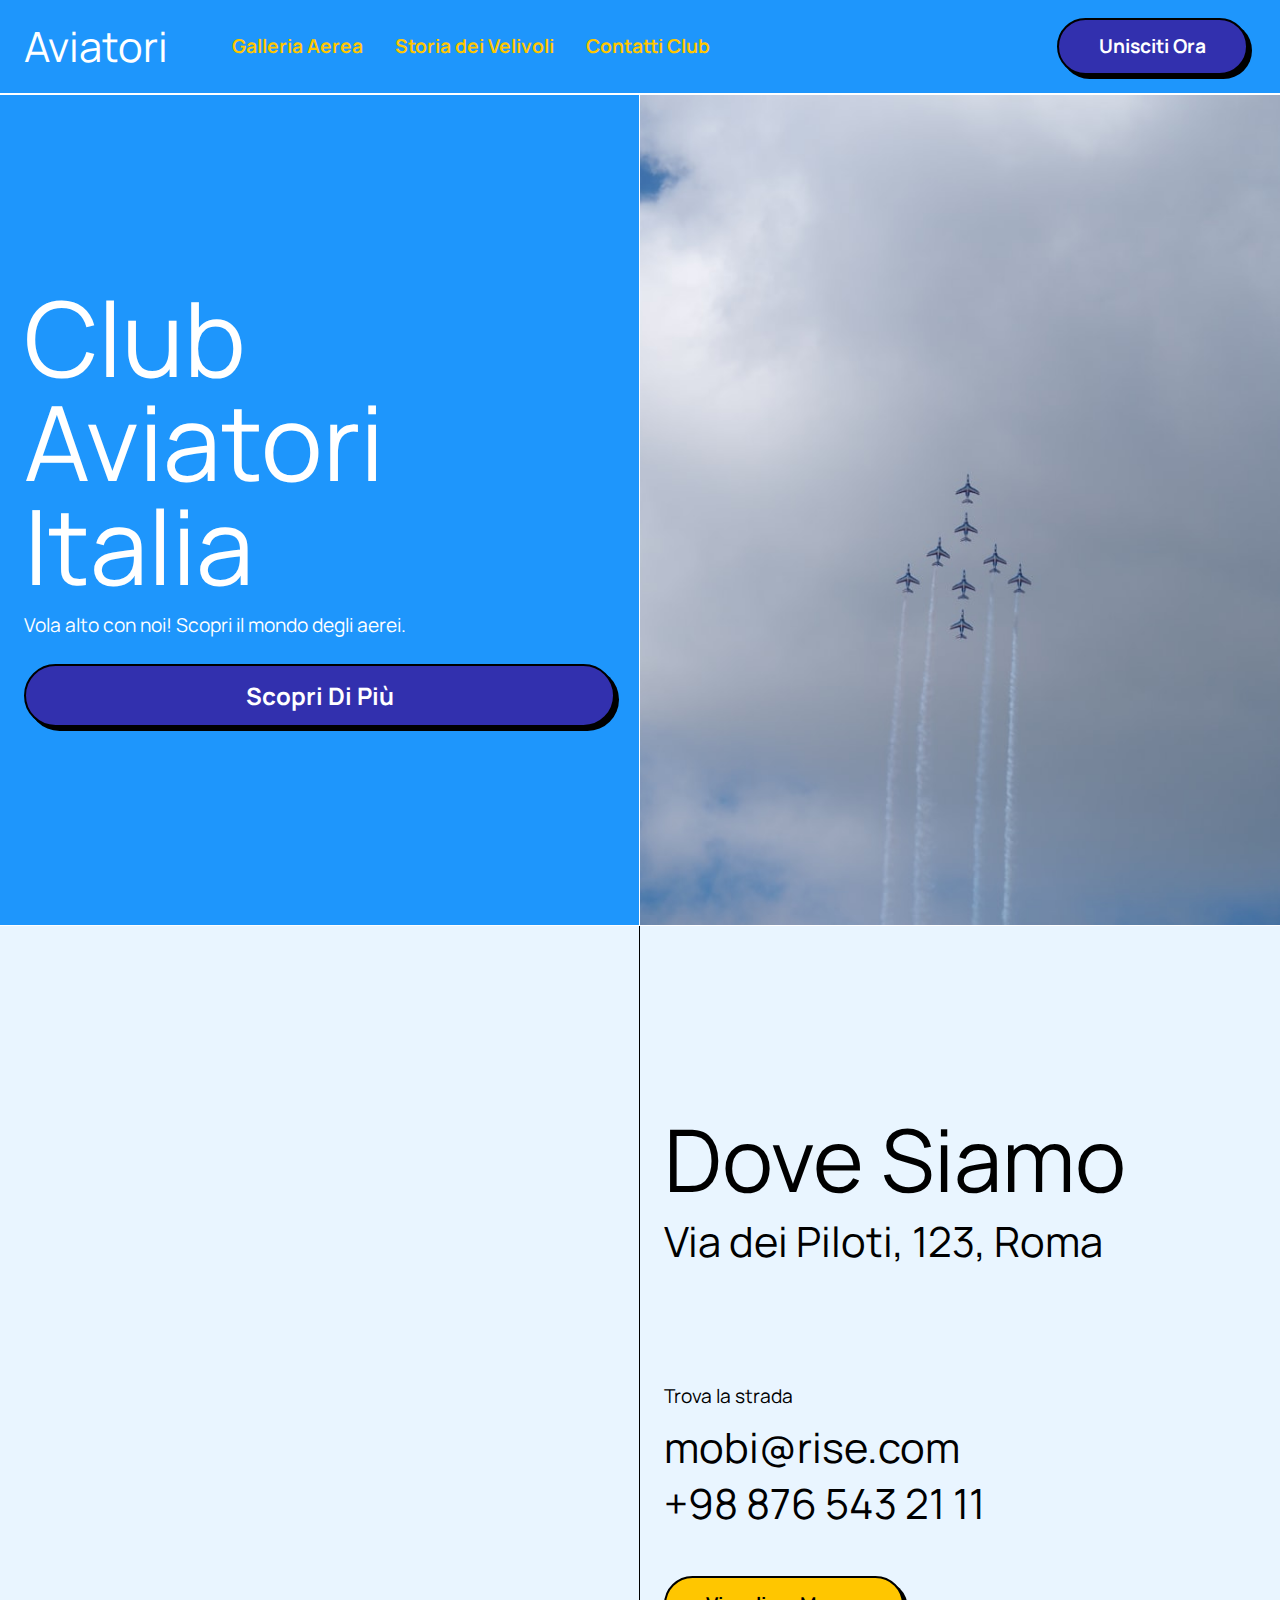
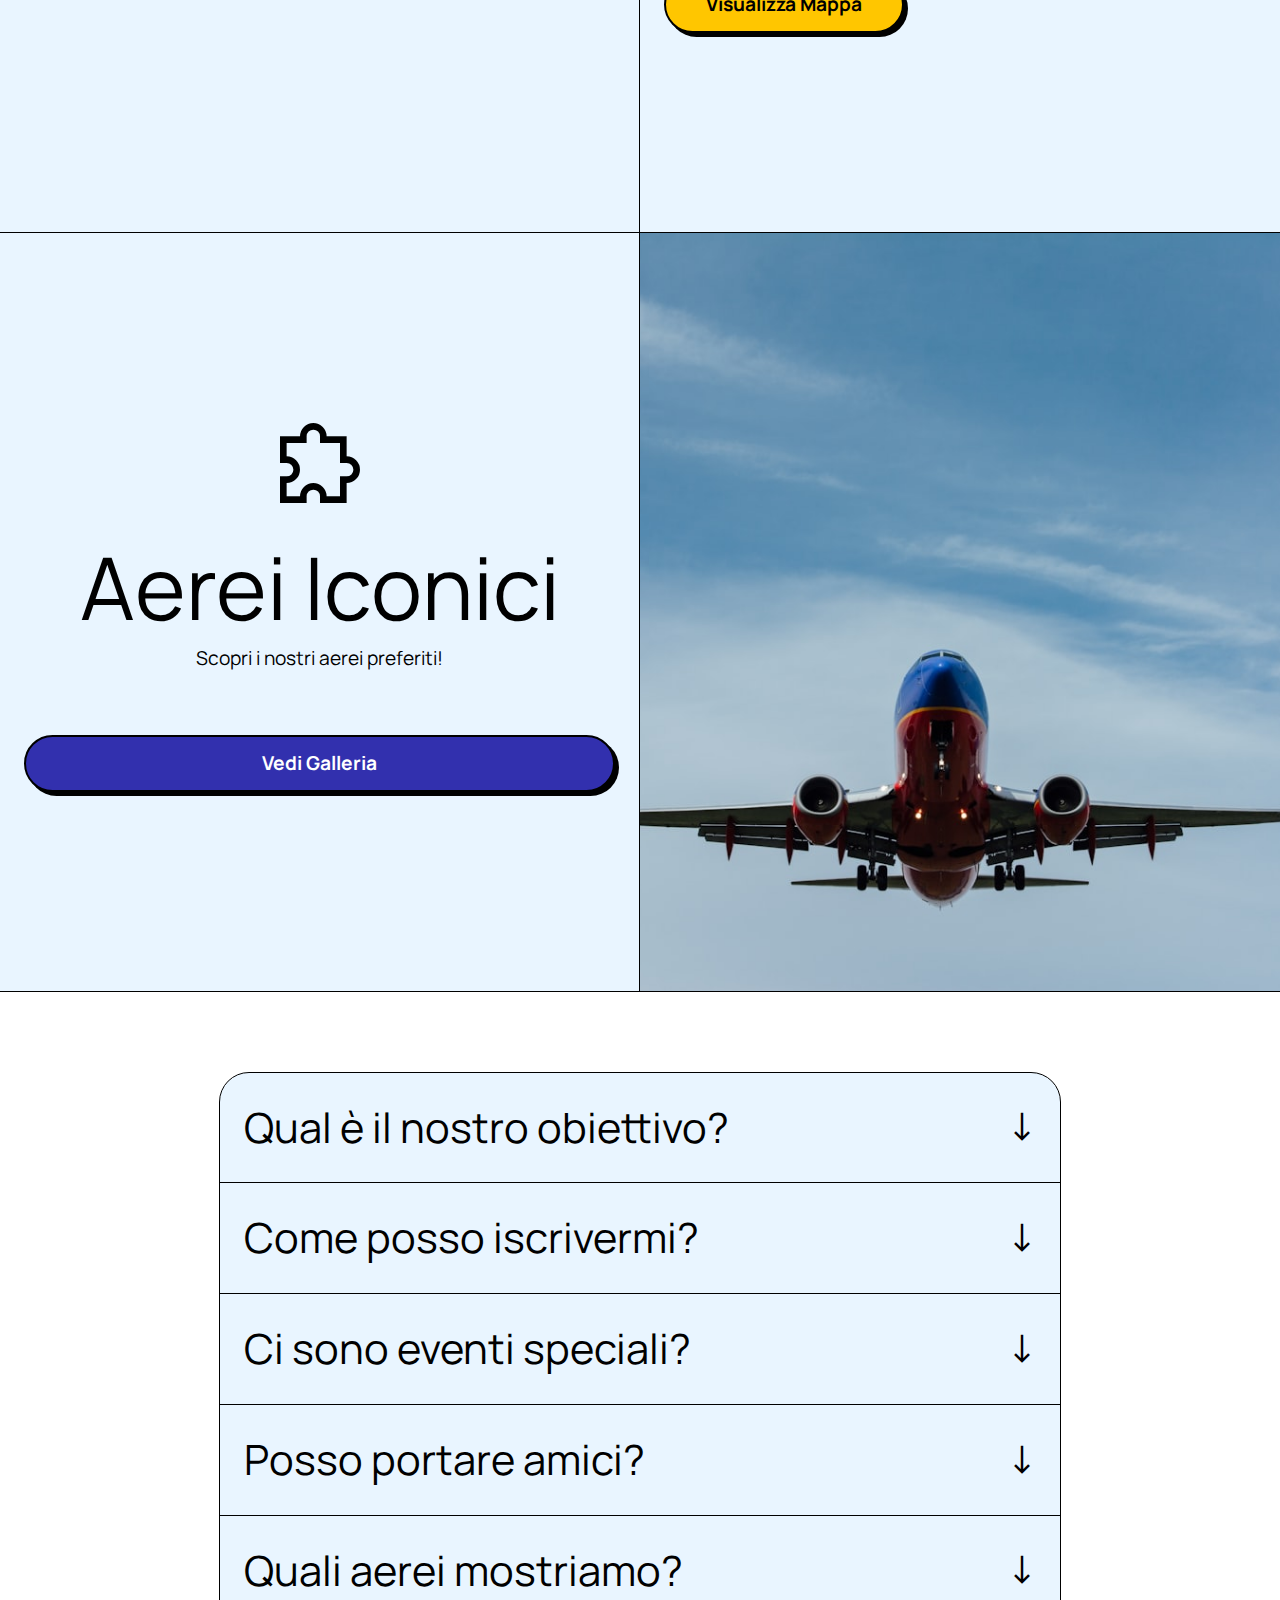
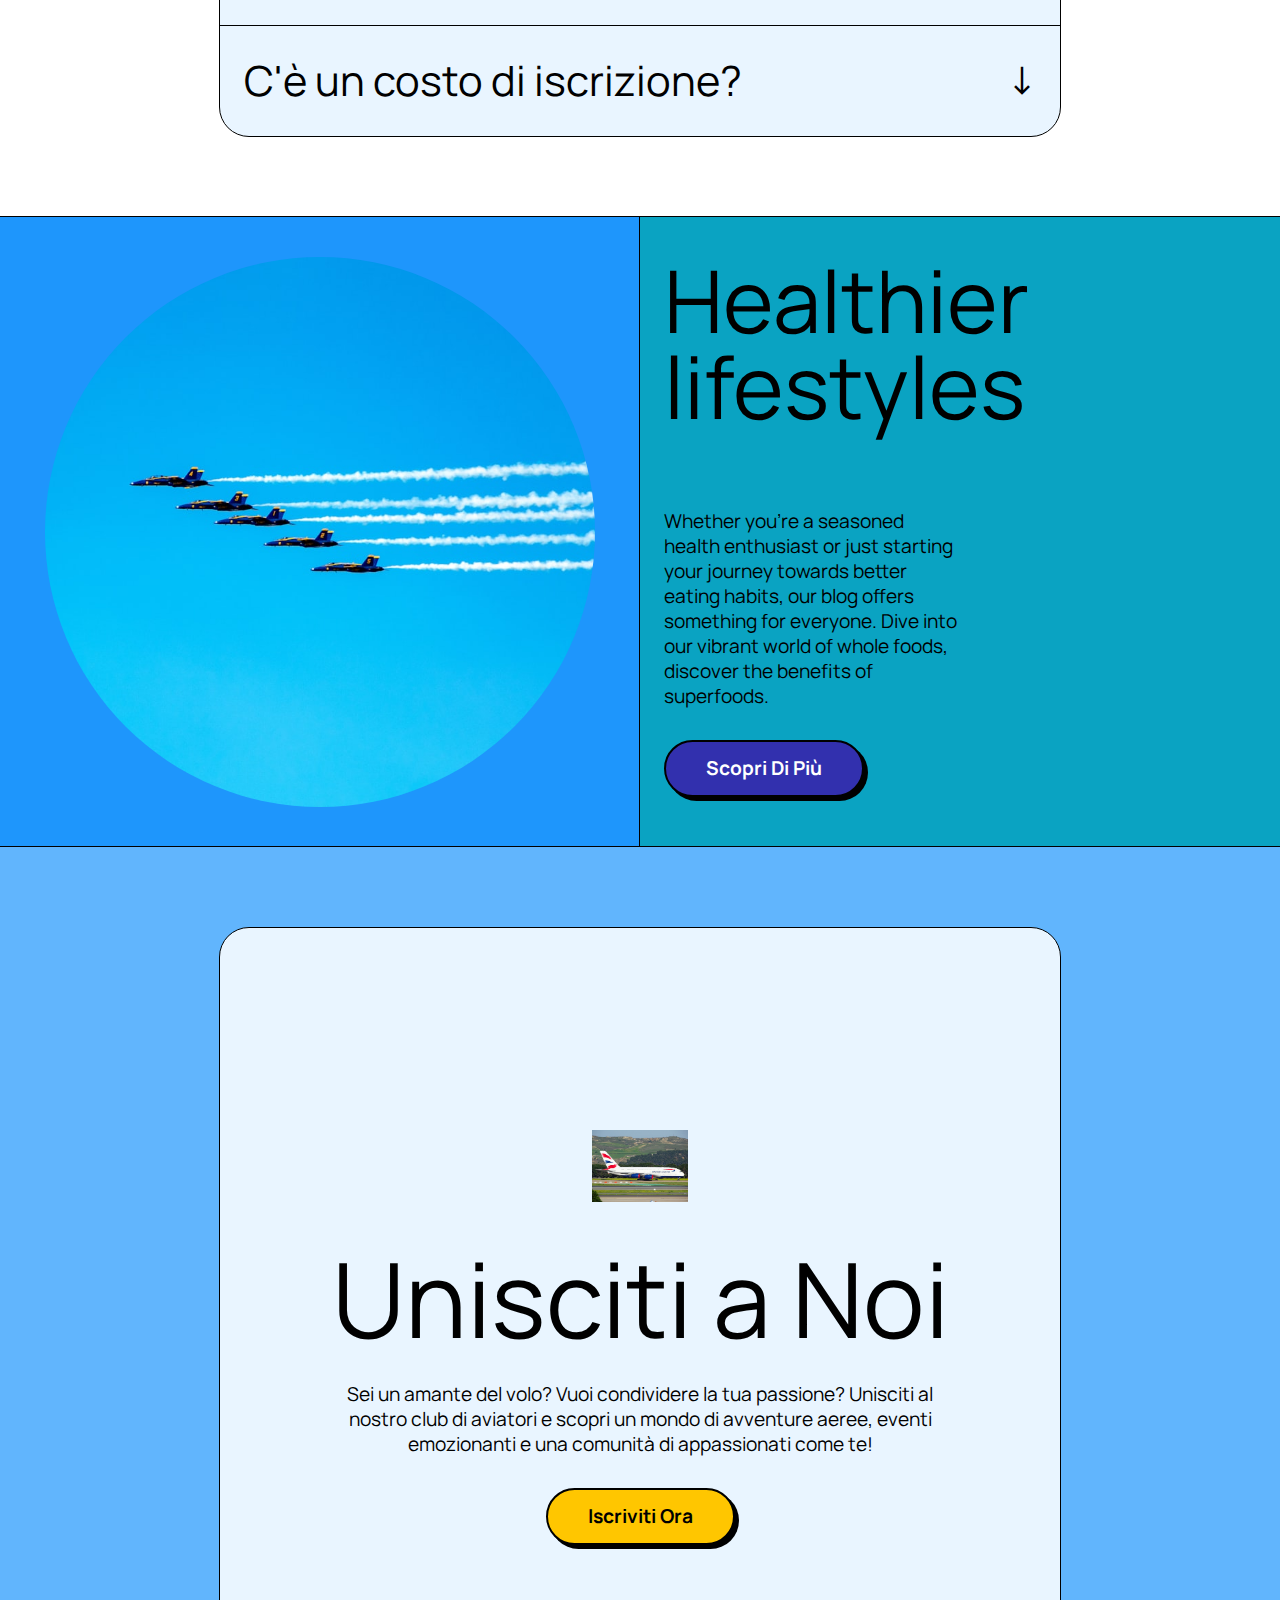
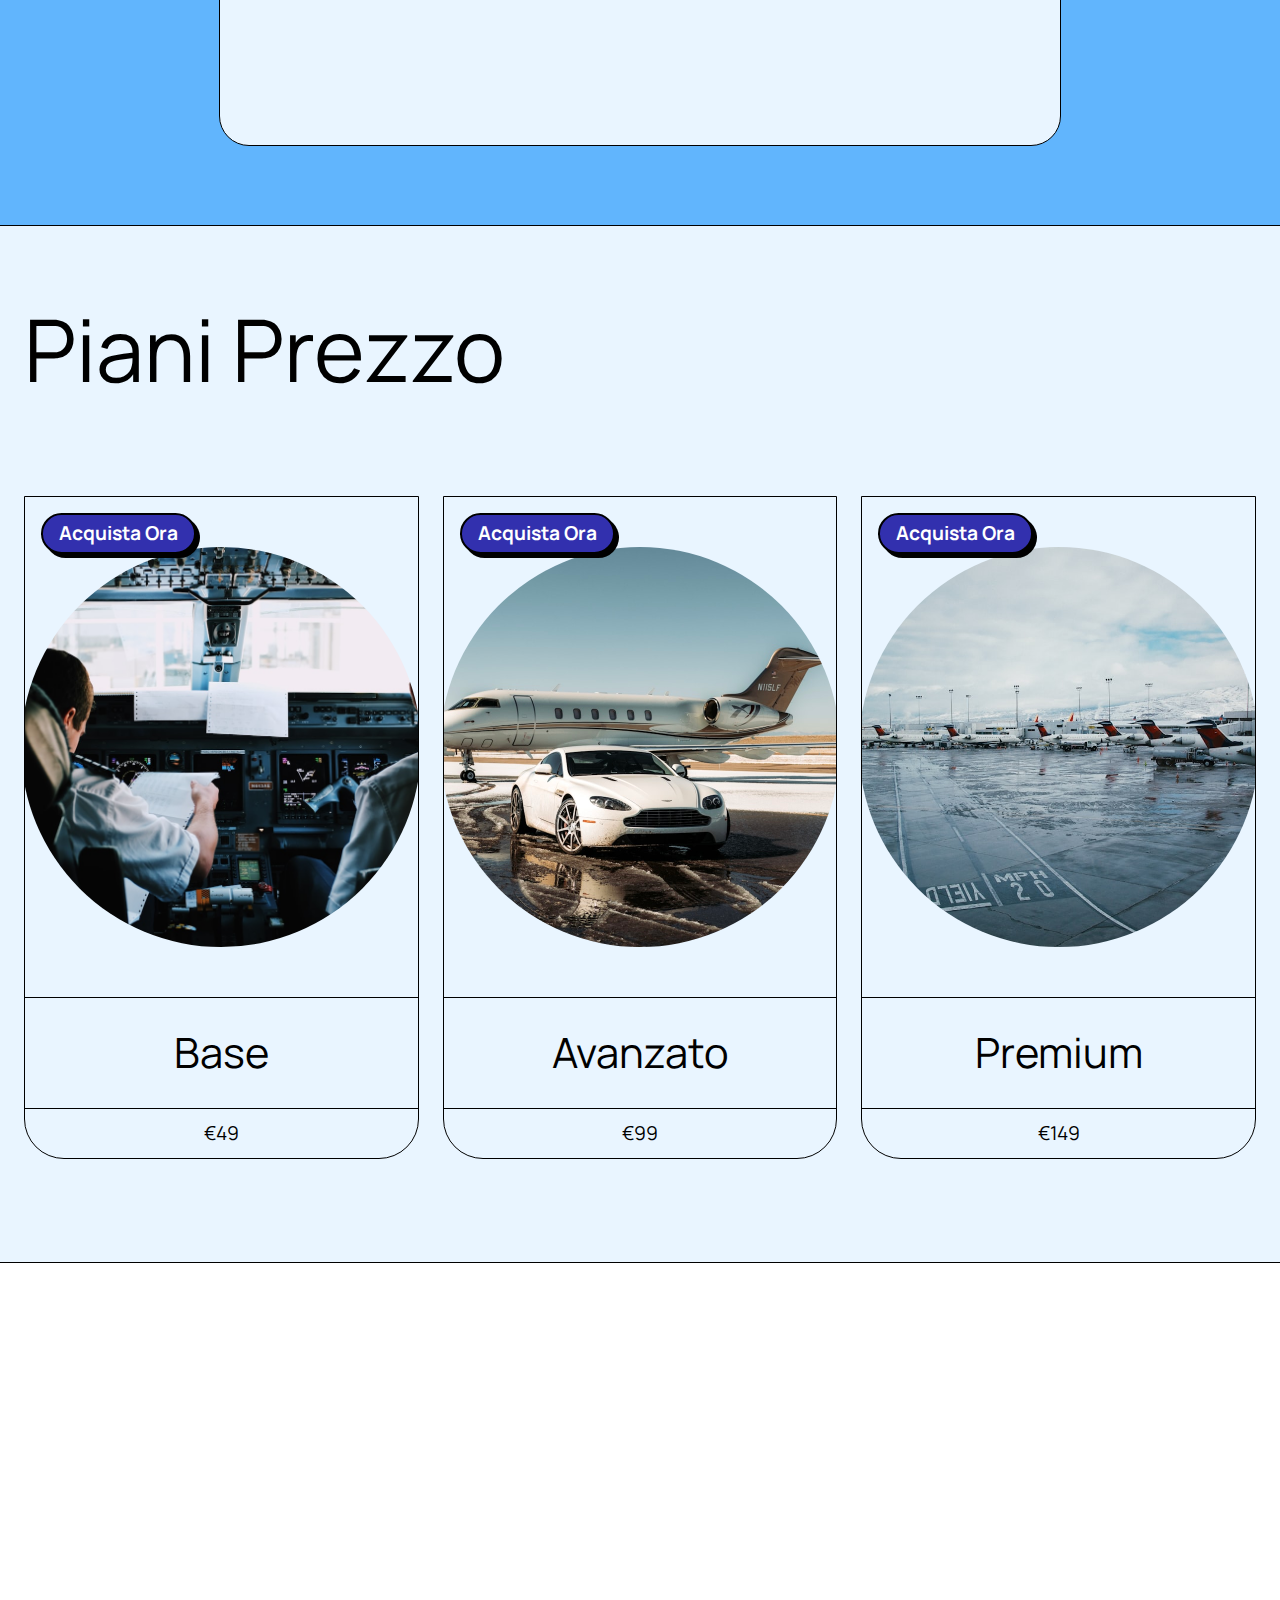
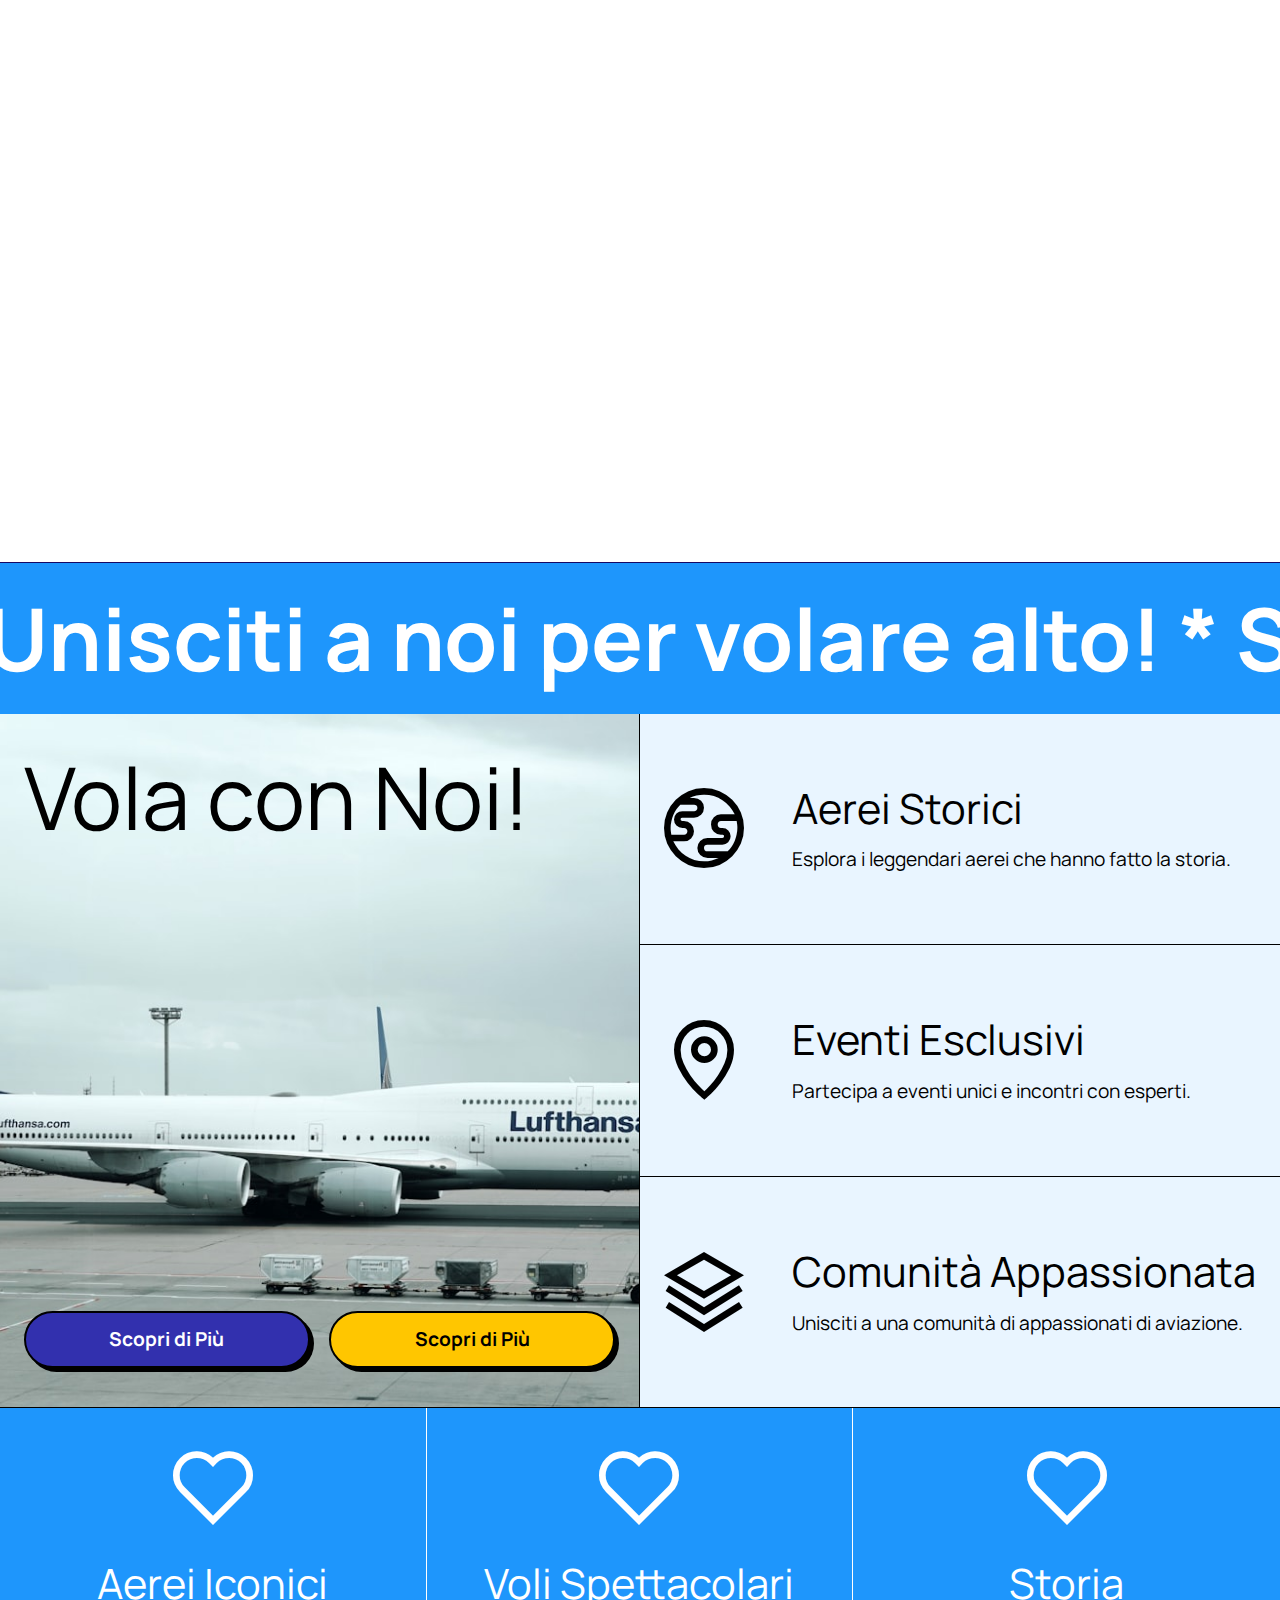
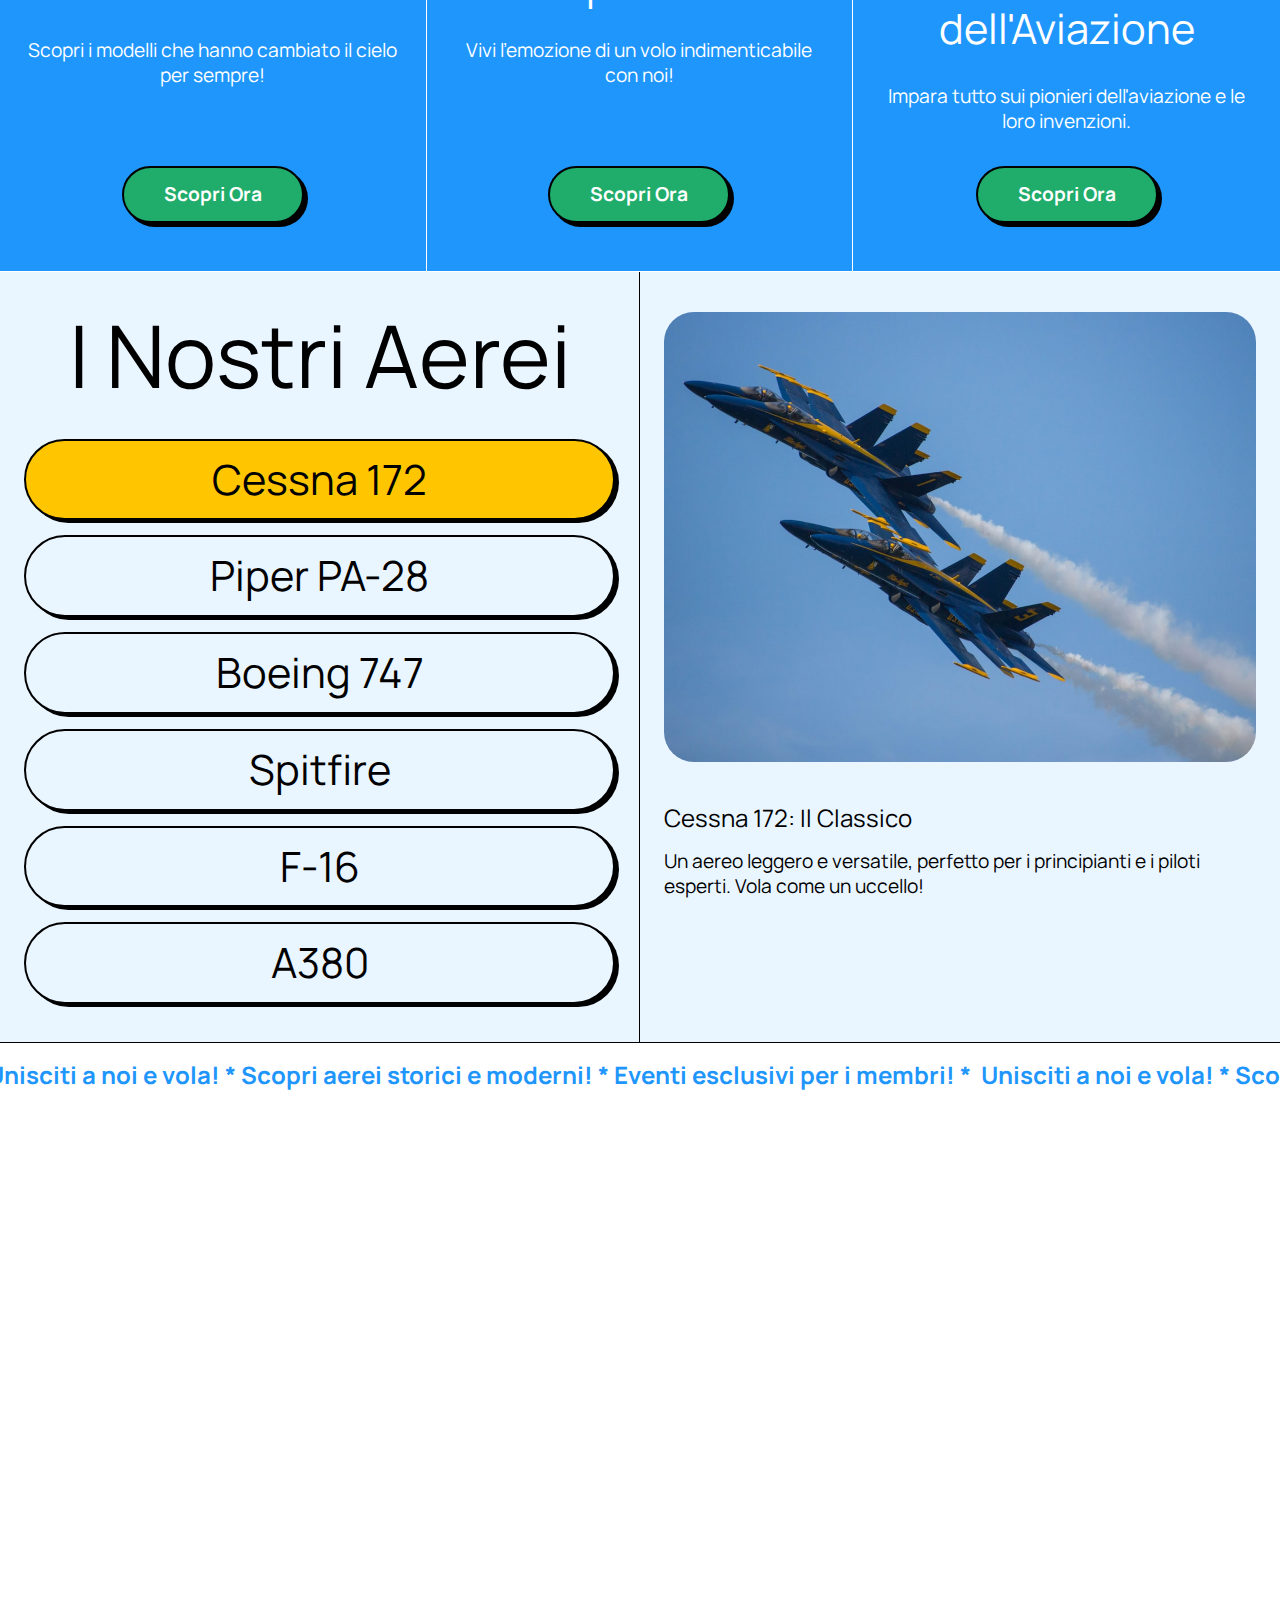
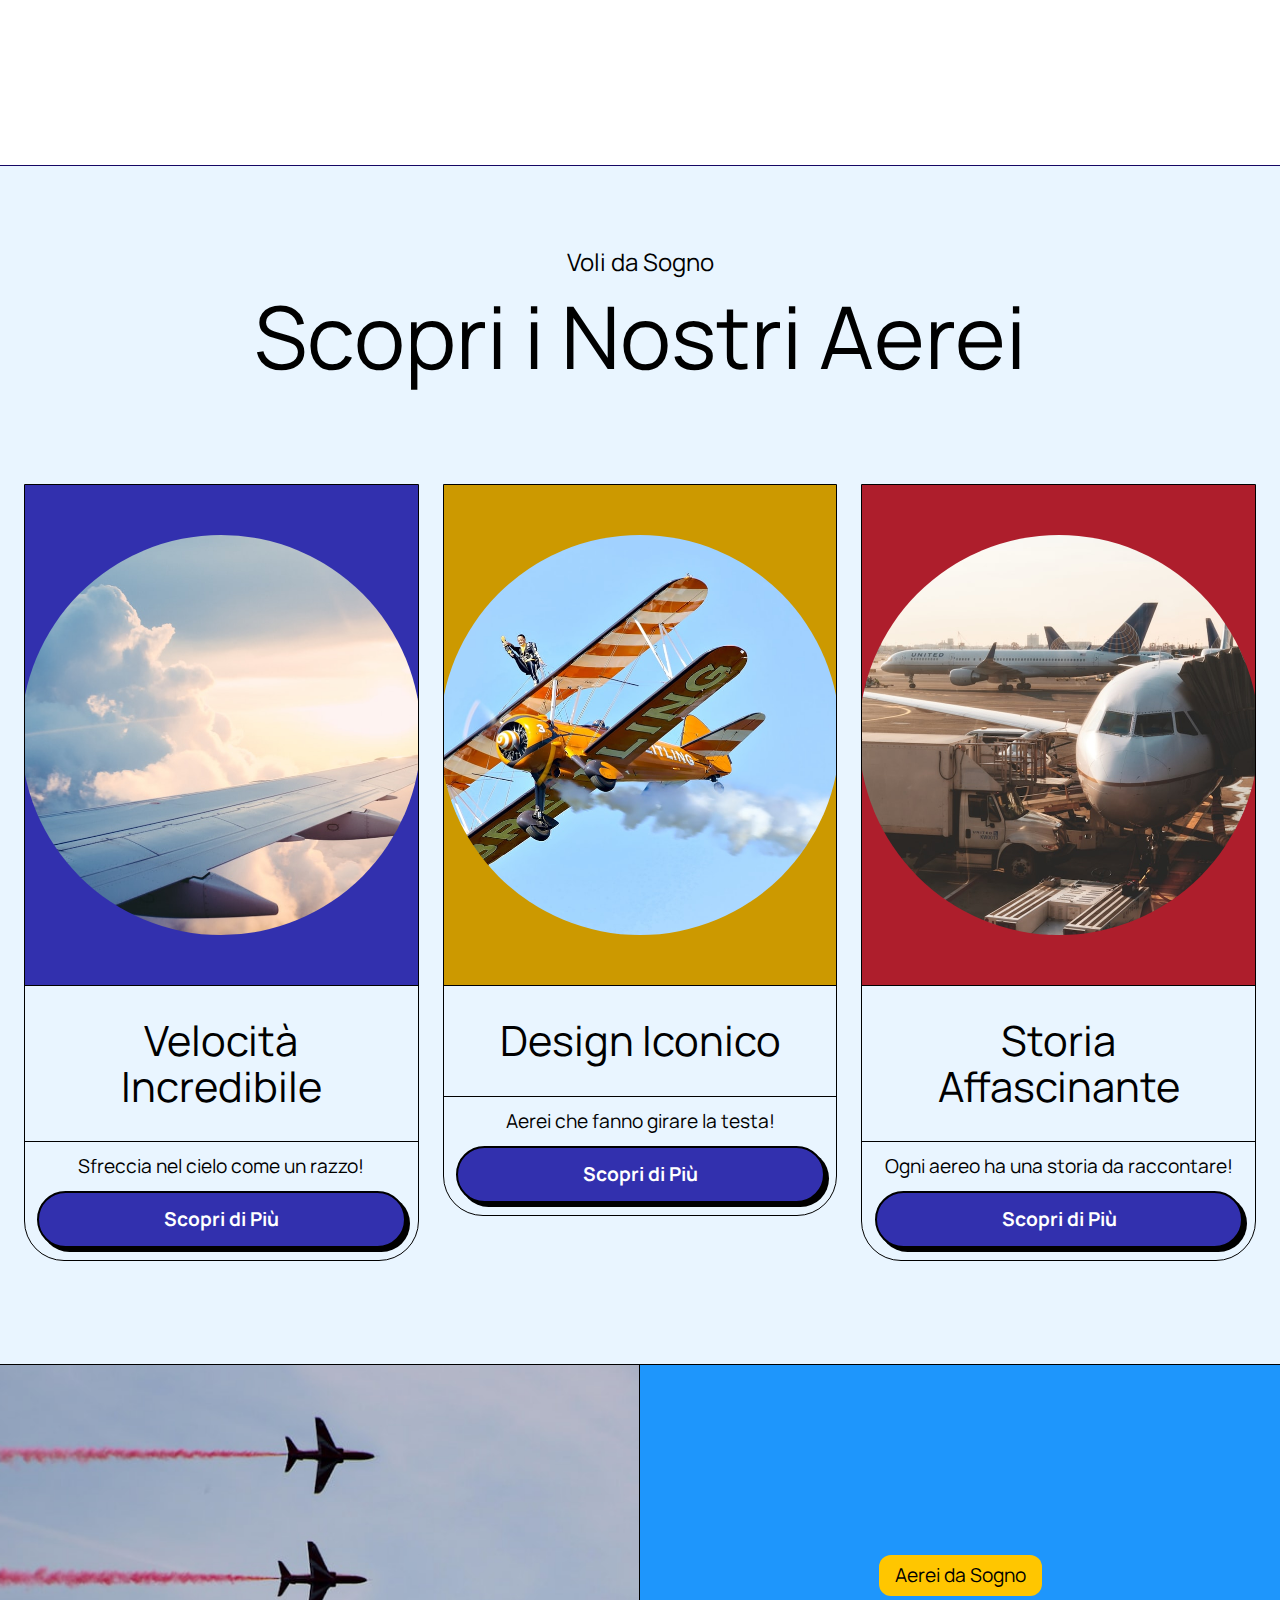
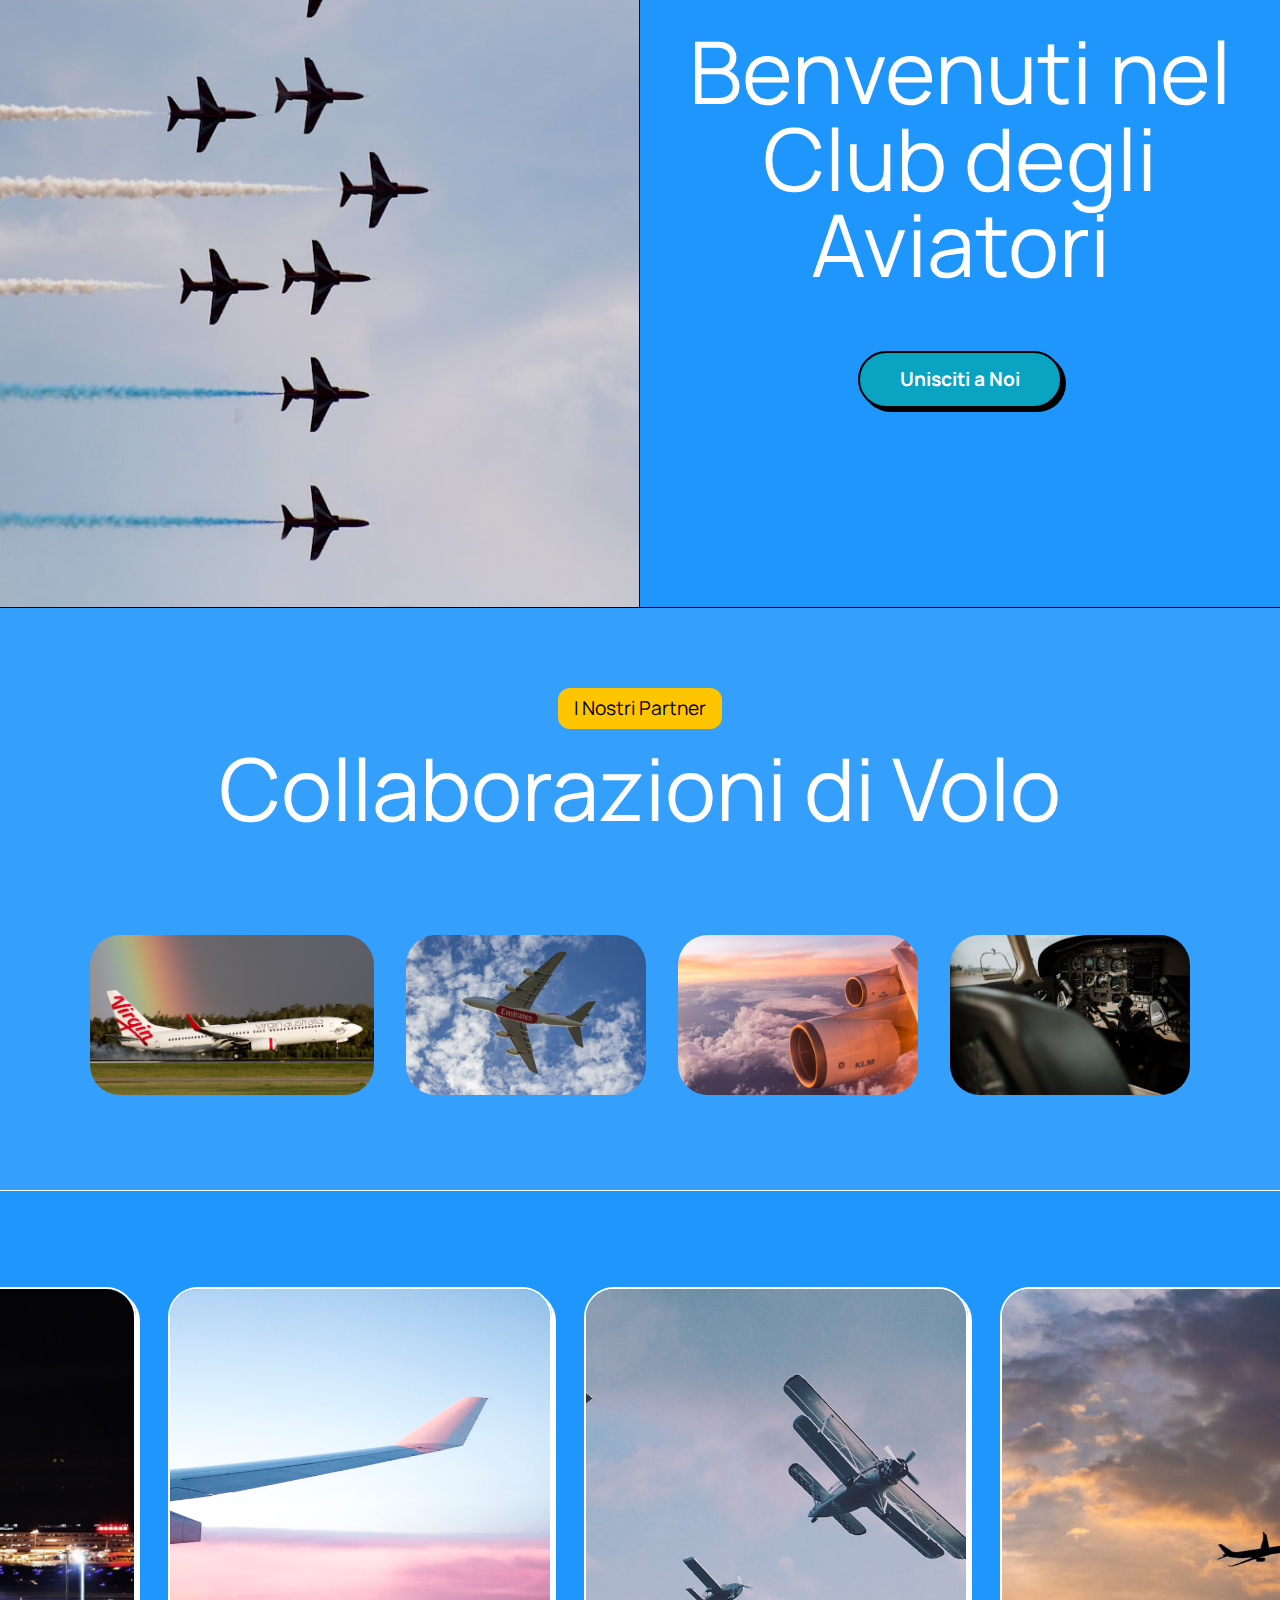
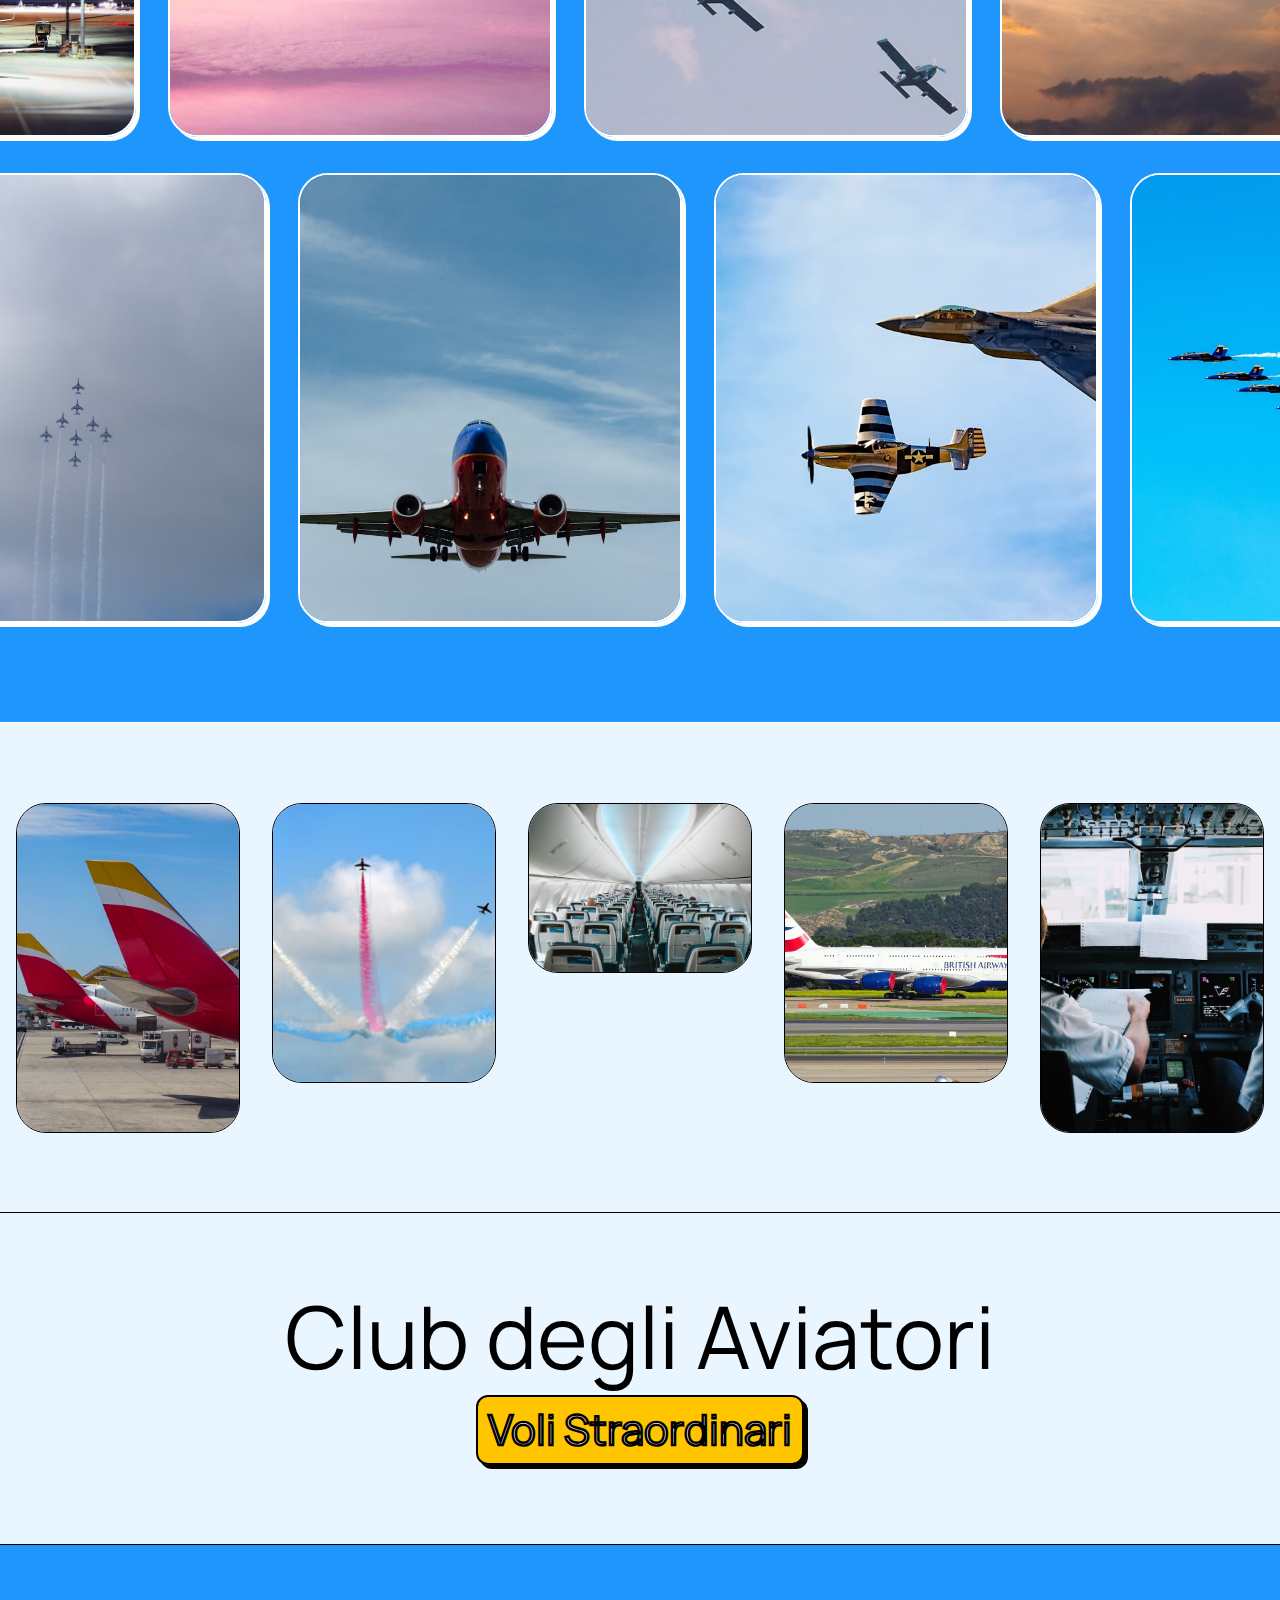
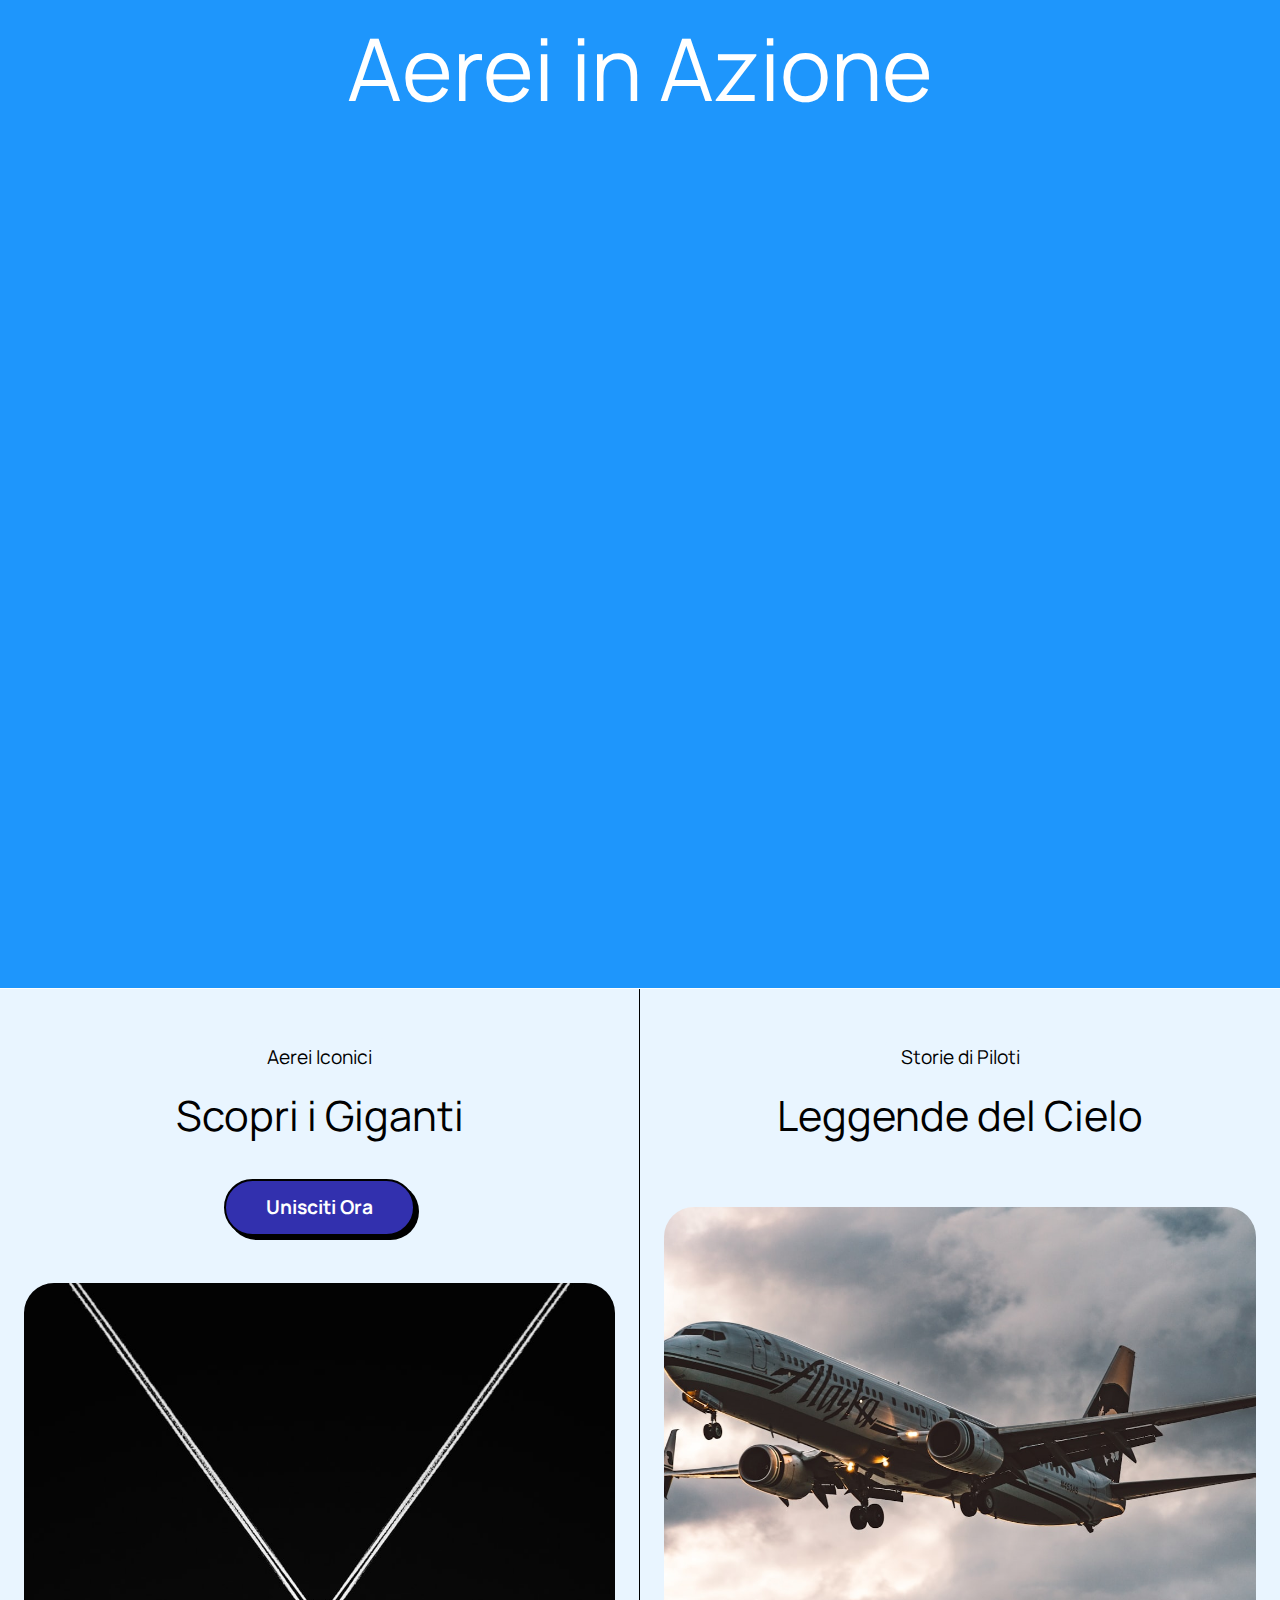
<file: index.html>
<!DOCTYPE html>
<html  >
<head>
  
  <meta charset="UTF-8">
  <meta http-equiv="X-UA-Compatible" content="IE=edge">
  
  <meta name="viewport" content="width=device-width, initial-scale=1, minimum-scale=1">
  <link rel="shortcut icon" href="assets/images/background1.jpg" type="image/x-icon">
  <meta name="description" content="Aviators club showcases stunning aircraft images and detailed descriptions, celebrating aviation heritage in Italy.">
  
  
  <title>Aviators Club: Stunning Aircraft Images and Descriptions from Italy</title>
  <link rel="stylesheet" href="assets/web/assets/mobirise-icons2/mobirise2.css">
  <link rel="stylesheet" href="assets/bootstrap/css/bootstrap.min.css">
  <link rel="stylesheet" href="assets/bootstrap/css/bootstrap-grid.min.css">
  <link rel="stylesheet" href="assets/bootstrap/css/bootstrap-reboot.min.css">
  <link rel="stylesheet" href="assets/parallax/jarallax.css">
  <link rel="stylesheet" href="assets/dropdown/css/style.css">
  <link rel="stylesheet" href="assets/socicon/css/styles.css">
  <link rel="stylesheet" href="assets/theme/css/style.css">
  <link rel="preload" href="https://fonts.googleapis.com/css2?family=Manrope:wght@400;700&display=swap&display=swap" as="style" onload="this.onload=null;this.rel='stylesheet'">
  <noscript><link rel="stylesheet" href="https://fonts.googleapis.com/css2?family=Manrope:wght@400;700&display=swap&display=swap"></noscript>
  <link rel="preload" as="style" href="assets/mobirise/css/mbr-additional.css?v=nCRmJ0"><link rel="stylesheet" href="assets/mobirise/css/mbr-additional.css?v=nCRmJ0" type="text/css">

  
  
  
</head>
<body>
  
  <section data-bs-version="5.1" class="menu menu01 nutritionm5 cid-uCa3aw8Vmq" once="menu" id="menu-1-uCa3aw8Vmq">

    

    <nav class="navbar navbar-dropdown navbar-expand-lg">
        <div class="menu_box container-fluid">
            <div class="navbar-brand d-flex">
                
                <span class="navbar-caption-wrap">
                    <a class="navbar-caption display-5" href="#">Aviatori</a>
                </span>
                <button class="navbar-toggler" type="button" data-toggle="collapse" data-bs-toggle="collapse" data-target="#navbarSupportedContent" data-bs-target="#navbarSupportedContent" aria-controls="navbarNavAltMarkup" aria-expanded="false" aria-label="Toggle navigation">
                    <div class="hamburger">
                        <span></span>
                        <span></span>
                        <span></span>
                        <span></span>
                    </div>
                </button>
            </div>
            <div class="collapse navbar-collapse" id="navbarSupportedContent">
                <ul class="navbar-nav nav-dropdown" data-app-modern-menu="true">
                    <li class="nav-item">
                        <a class="nav-link link text-primary display-4" href="#">Galleria Aerea</a>
                    </li>
                    <li class="nav-item">
                        <a class="nav-link link text-primary display-4" href="#">Storia dei Velivoli</a>
                    </li>
                    <li class="nav-item">
                        <a class="nav-link link text-primary display-4" href="#">Contatti Club</a>
                    </li>
                </ul>
                <div class="mbr-section-btn-main" role="tablist">
                    <a class="btn btn-secondary display-4" href="#">Unisciti Ora</a>
                </div>
                
            </div>
        </div>
    </nav>
</section>

<section data-bs-version="5.1" class="header01 nutritionm5 cid-uCa3awaAA3" id="hero-1-uCa3awaAA3">
	

	
	

	<div class="container-fluid">
		<div class="row content-wrap flex-row-reverse">
			<div class="col-12 col-lg-6 card">
				<div class="image-wrapper">
					<img src="assets/images/photo-1561555699-c9e7f2eaa4fa.jpeg" alt="">
				</div>
			</div>
			<div class="col-12 col-lg-6 card">
				<div class="content-wrapper">
					<h2 class="mbr-section-title mbr-fonts-style display-1">Club Aviatori Italia</h2>
					<p class="mbr-text mbr-fonts-style display-4">Vola alto con noi! Scopri il mondo degli aerei.</p>
					<div class="mbr-section-btn">
						<a class="btn btn-secondary display-7" href="#">Scopri Di Più</a>
					</div>
				</div>
			</div>
		</div>
	</div>
	<div class="border-wrap"></div>
</section>

<section data-bs-version="5.1" class="map01 nutritionm5 cid-uCa3awbzBb" id="map-1-uCa3awbzBb">
    

    
    

    <div class="container-fluid">
        <div class="row content-wrap flex-row-reverse">
            <div class="col-12 col-lg-6 card">
                <div class="content-wrapper">
                    <div class="title-wrapper">
                        <h2 class="mbr-section-title mbr-fonts-style display-2">Dove Siamo</h2>
                        <p class="mbr-desc mbr-fonts-style display-5">Via dei Piloti, 123, Roma</p>
                    </div>
                    <div class="contacts-wrapper">
                        <p class="item-desc mbr-fonts-style display-4">Trova la strada</p>
                        <ul class="list mbr-fonts-style display-5">
                            <li class="item-wrap">mobi@rise.com</li>
                            <li class="item-wrap">+98 876 543 21 11</li>
                        </ul>
                    </div>
                    <div class="mbr-section-btn">
                        <a class="btn btn-primary display-4" href="#">Visualizza Mappa</a>
                    </div>
                </div>
            </div>
            <div class="col-12 col-lg-6 card">
                <div class="google-map"><iframe frameborder="0" style="border:0" src="https://www.google.com/maps/embed/v1/place?key=AIzaSyCt1265A4qvZy9HKUeA8J15AOC4SrCyZe4&amp;q=Italy" allowfullscreen=""></iframe></div>
            </div>
        </div>
    </div>
    <div class="border-wrap"></div>
</section>

<section data-bs-version="5.1" class="article04 nutritionm5 cid-uCa3awcTGJ" id="generic-text-4-uCa3awcTGJ">
	

	
	

	<div class="container-fluid">
		<div class="row content-wrap flex-row-reverse">
			<div class="col-12 col-lg-6 card">
				<div class="image-wrapper">
					<img src="assets/images/photo-1483375801503-374c5f660610.jpeg" alt="">
				</div>
			</div>
			<div class="col-12 col-lg-6 card">
				<div class="content-wrapper">
					<div class="icon-wrapper">
						<span class="mbr-iconfont mobi-mbri-extension mobi-mbri"></span>
					</div>
					<h2 class="mbr-section-title mbr-fonts-style display-2">Aerei Iconici</h2>
					<p class="mbr-text mbr-fonts-style display-4">Scopri i nostri aerei preferiti!</p>
					<div class="mbr-section-btn">
						<a class="btn btn-secondary display-4" href="#">Vedi Galleria</a>
					</div>
				</div>
			</div>
		</div>
	</div>
	<div class="border-wrap"></div>
</section>

<section data-bs-version="5.1" class="list01 nutritionm5 cid-uCa3awcja0 mbr-parallax-background" id="faq-3-uCa3awcja0">
    

    
    

    <div class="container-fluid">
        <div class="row content-wrap">
            <div class="col-12 col-lg-8">
                <div class="card-wrapper">
                    <div class="list-wrapper">
                        <div id="bootstrap-accordion_4" class="panel-group accordionStyles accordion" role="tablist" aria-multiselectable="true">
                            <div class="card">
                                <div class="card-header" role="tab" id="headingOne">
                                    <a role="button" class="panel-title collapsed" data-toggle="collapse" data-bs-toggle="collapse" data-core="" href="#collapse1_4" aria-expanded="false" aria-controls="collapse1">
                                        <h4 class="panel-title-edit mbr-fonts-style display-5">Qual è il nostro obiettivo?</h4>
                                        <div class="icon-wrapper">
                                            <span class="sign mbr-iconfont mobi-mbri-down mobi-mbri"></span>
                                        </div>
                                    </a>
                                </div>
                                <div id="collapse1_4" class="panel-collapse noScroll collapse" role="tabpanel" aria-labelledby="headingOne" data-parent="#accordion" data-bs-parent="#bootstrap-accordion_4">
                                    <div class="panel-body">
                                        <p class="panel-text mbr-fonts-style display-4">Unire gli appassionati di aviazione e condividere la passione per il volo!</p>
                                    </div>
                                </div>
                            </div>
                            <div class="card">
                                <div class="card-header" role="tab" id="headingTwo">
                                    <a role="button" class="panel-title collapsed" data-toggle="collapse" data-bs-toggle="collapse" data-core="" href="#collapse2_4" aria-expanded="false" aria-controls="collapse2">
                                        <h4 class="panel-title-edit mbr-fonts-style display-5">Come posso iscrivermi?</h4>
                                        <div class="icon-wrapper">
                                            <span class="sign mbr-iconfont mobi-mbri-down mobi-mbri"></span>
                                        </div>
                                    </a>
                                </div>
                                <div id="collapse2_4" class="panel-collapse noScroll collapse" role="tabpanel" aria-labelledby="headingTwo" data-parent="#accordion" data-bs-parent="#bootstrap-accordion_4">
                                    <div class="panel-body">
                                        <p class="panel-text mbr-fonts-style display-4">Visita la sezione 'Contatti Club' e compila il modulo!</p>
                                    </div>
                                </div>
                            </div>
                            <div class="card">
                                <div class="card-header" role="tab" id="headingThree">
                                    <a role="button" class="panel-title collapsed" data-toggle="collapse" data-bs-toggle="collapse" data-core="" href="#collapse3_4" aria-expanded="false" aria-controls="collapse3">
                                        <h4 class="panel-title-edit mbr-fonts-style display-5">Ci sono eventi speciali?</h4>
                                        <div class="icon-wrapper">
                                            <span class="sign mbr-iconfont mobi-mbri-down mobi-mbri"></span>
                                        </div>
                                    </a>
                                </div>
                                <div id="collapse3_4" class="panel-collapse noScroll collapse" role="tabpanel" aria-labelledby="headingThree" data-parent="#accordion" data-bs-parent="#bootstrap-accordion_4">
                                    <div class="panel-body">
                                        <p class="panel-text mbr-fonts-style display-4">Sì! Organizziamo raduni e voli di gruppo. Non perderteli!</p>
                                    </div>
                                </div>
                            </div>
                            <div class="card">
                                <div class="card-header" role="tab" id="headingFour">
                                    <a role="button" class="panel-title collapsed" data-toggle="collapse" data-bs-toggle="collapse" data-core="" href="#collapse4_4" aria-expanded="false" aria-controls="collapse4">
                                        <h4 class="panel-title-edit mbr-fonts-style display-5">Posso portare amici?</h4>
                                        <div class="icon-wrapper">
                                            <span class="sign mbr-iconfont mobi-mbri-down mobi-mbri"></span>
                                        </div>
                                    </a>
                                </div>
                                <div id="collapse4_4" class="panel-collapse noScroll collapse" role="tabpanel" aria-labelledby="headingFour" data-parent="#accordion" data-bs-parent="#bootstrap-accordion_4">
                                    <div class="panel-body">
                                        <p class="panel-text mbr-fonts-style display-4">Certo! Più siamo, meglio è. Portali tutti!</p>
                                    </div>
                                </div>
                            </div>
                            <div class="card">
                                <div class="card-header" role="tab" id="headingFive">
                                    <a role="button" class="panel-title collapsed" data-toggle="collapse" data-bs-toggle="collapse" data-core="" href="#collapse5_4" aria-expanded="false" aria-controls="collapse5">
                                        <h4 class="panel-title-edit mbr-fonts-style display-5">Quali aerei mostriamo?</h4>
                                        <div class="icon-wrapper">
                                            <span class="sign mbr-iconfont mobi-mbri-down mobi-mbri"></span>
                                        </div>
                                    </a>
                                </div>
                                <div id="collapse5_4" class="panel-collapse noScroll collapse" role="tabpanel" aria-labelledby="headingFive" data-parent="#accordion" data-bs-parent="#bootstrap-accordion_4">
                                    <div class="panel-body">
                                        <p class="panel-text mbr-fonts-style display-4">Dai caccia storici ai moderni droni, abbiamo tutto!</p>
                                    </div>
                                </div>
                            </div>
                            <div class="card">
                                <div class="card-header" role="tab" id="headingSix">
                                    <a role="button" class="panel-title collapsed" data-toggle="collapse" data-bs-toggle="collapse" data-core="" href="#collapse6_4" aria-expanded="false" aria-controls="collapse6">
                                        <h4 class="panel-title-edit mbr-fonts-style display-5">C'è un costo di iscrizione?</h4>
                                        <div class="icon-wrapper">
                                            <span class="sign mbr-iconfont mobi-mbri-down mobi-mbri"></span>
                                        </div>
                                    </a>
                                </div>
                                <div id="collapse6_4" class="panel-collapse noScroll collapse" role="tabpanel" aria-labelledby="headingSix" data-parent="#accordion" data-bs-parent="#bootstrap-accordion_4">
                                    <div class="panel-body">
                                        <p class="panel-text mbr-fonts-style display-4">No, l'iscrizione è gratuita! Unisciti a noi!</p>
                                    </div>
                                </div>
                            </div>
                        </div>
                    </div>
                </div>
            </div>
        </div>
    </div>
    <div class="border-wrap"></div>
</section>

<section data-bs-version="5.1" class="article05 nutritionm5 cid-uCa3awdZQP" id="generic-text-5-uCa3awdZQP">
    

    
    

    <div class="container-fluid">
        <div class="row content-wrap">
            <div class="col-12 col-lg-6 card">
                <div class="image-wrapper">
                    <img src="assets/images/photo-1550041531-e84975c43ef7.jpeg" alt="">
                </div>
            </div>
            <div class="col-12 col-lg-6 card">
                <div class="content-wrapper">
                    <h2 class="mbr-section-title mbr-fonts-style display-2">
                        Healthier lifestyles
                    </h2>
                    <div class="text-wrapper">
                        <div class="text-wrap">
                            <p class="mbr-text mbr-fonts-style display-4">
                                Whether you're a seasoned health enthusiast or just starting your journey towards better
                                eating habits, our blog offers something for everyone. Dive into our vibrant world of
                                whole foods, discover the benefits of superfoods.
                            </p>
                        </div>
                        <div class="mbr-section-btn">
                            <a class="btn btn-secondary display-4" href="#">Scopri Di Più</a>
                        </div>
                    </div>
                </div>
            </div>
        </div>
    </div>
    <div class="border-wrap"></div>
</section>

<section data-bs-version="5.1" class="header02 nutritionm5 cid-uCa3awdlhb mbr-parallax-background" id="hero-2-uCa3awdlhb">
    

    
    <div class="mbr-overlay" style="opacity: 0.7; background-color: rgb(30, 150, 252);"></div>

    <div class="container-fluid">
        <div class="row content-wrap">
            <div class="col-12 col-lg-8">
                <div class="card-wrapper">
                    <div class="logo-wrapper">
                        <img src="assets/images/photo-1615558568469-de10704d9102.jpeg" alt="">
                    </div>
                    <h2 class="mbr-section-title mbr-fonts-style display-1">Unisciti a Noi</h2>
					<div class="text-wrapper">
						<p class="mbr-text mbr-fonts-style display-4">Sei un amante del volo? Vuoi condividere la tua passione? Unisciti al nostro club di aviatori e scopri un mondo di avventure aeree, eventi emozionanti e una comunità di appassionati come te!</p>
					</div>
                    <div class="mbr-section-btn">
                        <a class="btn btn-primary display-4" href="#">Iscriviti Ora</a>
                    </div>
                </div>
            </div>
        </div>
    </div>
    <div class="border-wrap"></div>
</section>

<section data-bs-version="5.1" class="pricing01 nutritionm5 cid-uCa3aweBz8" id="pricing-plans-1-uCa3aweBz8">
	

	
	

	<div class="container-fluid">
		<div class="row">
			<div class="col-12">
				<div class="title-wrapper">
					<h2 class="mbr-section-title mbr-fonts-style display-2">Piani Prezzo</h2>
				</div>
			</div>
		</div>
		<div class="row items-wrapper">
			<div class="item features-image col-12 col-lg-4">
				<div class="item-wrapper item-wrap">
					<div class="item-img">
						<div class="image-wrap">
							<img src="assets/images/photo-1530469353049-18df0403f42b.jpeg" alt="">
						</div>
						<div class="mbr-section-btn">
							<a href="" class="btn item-btn btn-secondary display-4">Acquista Ora</a>
						</div>
					</div>
					<div class="item-content">
						<h4 class="item-title mbr-fonts-style display-5">Base</h4>
						<p class="item-price mbr-fonts-style display-4">€49</p>
					</div>
				</div>
			</div>
			<div class="item features-image col-12 col-lg-4">
				<div class="item-wrapper item-wrap">
					<div class="item-img">
						<div class="image-wrap">
							<img src="assets/images/photo-1616455436127-553454f32623.jpeg" alt="">
						</div>
						<div class="mbr-section-btn">
							<a href="" class="btn item-btn btn-secondary display-4">Acquista Ora</a>
						</div>
					</div>
					<div class="item-content">
						<h4 class="item-title mbr-fonts-style display-5">Avanzato</h4>
						<p class="item-price mbr-fonts-style display-4">€99</p>
					</div>
				</div>
			</div>
			<div class="item features-image col-12 col-lg-4">
				<div class="item-wrapper item-wrap">
					<div class="item-img">
						<div class="image-wrap">
							<img src="assets/images/photo-1577911890798-a56cb4b53888.jpeg" alt="">
						</div>
						<div class="mbr-section-btn">
							<a href="" class="btn item-btn btn-secondary display-4">Acquista Ora</a>
						</div>
					</div>
					<div class="item-content">
						<h4 class="item-title mbr-fonts-style display-5">Premium</h4>
						<p class="item-price mbr-fonts-style display-4">€149</p>
					</div>
				</div>
			</div>
		</div>
	</div>
	<div class="border-wrap"></div>
</section>

<section data-bs-version="5.1" class="image01 nutritionm5 cid-uCa3awfftn mbr-fullscreen" data-bg-video="https://www.youtube.com/embed/04Xa26YOfcw?autoplay=1&amp;loop=1&amp;playlist=04Xa26YOfcw&amp;t=20&amp;mute=1&amp;playsinline=1&amp;controls=0&amp;showinfo=0&amp;autohide=1&amp;allowfullscreen=true&amp;mode=transparent" id="video-3-uCa3awfftn">
	

	<div class="mbr-fallback-image disabled"></div>
	

	<div class="container-fluid">
		<div class="row">
			<div class="col-12">
				<div class="image-wrap"></div>
			</div>
		</div>
	</div>
	<div class="border-wrap"></div>
</section>

<section data-bs-version="5.1" class="gellery01 nutritionm5 cid-uCa3awg8OR" id="generic-text-6-uCa3awg8OR">
    

    
    

    <div class="container-fluid">
        <div class="loop-container">
            <div class="item display-2" data-linewords="Unisciti a noi per volare alto! * Scopri aerei incredibili e storie affascinanti! * " data-direction="-1" data-speed="0.01">
                HEALTH FOOD CAFE&nbsp;&nbsp;· NT ·&nbsp;&nbsp; HEALTH FOOD CAFE&nbsp;&nbsp;· NT ·&nbsp;&nbsp;
                HEALTH FOOD CAFE&nbsp;&nbsp;· NT ·&nbsp;&nbsp; HEALTH FOOD CAFE&nbsp;&nbsp;· NT ·&nbsp;&nbsp;
                HEALTH FOOD CAFE&nbsp;&nbsp;· NT ·&nbsp;&nbsp; HEALTH FOOD CAFE&nbsp;&nbsp;· NT ·&nbsp;&nbsp;
                HEALTH FOOD CAFE&nbsp;&nbsp;· NT ·&nbsp;&nbsp; HEALTH FOOD CAFE&nbsp;&nbsp;· NT ·&nbsp;&nbsp;
            </div>
            <div class="item display-2" data-linewords="Unisciti a noi per volare alto! * Scopri aerei incredibili e storie affascinanti! * " data-direction="-1" data-speed="0.01">
                HEALTH FOOD CAFE&nbsp;&nbsp;· NT ·&nbsp;&nbsp; HEALTH FOOD CAFE&nbsp;&nbsp;· NT ·&nbsp;&nbsp;
                HEALTH FOOD CAFE&nbsp;&nbsp;· NT ·&nbsp;&nbsp; HEALTH FOOD CAFE&nbsp;&nbsp;· NT ·&nbsp;&nbsp;
                HEALTH FOOD CAFE&nbsp;&nbsp;· NT ·&nbsp;&nbsp; HEALTH FOOD CAFE&nbsp;&nbsp;· NT ·&nbsp;&nbsp;
                HEALTH FOOD CAFE&nbsp;&nbsp;· NT ·&nbsp;&nbsp; HEALTH FOOD CAFE&nbsp;&nbsp;· NT ·&nbsp;&nbsp;
            </div>
        </div>
    </div>
</section>

<section data-bs-version="5.1" class="features03 nutritionm5 cid-uCa3awgAzR" id="features-3-uCa3awgAzR">
    

    
    

    <div class="container-fluid">
        <div class="row content-wrap">
            <div class="col-12 col-lg-6 card">
                <div class="image-wrap">
                    <div class="image-wrapper">
                        <img src="assets/images/photo-1504723246034-0977641ea907.jpeg" alt="">
                    </div>
                    <div class="title-wrapper">
                        <h2 class="mbr-section-title mbr-fonts-style display-2">Vola con Noi!</h2>
                        <div class="mbr-section-btn">
                            <a class="btn btn-secondary display-4" href="#">Scopri di Più</a>
                            <a class="btn btn-primary display-4" href="#">Scopri di Più</a>
                        </div>
                    </div>
                </div>
            </div>
            <div class="col-12 col-lg-6 card">
                <div class="items-wrapper">
                    <div class="item features-without-image">
                        <div class="item-wrapper">
                            <div class="card-box">
                                <div class="icon-wrapper">
                                    <span class="mbr-iconfont mobi-mbri-globe mobi-mbri"></span>
                                </div>
                                <div class="text-wrapper">
                                    <h4 class="item-title mbr-fonts-style display-5">Aerei Storici</h4>
                                    <p class="item-text mbr-fonts-style display-4">Esplora i leggendari aerei che hanno fatto la storia.</p>
                                </div>
                            </div>
                        </div>
                    </div>
                    <div class="item features-without-image">
                        <div class="item-wrapper">
                            <div class="card-box">
                                <div class="icon-wrapper">
                                    <span class="mbr-iconfont mobi-mbri-map-pin mobi-mbri"></span>
                                </div>
                                <div class="text-wrapper">
                                    <h4 class="item-title mbr-fonts-style display-5">Eventi Esclusivi</h4>
                                    <p class="item-text mbr-fonts-style display-4">Partecipa a eventi unici e incontri con esperti.</p>
                                </div>
                            </div>
                        </div>
                    </div>
                    <div class="item features-without-image">
                        <div class="item-wrapper">
                            <div class="card-box">
                                <div class="icon-wrapper">
                                    <span class="mbr-iconfont mobi-mbri-layers mobi-mbri"></span>
                                </div>
                                <div class="text-wrapper">
                                    <h4 class="item-title mbr-fonts-style display-5">Comunità Appassionata</h4>
                                    <p class="item-text mbr-fonts-style display-4">Unisciti a una comunità di appassionati di aviazione.</p>
                                </div>
                            </div>
                        </div>
                    </div>
                </div>
            </div>
        </div>
    </div>
    <div class="border-wrap"></div>
</section>

<section data-bs-version="5.1" class="features04 nutritionm5 cid-uCa3awhwEi" id="features-4-uCa3awhwEi">
    

    
    

    <div class="container-fluid">
        <div class="row items-wrapper">
            <div class="item features-without-image col-12 col-lg-4">
                <div class="item-wrapper">
                    <div class="item-content">
                        <div class="icon-wrapper">
                            <span class="mbr-iconfont mobi-mbri-hearth mobi-mbri"></span>
                        </div>
                        <h4 class="item-title mbr-fonts-style display-5">Aerei Iconici</h4>
                        <p class="item-text mbr-fonts-style display-4">Scopri i modelli che hanno cambiato il cielo per sempre!</p>
                    </div>
					<div class="mbr-section-btn">
						<a href="" class="btn item-btn btn-success display-4">Scopri Ora</a>
					</div>
                </div>
            </div>
            <div class="item features-without-image col-12 col-lg-4">
                <div class="item-wrapper">
                    <div class="item-content">
                        <div class="icon-wrapper">
                            <span class="mbr-iconfont mobi-mbri-hearth mobi-mbri"></span>
                        </div>
                        <h4 class="item-title mbr-fonts-style display-5">Voli Spettacolari</h4>
                        <p class="item-text mbr-fonts-style display-4">Vivi l'emozione di un volo indimenticabile con noi!</p>
                    </div>
					<div class="mbr-section-btn">
						<a href="" class="btn item-btn btn-success display-4">Scopri Ora</a>
					</div>
                </div>
            </div>
            <div class="item features-without-image col-12 col-lg-4">
                <div class="item-wrapper">
                    <div class="item-content">
                        <div class="icon-wrapper">
                            <span class="mbr-iconfont mobi-mbri-hearth mobi-mbri"></span>
                        </div>
                        <h4 class="item-title mbr-fonts-style display-5">Storia dell'Aviazione</h4>
                        <p class="item-text mbr-fonts-style display-4">Impara tutto sui pionieri dell'aviazione e le loro invenzioni.</p>
                    </div>
					<div class="mbr-section-btn">
						<a href="" class="btn item-btn btn-success display-4">Scopri Ora</a>
					</div>
                </div>
            </div>
        </div>
    </div>
    <div class="border-wrap"></div>
</section>

<section data-bs-version="5.1" class="tabs01 tabs nutritionm5 cid-uCa3awi17p" id="product-list-1-uCa3awi17p">
    

    
    

    <div class="container-fluid">
        <div class="row content-wrap">
            <div class="col-12 col-lg-6 card">
                <div class="content-wrapper">
                    <h2 class="mbr-section-title mbr-fonts-style display-2">I Nostri Aerei</h2>
                    <div class="tabs-wrapper">
                        <ul class="nav nav-tabs" role="tablist">
                            <li class="nav-item first mbr-fonts-style">
                                <a class="nav-link show active mbr-fonts-style display-5" role="tab" data-toggle="tab" data-bs-toggle="tab" href="#tab1" aria-selected="true">Cessna 172</a>
                            </li>
                            <li class="nav-item">
                                <a class="nav-link show active mbr-fonts-style display-5" role="tab" data-toggle="tab" data-bs-toggle="tab" href="#tab2" aria-selected="true">Piper PA-28</a>
                            </li>
                            <li class="nav-item">
                                <a class="nav-link show active mbr-fonts-style display-5" role="tab" data-toggle="tab" data-bs-toggle="tab" href="#tab3" aria-selected="true">Boeing 747</a>
                            </li>
                            <li class="nav-item">
                                <a class="nav-link show active mbr-fonts-style display-5" role="tab" data-toggle="tab" data-bs-toggle="tab" href="#tab4" aria-selected="true">Spitfire</a>
                            </li>
                            <li class="nav-item">
                                <a class="nav-link show active mbr-fonts-style display-5" role="tab" data-toggle="tab" data-bs-toggle="tab" href="#tab5" aria-selected="true">F-16</a>
                            </li>
                            <li class="nav-item">
                                <a class="nav-link show active mbr-fonts-style display-5" role="tab" data-toggle="tab" data-bs-toggle="tab" href="#tab6" aria-selected="true">A380</a>
                            </li>
                        </ul>
                    </div>
                </div>
            </div>
            <div class="col-12 col-lg-6 card">
                <div class="tab-content">
                    <div id="tab1" class="tab-pane in active" role="tabpanel">
                        <div class="content-wrap">
							<div class="image-wrap">
								<img src="assets/images/photo-1577506049734-cf1c2183eede.jpeg" alt="">
							</div>
                            <h4 class="item-title mbr-fonts-style display-7">Cessna 172: Il Classico</h4>
                            <div class="text-wrap">
                                <p class="item-text mbr-fonts-style display-4">Un aereo leggero e versatile, perfetto per i principianti e i piloti esperti. Vola come un uccello!</p>
                            </div>
                        </div>
                    </div>
                    <div id="tab2" class="tab-pane" role="tabpanel">
                        <div class="content-wrap">
							<div class="image-wrap">
								<img src="assets/images/photo-1548935453-0b8437a05caa.jpeg" alt="">
							</div>
                            <h4 class="item-title mbr-fonts-style display-7">Piper PA-28: Il Compagno</h4>
                            <div class="text-wrap">
                                <p class="item-text mbr-fonts-style display-4">Un aereo da addestramento che ha conquistato i cuori di molti. Facile da pilotare e divertente!</p>
                            </div>
                        </div>
                    </div>
                    <div id="tab3" class="tab-pane" role="tabpanel">
                        <div class="content-wrap">
							<div class="image-wrap">
								<img src="assets/images/photo-1564356016457-990257294787.jpeg" alt="">
							</div>
                            <h4 class="item-title mbr-fonts-style display-7">Boeing 747: Il Gigante</h4>
                            <div class="text-wrap">
                                <p class="item-text mbr-fonts-style display-4">Il re dei cieli! Con la sua grandezza, è un simbolo di aviazione commerciale.</p>
                            </div>
                        </div>
                    </div>
                    <div id="tab4" class="tab-pane" role="tabpanel">
                        <div class="content-wrap">
							<div class="image-wrap">
								<img src="assets/images/photo-1471734134930-fdd4b1af533e.jpeg" alt="">
							</div>
                            <h4 class="item-title mbr-fonts-style display-7">Spitfire: Il Leggendario</h4>
                            <div class="text-wrap">
                                <p class="item-text mbr-fonts-style display-4">Un aereo da combattimento iconico della Seconda Guerra Mondiale. Vola con la storia!</p>
                            </div>
                        </div>
                    </div>
                    <div id="tab5" class="tab-pane" role="tabpanel">
                        <div class="content-wrap">
							<div class="image-wrap">
								<img src="assets/images/photo-1601747886110-365c5cb067ad.jpeg" alt="">
							</div>
                            <h4 class="item-title mbr-fonts-style display-7">F-16: Il Predatore</h4>
                            <div class="text-wrap">
                                <p class="item-text mbr-fonts-style display-4">Un caccia multiruolo che combina potenza e agilità. Pronto per l'azione!</p>
                            </div>
                        </div>
                    </div>
                    <div id="tab6" class="tab-pane" role="tabpanel">
                        <div class="content-wrap">
							<div class="image-wrap">
								<img src="assets/images/photo-1504251344725-6f13ec70b5ae.jpeg" alt="">
							</div>
                            <h4 class="item-title mbr-fonts-style display-7">A380: Il Colosso</h4>
                            <div class="text-wrap">
                                <p class="item-text mbr-fonts-style display-4">L'aereo passeggeri più grande del mondo. Un'esperienza di volo senza pari!</p>
                            </div>
                        </div>
                    </div>
                </div>
            </div>
        </div>
    </div>
    <div class="border-wrap"></div>
</section>

<section data-bs-version="5.1" class="gellery01 nutritionm5 cid-uCa3awj5Uo" id="features-5-uCa3awj5Uo">
    

    
    

    <div class="container-fluid">
        <div class="loop-container">
            <div class="item display-7" data-linewords="Unisciti a noi e vola! * Scopri aerei storici e moderni! * Eventi esclusivi per i membri! * " data-direction="-1" data-speed="0.03"></div>
            <div class="item display-7" data-linewords="Unisciti a noi e vola! * Scopri aerei storici e moderni! * Eventi esclusivi per i membri! * " data-direction="-1" data-speed="0.03"></div>
        </div>
    </div>
</section>

<section data-bs-version="5.1" class="image01 nutritionm5 cid-uCa3awkdwD mbr-parallax-background" id="image-1-uCa3awkdwD">
	

	
	

	<div class="container-fluid">
		<div class="row">
			<div class="col-12">
				<div class="image-wrap"></div>
			</div>
		</div>
	</div>
	<div class="border-wrap"></div>
</section>

<section data-bs-version="5.1" class="features01 nutritionm5 cid-uCa3awkhoM" id="features-1-uCa3awkhoM">
	

	
	

	<div class="container-fluid">
		<div class="row">
			<div class="col-12">
				<div class="title-wrapper">
					<p class="mbr-desc mbr-fonts-style display-7">Voli da Sogno</p>
					<h2 class="mbr-section-title mbr-fonts-style display-2">Scopri i Nostri Aerei</h2>
				</div>
			</div>
		</div>
		<div class="row items-wrapper">
			<div class="item features-image col-12 col-lg-4">
				<div class="item-wrapper item-wrap">
					<div class="item-img card_1">
						<img src="assets/images/photo-1436491865332-7a61a109cc05.jpeg" alt="" title="">
					</div>
					<div class="item-content">
						<h4 class="item-title mbr-fonts-style display-5">Velocità Incredibile</h4>
						<p class="item-text mbr-fonts-style display-4">Sfreccia nel cielo come un razzo!</p>
						<div class="mbr-section-btn">
							<a href="" class="btn item-btn btn-secondary display-4">Scopri di Più</a>
						</div>
					</div>
				</div>
			</div>
			<div class="item features-image col-12 col-lg-4">
				<div class="item-wrapper item-wrap">
					<div class="item-img card_2">
						<img src="assets/images/photo-1541264519988-f028da6eeed7.jpeg" alt="" title="">
					</div>
					<div class="item-content">
						<h4 class="item-title mbr-fonts-style display-5">Design Iconico</h4>
						<p class="item-text mbr-fonts-style display-4">Aerei che fanno girare la testa!</p>
						<div class="mbr-section-btn">
							<a href="" class="btn item-btn btn-secondary display-4">Scopri di Più</a>
						</div>
					</div>
				</div>
			</div>
			<div class="item features-image col-12 col-lg-4">
				<div class="item-wrapper item-wrap">
					<div class="item-img card_3">
						<img src="assets/images/photo-1577497382372-e1d0cc39051a.jpeg" alt="" title="">
					</div>
					<div class="item-content">
						<h4 class="item-title mbr-fonts-style display-5">Storia Affascinante</h4>
						<p class="item-text mbr-fonts-style display-4">Ogni aereo ha una storia da raccontare!</p>
						<div class="mbr-section-btn">
							<a href="" class="btn item-btn btn-secondary display-4">Scopri di Più</a>
						</div>
					</div>
				</div>
			</div>
		</div>
	</div>
	<div class="border-wrap"></div>
</section>

<section data-bs-version="5.1" class="article03 nutritionm5 cid-uCa3awlFlq" id="generic-text-3-uCa3awlFlq">
	

	
	

	<div class="container-fluid">
		<div class="row content-wrap">
			<div class="col-12 col-lg-6 card">
				<div class="image-wrapper">
					<img src="assets/images/photo-1604063619826-a0244dc17ecc.jpeg" alt="">
				</div>
			</div>
			<div class="col-12 col-lg-6 card">
				<div class="content-wrapper">
					<div class="desc-wrapper">
						<p class="mbr-desc mbr-fonts-style display-4">Aerei da Sogno</p>
					</div>
					<h2 class="mbr-section-title mbr-fonts-style display-2">Benvenuti nel Club degli Aviatori</h2>
					<div class="mbr-section-btn">
						<a class="btn btn-info display-4" href="#">Unisciti a Noi</a>
					</div>
				</div>
			</div>
		</div>
	</div>
	<div class="border-wrap"></div>
</section>

<section data-bs-version="5.1" class="clients01 nutritionm5 cid-uCa3awlr4V mbr-parallax-background" id="clients-1-uCa3awlr4V">
	

	
	<div class="mbr-overlay" style="opacity: 0.9; background-color: rgb(30, 150, 252);"></div>

	<div class="container-fluid">
		<div class="row">
			<div class="col-12">
				<div class="content-wrapper">
					<div class="desc-wrapper">
						<p class="mbr-desc mbr-fonts-style display-4">I Nostri Partner</p>
					</div>
					<h2 class="mbr-section-title mbr-fonts-style display-2">Collaborazioni di Volo</h2>
					<div class="items-wrapper">
						<div class="items-wrap">
							<div class="item features-image">
								<div class="item-wrapper">
									<div class="item-img">
										<img src="assets/images/photo-1590459333596-86fdd806727a.jpeg" alt="">
									</div>
								</div>
							</div>
							<div class="item features-image">
								<div class="item-wrapper">
									<div class="item-img">
										<img src="assets/images/photo-1554976585-bf94aadbc26c.jpeg" alt="">
									</div>
								</div>
							</div>
							<div class="item features-image">
								<div class="item-wrapper">
									<div class="item-img">
										<img src="assets/images/photo-1517429128955-67ff5c1e29da.jpeg" alt="">
									</div>
								</div>
							</div>
							<div class="item features-image">
								<div class="item-wrapper">
									<div class="item-img">
										<img src="assets/images/photo-1541611666598-71d25303fb88.jpeg" alt="">
									</div>
								</div>
							</div>
						</div>
					</div>
				</div>
			</div>
		</div>
	</div>
	<div class="border-wrap"></div>
</section>

<section data-bs-version="5.1" class="gellery02 nutritionm5 cid-uCa3awm0Tb" id="gallery-3-uCa3awm0Tb">
    
    
    <div class="container-fluid gallery-wrapper">
        <div class="row justify-content-center">
            <div class="col-12 content-head">
                <div class="mbr-section-head">
                    
                </div>
            </div>
        </div>
        <div class="grid-container">
            <div class="grid-container-1" style="transform: translate3d(-200px, 0px, 0px);">
                <div class="grid-item">
                    <img src="assets/images/photo-1524066855890-700ed5fe6b10.jpeg" alt="">
                </div>
                <div class="grid-item">
                    <img src="assets/images/photo-1517479149777-5f3b1511d5ad.jpeg" alt="">
                </div>
                <div class="grid-item">
                    <img src="assets/images/photo-1501954378833-0ee4020fd660.jpeg" alt="">
                </div>
                <div class="grid-item">
                    <img src="assets/images/photo-1579275164975-599d0923f3cf.jpeg" alt="">
                </div>
            </div>
            <div class="grid-container-2" style="transform: translate3d(-70px, 0px, 0px);">
                <div class="grid-item">
                    <img src="assets/images/photo-1561555699-c9e7f2eaa4fa.jpeg" alt="">
                </div>
                <div class="grid-item">
                    <img src="assets/images/photo-1483375801503-374c5f660610.jpeg" alt="">
                </div>
                <div class="grid-item">
                    <img src="assets/images/photo-1517516482190-5a674bb7964d.jpeg" alt="">
                </div>
                <div class="grid-item">
                    <img src="assets/images/photo-1550041531-e84975c43ef7.jpeg" alt="">
                </div>
            </div>
        </div>
    </div>
    <div class="border-wrap"></div>
</section>

<section data-bs-version="5.1" class="slider01 mbr-embla nutritionm5 cid-uCa3awnwgv" id="gallery-1-uCa3awnwgv">
    
    

    <div class="container-fluid">
        <div class="row">
            <div class="col-12">
                <div class="embla" data-skip-snaps="true" data-align="center" data-contain-scroll="trimSnaps" data-loop="true" data-auto-play="true" data-auto-play-interval="3" data-draggable="true">
                    <div class="embla__viewport">
                        <div class="embla__container">
                            <div class="embla__slide slider-image item" style="margin-left: 1rem; margin-right: 1rem;">
                                <div class="slide-content">
                                    <div class="item-wrapper">
                                        <div class="item-img">
                                            <img src="assets/images/photo-1553555392-e2cf2a64f1d4.jpeg" alt="">
                                        </div>
                                    </div>
                                </div>
                            </div>
                            <div class="embla__slide slider-image item" style="margin-left: 1rem; margin-right: 1rem;">
                                <div class="slide-content">
                                    <div class="item-wrapper">
                                        <div class="item-img">
                                            <img src="assets/images/photo-1615558568469-de10704d9102.jpeg" alt="">
                                        </div>
                                    </div>
                                </div>
                            </div>
                            <div class="embla__slide slider-image item" style="margin-left: 1rem; margin-right: 1rem;">
                                <div class="slide-content">
                                    <div class="item-wrapper">
                                        <div class="item-img">
                                            <img src="assets/images/photo-1530469353049-18df0403f42b.jpeg" alt="">
                                        </div>
                                    </div>
                                </div>
                            </div>
                            <div class="embla__slide slider-image item" style="margin-left: 1rem; margin-right: 1rem;">
                                <div class="slide-content">
                                    <div class="item-wrapper">
                                        <div class="item-img">
                                            <img src="assets/images/photo-1616455436127-553454f32623.jpeg" alt="">
                                        </div>
                                    </div>
                                </div>
                            </div>
                            <div class="embla__slide slider-image item" style="margin-left: 1rem; margin-right: 1rem;">
                                <div class="slide-content">
                                    <div class="item-wrapper">
                                        <div class="item-img">
                                            <img src="assets/images/photo-1577911890798-a56cb4b53888.jpeg" alt="">
                                        </div>
                                    </div>
                                </div>
                            </div>
                            <div class="embla__slide slider-image item" style="margin-left: 1rem; margin-right: 1rem;">
                                <div class="slide-content">
                                    <div class="item-wrapper">
                                        <div class="item-img">
                                            <img src="assets/images/photo-1504723246034-0977641ea907.jpeg" alt="">
                                        </div>
                                    </div>
                                </div>
                            </div>
                            <div class="embla__slide slider-image item" style="margin-left: 1rem; margin-right: 1rem;">
                                <div class="slide-content">
                                    <div class="item-wrapper">
                                        <div class="item-img">
                                            <img src="assets/images/photo-1577506049734-cf1c2183eede.jpeg" alt="">
                                        </div>
                                    </div>
                                </div>
                            </div>
                            <div class="embla__slide slider-image item" style="margin-left: 1rem; margin-right: 1rem;">
                                <div class="slide-content">
                                    <div class="item-wrapper">
                                        <div class="item-img">
                                            <img src="assets/images/photo-1548935453-0b8437a05caa.jpeg" alt="">
                                        </div>
                                    </div>
                                </div>
                            </div>
                            <div class="embla__slide slider-image item" style="margin-left: 1rem; margin-right: 1rem;">
                                <div class="slide-content">
                                    <div class="item-wrapper">
                                        <div class="item-img">
                                            <img src="assets/images/photo-1564356016457-990257294787.jpeg" alt="">
                                        </div>
                                    </div>
                                </div>
                            </div>
                            <div class="embla__slide slider-image item" style="margin-left: 1rem; margin-right: 1rem;">
                                <div class="slide-content">
                                    <div class="item-wrapper">
                                        <div class="item-img">
                                            <img src="assets/images/photo-1471734134930-fdd4b1af533e.jpeg" alt="">
                                        </div>
                                    </div>
                                </div>
                            </div>
                        </div>
                    </div>
                    <button class="embla__button embla__button--prev">
                        <span class="mbr-iconfont mobi-mbri-left mobi-mbri" aria-hidden="true"></span>
                        <span class="sr-only visually-hidden visually-hidden visually-hidden">Previous</span>
                    </button>
                    <button class="embla__button embla__button--next">
                        <span class="mbr-iconfont mobi-mbri-right mobi-mbri" aria-hidden="true"></span>
                        <span class="sr-only visually-hidden visually-hidden visually-hidden">Next</span>
                    </button>
                </div>
            </div>
        </div>
    </div>
    <div class="border-wrap"></div>
</section>

<section data-bs-version="5.1" class="article02 nutritionm5 cid-uCa3awoEV4" id="generic-text-2-uCa3awoEV4">
	

	
	

	<div class="container-fluid">
		<div class="row">
			<div class="col-12">
				<div class="content-wrapper">
					<h2 class="mbr-section-title mbr-fonts-style display-2">Club degli Aviatori</h2>
					<div class="desc-wrapper">
						<p class="mbr-desc mbr-fonts-style display-5">Voli Straordinari</p>
					</div>
				</div>
			</div>
		</div>
	</div>
	<div class="border-wrap"></div>
</section>

<section data-bs-version="5.1" class="video01 nutritionm5 cid-uCa3awpfcp" id="video-2-uCa3awpfcp">
	

	
	

	<div class="container-fluid">
		<div class="row">
			<div class="col-12">
				<div class="content-wrapper">
					<h2 class="mbr-section-title mbr-fonts-style display-2">Aerei in Azione</h2>
					<div class="mbr-figure"><iframe class="mbr-embedded-video" src="https://www.youtube.com/embed/1TlwVs58qpw?rel=0&amp;amp;mute=1&amp;showinfo=0&amp;autoplay=1&amp;loop=1&amp;playlist=1TlwVs58qpw" width="1280" height="720" frameborder="0" allowfullscreen></iframe></div>
				</div>
			</div>
		</div>
	</div>
	<div class="border-wrap"></div>
</section>

<section data-bs-version="5.1" class="features02 nutritionm5 cid-uCa3awqUIR" id="features-2-uCa3awqUIR">
	

	
	

	<div class="container-fluid">
		<div class="row items-wrapper">
			<div class="item features-image col-12 col-lg-6">
				<div class="item-wrapper">
					<div class="item-content">
						<div class="desc-wrapper">
							<p class="item-desc mbr-fonts-style display-4">Aerei Iconici</p>
						</div>
						<h4 class="item-title mbr-fonts-style display-5">Scopri i Giganti</h4>
						<div class="mbr-section-btn">
							<a href="" class="btn item-btn btn-secondary display-4">Unisciti Ora</a>
						</div>
					</div>
					<div class="item-img">
						<img src="assets/images/photo-1601747886110-365c5cb067ad.jpeg" alt="" title="">
					</div>
				</div>
			</div>
			<div class="item features-image col-12 col-lg-6">
				<div class="item-wrapper">
					<div class="item-content">
						<div class="desc-wrapper">
							<p class="item-desc mbr-fonts-style display-4">Storie di Piloti</p>
						</div>
						<h4 class="item-title mbr-fonts-style display-5">Leggende del Cielo</h4>
						<div class="mbr-section-btn">Unisciti Ora</div>
					</div>
					<div class="item-img">
						<img src="assets/images/photo-1504251344725-6f13ec70b5ae.jpeg" alt="" title="">
					</div>
				</div>
			</div>
		</div>
	</div>
	<div class="border-wrap"></div>
</section>

<section data-bs-version="5.1" class="form01 nutritionm5 cid-uCa3awrm9S" id="contact-form-1-uCa3awrm9S">
    

    
    

    <div class="container-fluid">
        <div class="row content-wrap">
            <div class="col-12 col-lg-6 card">
                <div class="image-wrapper">
                    <img src="assets/images/photo-1570970580763-7993ca30d726.jpeg" alt="">
                </div>
            </div>
            <div class="col-12 col-lg-6 card">
                <div class="content-wrapper">
                    <h2 class="mbr-section-title mbr-fonts-style display-5">Contattaci Subito</h2>
                    <div class="mbr-form form-wrapper" data-form-type="formoid">
                        <form action="https://mobirise.eu/" method="POST" class="mbr-form form-with-styler" data-form-title="Form Name"><input type="hidden" name="email" data-form-email="true" value="LkRH/lEkHnsICRyO2xa4iS80HEt9qxr9P6XsrBLl6s00/YEx6ehAi0L83uodD0UIVjoIE/2HIXMwyEJlBFgoPGg1RB2cT+yrK5jy6MhrfGD4Q6dfEFHzM4rZpwPpbh2N.jYKHBGi9IaC8hvyuNctwxhb7xYIQuKkVRGmUn3DqNrNiR/oWND41v1MuvLJV0gFFh3v1B80uwoh7mH5mhmhls9Niqai+r5P87qesWkBEuiA0Qqt90UIa5xoXcE3PIJls">
                            <div class="row">
                                <div hidden="hidden" data-form-alert="" class="alert alert-success col-12">Thanks for
                                    filling out the form!</div>
                                <div hidden="hidden" data-form-alert-danger="" class="alert alert-danger col-12">
                                    Oops...! some problem!
                                </div>
                            </div>
                            <div class="dragArea row">
                                <div class="col-lg-12 col-md-12 col-sm-12 form-group mb-3 mb-3 mb-3 mb-3" data-for="text">
                                    <input type="text" name="text" placeholder="Nome" data-form-field="text" class="form-control display-7" value="" id="text-contact-form-1-uCa3awrm9S">
                                </div>
                                <div class="col-lg-12 col-md-12 col-sm-12 form-group mb-3" data-for="phone">
                                    <input type="text" name="phone" placeholder="Telefono" data-form-field="phone" class="form-control display-7" value="" id="phone-contact-form-1-uCa3awrm9S">
                                </div>
                                <div data-for="email" class="col-lg-12 col-md-12 col-sm-12 form-group mb-3 mb-3 mb-3 mb-3 mb-3 mb-3 mb-3" style="">
                                    <input type="email" name="email" placeholder="Email" data-form-field="email" class="form-control display-4" value="" id="email-contact-form-1-uCa3awrm9S">
                                </div>
                                <div class="col-lg-12 col-md-12 col-sm-12 form-group mb-3" data-for="textarea">
                                    <textarea name="textarea" placeholder="Messaggio" data-form-field="textarea" class="form-control display-7" id="textarea-contact-form-1-uCa3awrm9S"></textarea>
                                </div>
                                <div class="col mbr-section-btn">
                                    <button type="submit" class="btn btn-secondary display-4">Invia Messaggio</button>
                                </div>
                            </div>
                        </form>
                    </div>
                </div>
            </div>
        </div>
    </div>
    <div class="border-wrap"></div>
</section>

<section data-bs-version="5.1" class="contacts01 nutritionm5 cid-uCa3awsYvv" id="contacts-2-uCa3awsYvv">
	

	
	

	<div class="container-fluid">
		<div class="row content-wrap">
			<div class="col-12 col-lg-4 card">
				<div class="title-wrapper">
					<h2 class="mbr-section-title mbr-fonts-style display-2">Contatti</h2>
				</div>
			</div>
			<div class="col-12 col-lg-4 card">
				<div class="social-wrapper">
					<div class="social-wrap">
						<div class="soc-item">
							<a href="#">
								<span class="mbr-iconfont socicon socicon-tiktok"></span>
							</a>
						</div>
						<div class="soc-item">
							<a href="#">
								<span class="mbr-iconfont socicon socicon-instagram"></span>
							</a>
						</div>
						<div class="soc-item">
							<a href="#">
								<span class="mbr-iconfont socicon socicon-facebook"></span>
							</a>
						</div>
					</div>
				</div>
			</div>
			<div class="col-12 col-lg-4 card">
				<div class="contacts-wrapper">
					<p class="mbr-desc mbr-fonts-style display-4">Email Club</p>
					<ul class="list mbr-fonts-style display-5">
						<li class="item-wrap">info@clubdegliaviatori.it</li>
					</ul>
				</div>
			</div>
		</div>
	</div>
	<div class="border-wrap"></div>
</section>

<section data-bs-version="5.1" class="footer01 nutritionm5 cid-uCa3awtB5p" once="footers" id="footer-1-uCa3awtB5p">
    

    
    

    <div class="container-fluid">
        <div class="row">
            <div class="col-12">
                <div class="card-wrapper">
                    <div class="title-wrapper">
                        <div class="title-wrap">
                            <h2 class="mbr-section-title mbr-fonts-style display-5">Unisciti al Volo</h2>
                            <div class="mbr-section-btn">
								<a class="btn btn-secondary display-4" href="#">App Store</a>
								<a class="btn btn-secondary display-4" href="#">Google Play</a>
                            </div>
                        </div>
                        <div class="logo-wrapper">
                            <a href="#"><img src="assets/images/photo-1436491865332-7a61a109cc05.jpeg" alt=""></a>
                        </div>
                    </div>
                    <div class="content-wrap">
                        <div class="lists-wrapper">
                            <div class="list-wrapper">
                                <p class="mbr-desc mbr-fonts-style display-4">Vola</p>
                                <ul class="list mbr-fonts-style display-4">
                                    <li class="item-wrap">Chi</li>
                                    <li class="item-wrap">Cosa</li>
                                    <li class="item-wrap">Chi</li>
                                </ul>
                            </div>
                            <div class="list-wrapper">
                                <p class="mbr-desc mbr-fonts-style display-4">Vola</p>
                                <ul class="list mbr-fonts-style display-4">
                                    <li class="item-wrap">Dove</li>
                                    <li class="item-wrap">Quando</li>
                                    <li class="item-wrap">Perché</li>
                                    <li class="item-wrap">Come</li>
                                </ul>
                            </div>
                            <div class="list-wrapper">
                                <p class="mbr-desc mbr-fonts-style display-4">Vola</p>
                                <ul class="list mbr-fonts-style display-4">
                                    <li class="item-wrap">Contatti</li>
                                    <li class="item-wrap">Blog</li>
                                    <li class="item-wrap">Eventi</li>
                                    <li class="item-wrap">Galleria</li>
                                    <li class="item-wrap">Iscriviti</li>
                                </ul>
                            </div>
                        </div>
                        <p class="mbr-copy mbr-fonts-style display-4">© 2025 Club degli Aviatori. Voliamo Insieme!</p>
                    </div>
                </div>
            </div>
        </div>
    </div>
</section>


<script src="assets/bootstrap/js/bootstrap.bundle.min.js"></script>
  <script src="assets/parallax/jarallax.js"></script>
  <script src="assets/smoothscroll/smooth-scroll.js"></script>
  <script src="assets/ytplayer/index.js"></script>
  <script src="assets/dropdown/js/navbar-dropdown.js"></script>
  <script src="assets/mbr-switch-arrow/mbr-switch-arrow.js"></script>
  <script src="assets/vimeoplayer/player.js"></script>
  <script src="assets/mbr-tabs/mbr-tabs.js"></script>
  <script src="assets/scrollgallery/scroll-gallery.js"></script>
  <script src="assets/embla/embla.min.js"></script>
  <script src="assets/embla/script.js"></script>
  <script src="assets/theme/js/script.js"></script>
  <script src="assets/formoid/formoid.min.js"></script>
  
  
  
</body>
</html>
</file>
<file: assets/web/assets/mobirise-icons2/mobirise2.css>
@font-face {
  font-family: 'Moririse2';
  font-display: swap;
  src:  url('mobirise2.eot?f2bix4');
  src:  url('mobirise2.eot?f2bix4#iefix') format('embedded-opentype'),
    url('mobirise2.ttf?f2bix4') format('truetype'),
    url('mobirise2.woff?f2bix4') format('woff'),
    url('mobirise2.svg?f2bix4#mobirise2') format('svg');
  font-weight: normal;
  font-style: normal;
}

[class^="mobi-"], [class*=" mobi-"] {
  /* use !important to prevent issues with browser extensions that change fonts */
  font-family: 'Moririse2' !important;
  speak: none;
  font-style: normal;
  font-weight: normal;
  font-variant: normal;
  text-transform: none;
  line-height: 1;

  /* Better Font Rendering =========== */
  -webkit-font-smoothing: antialiased;
  -moz-osx-font-smoothing: grayscale;
}

.mobi-mbri-add-submenu:before {
  content: "\e900";
}
.mobi-mbri-alert:before {
  content: "\e901";
}
.mobi-mbri-align-center:before {
  content: "\e902";
}
.mobi-mbri-align-justify:before {
  content: "\e903";
}
.mobi-mbri-align-left:before {
  content: "\e904";
}
.mobi-mbri-align-right:before {
  content: "\e905";
}
.mobi-mbri-android:before {
  content: "\e906";
}
.mobi-mbri-apple:before {
  content: "\e907";
}
.mobi-mbri-arrow-down:before {
  content: "\e908";
}
.mobi-mbri-arrow-next:before {
  content: "\e909";
}
.mobi-mbri-arrow-prev:before {
  content: "\e90a";
}
.mobi-mbri-arrow-up:before {
  content: "\e90b";
}
.mobi-mbri-bold:before {
  content: "\e90c";
}
.mobi-mbri-bookmark:before {
  content: "\e90d";
}
.mobi-mbri-bootstrap:before {
  content: "\e90e";
}
.mobi-mbri-briefcase:before {
  content: "\e90f";
}
.mobi-mbri-browse:before {
  content: "\e910";
}
.mobi-mbri-bulleted-list:before {
  content: "\e911";
}
.mobi-mbri-calendar:before {
  content: "\e912";
}
.mobi-mbri-camera:before {
  content: "\e913";
}
.mobi-mbri-cart-add:before {
  content: "\e914";
}
.mobi-mbri-cart-full:before {
  content: "\e915";
}
.mobi-mbri-cash:before {
  content: "\e916";
}
.mobi-mbri-change-style:before {
  content: "\e917";
}
.mobi-mbri-chat:before {
  content: "\e918";
}
.mobi-mbri-clock:before {
  content: "\e919";
}
.mobi-mbri-close:before {
  content: "\e91a";
}
.mobi-mbri-cloud:before {
  content: "\e91b";
}
.mobi-mbri-code:before {
  content: "\e91c";
}
.mobi-mbri-contact-form:before {
  content: "\e91d";
}
.mobi-mbri-credit-card:before {
  content: "\e91e";
}
.mobi-mbri-cursor-click:before {
  content: "\e91f";
}
.mobi-mbri-cust-feedback:before {
  content: "\e920";
}
.mobi-mbri-database:before {
  content: "\e921";
}
.mobi-mbri-delivery:before {
  content: "\e922";
}
.mobi-mbri-desktop:before {
  content: "\e923";
}
.mobi-mbri-devices:before {
  content: "\e924";
}
.mobi-mbri-down:before {
  content: "\e925";
}
.mobi-mbri-download-2:before {
  content: "\e926";
}
.mobi-mbri-download:before {
  content: "\e927";
}
.mobi-mbri-drag-n-drop-2:before {
  content: "\e928";
}
.mobi-mbri-drag-n-drop:before {
  content: "\e929";
}
.mobi-mbri-edit-2:before {
  content: "\e92a";
}
.mobi-mbri-edit:before {
  content: "\e92b";
}
.mobi-mbri-error:before {
  content: "\e92c";
}
.mobi-mbri-extension:before {
  content: "\e92d";
}
.mobi-mbri-features:before {
  content: "\e92e";
}
.mobi-mbri-file:before {
  content: "\e92f";
}
.mobi-mbri-flag:before {
  content: "\e930";
}
.mobi-mbri-folder:before {
  content: "\e931";
}
.mobi-mbri-gift:before {
  content: "\e932";
}
.mobi-mbri-github:before {
  content: "\e933";
}
.mobi-mbri-globe-2:before {
  content: "\e934";
}
.mobi-mbri-globe:before {
  content: "\e935";
}
.mobi-mbri-growing-chart:before {
  content: "\e936";
}
.mobi-mbri-hearth:before {
  content: "\e937";
}
.mobi-mbri-help:before {
  content: "\e938";
}
.mobi-mbri-home:before {
  content: "\e939";
}
.mobi-mbri-hot-cup:before {
  content: "\e93a";
}
.mobi-mbri-idea:before {
  content: "\e93b";
}
.mobi-mbri-image-gallery:before {
  content: "\e93c";
}
.mobi-mbri-image-slider:before {
  content: "\e93d";
}
.mobi-mbri-info:before {
  content: "\e93e";
}
.mobi-mbri-italic:before {
  content: "\e93f";
}
.mobi-mbri-key:before {
  content: "\e940";
}
.mobi-mbri-laptop:before {
  content: "\e941";
}
.mobi-mbri-layers:before {
  content: "\e942";
}
.mobi-mbri-left-right:before {
  content: "\e943";
}
.mobi-mbri-left:before {
  content: "\e944";
}
.mobi-mbri-letter:before {
  content: "\e945";
}
.mobi-mbri-like:before {
  content: "\e946";
}
.mobi-mbri-link:before {
  content: "\e947";
}
.mobi-mbri-lock:before {
  content: "\e948";
}
.mobi-mbri-login:before {
  content: "\e949";
}
.mobi-mbri-logout:before {
  content: "\e94a";
}
.mobi-mbri-magic-stick:before {
  content: "\e94b";
}
.mobi-mbri-map-pin:before {
  content: "\e94c";
}
.mobi-mbri-menu:before {
  content: "\e94d";
}
.mobi-mbri-mobile-2:before {
  content: "\e94e";
}
.mobi-mbri-mobile-horizontal:before {
  content: "\e94f";
}
.mobi-mbri-mobile:before {
  content: "\e950";
}
.mobi-mbri-mobirise:before {
  content: "\e951";
}
.mobi-mbri-more-horizontal:before {
  content: "\e952";
}
.mobi-mbri-more-vertical:before {
  content: "\e953";
}
.mobi-mbri-music:before {
  content: "\e954";
}
.mobi-mbri-new-file:before {
  content: "\e955";
}
.mobi-mbri-numbered-list:before {
  content: "\e956";
}
.mobi-mbri-opened-folder:before {
  content: "\e957";
}
.mobi-mbri-pages:before {
  content: "\e958";
}
.mobi-mbri-paper-plane:before {
  content: "\e959";
}
.mobi-mbri-paperclip:before {
  content: "\e95a";
}
.mobi-mbri-phone:before {
  content: "\e95b";
}
.mobi-mbri-photo:before {
  content: "\e95c";
}
.mobi-mbri-photos:before {
  content: "\e95d";
}
.mobi-mbri-pin:before {
  content: "\e95e";
}
.mobi-mbri-play:before {
  content: "\e95f";
}
.mobi-mbri-plus:before {
  content: "\e960";
}
.mobi-mbri-preview:before {
  content: "\e961";
}
.mobi-mbri-print:before {
  content: "\e962";
}
.mobi-mbri-protect:before {
  content: "\e963";
}
.mobi-mbri-question:before {
  content: "\e964";
}
.mobi-mbri-quote-left:before {
  content: "\e965";
}
.mobi-mbri-quote-right:before {
  content: "\e966";
}
.mobi-mbri-redo:before {
  content: "\e967";
}
.mobi-mbri-refresh:before {
  content: "\e968";
}
.mobi-mbri-responsive-2:before {
  content: "\e969";
}
.mobi-mbri-responsive:before {
  content: "\e96a";
}
.mobi-mbri-right:before {
  content: "\e96b";
}
.mobi-mbri-rocket:before {
  content: "\e96c";
}
.mobi-mbri-sad-face:before {
  content: "\e96d";
}
.mobi-mbri-sale:before {
  content: "\e96e";
}
.mobi-mbri-save:before {
  content: "\e96f";
}
.mobi-mbri-search:before {
  content: "\e970";
}
.mobi-mbri-setting-2:before {
  content: "\e971";
}
.mobi-mbri-setting-3:before {
  content: "\e972";
}
.mobi-mbri-setting:before {
  content: "\e973";
}
.mobi-mbri-share:before {
  content: "\e974";
}
.mobi-mbri-shopping-bag:before {
  content: "\e975";
}
.mobi-mbri-shopping-basket:before {
  content: "\e976";
}
.mobi-mbri-shopping-cart:before {
  content: "\e977";
}
.mobi-mbri-sites:before {
  content: "\e978";
}
.mobi-mbri-smile-face:before {
  content: "\e979";
}
.mobi-mbri-speed:before {
  content: "\e97a";
}
.mobi-mbri-star:before {
  content: "\e97b";
}
.mobi-mbri-success:before {
  content: "\e97c";
}
.mobi-mbri-sun:before {
  content: "\e97d";
}
.mobi-mbri-sun2:before {
  content: "\e97e";
}
.mobi-mbri-tablet-vertical:before {
  content: "\e97f";
}
.mobi-mbri-tablet:before {
  content: "\e980";
}
.mobi-mbri-target:before {
  content: "\e981";
}
.mobi-mbri-timer:before {
  content: "\e982";
}
.mobi-mbri-to-ftp:before {
  content: "\e983";
}
.mobi-mbri-to-local-drive:before {
  content: "\e984";
}
.mobi-mbri-touch-swipe:before {
  content: "\e985";
}
.mobi-mbri-touch:before {
  content: "\e986";
}
.mobi-mbri-trash:before {
  content: "\e987";
}
.mobi-mbri-underline:before {
  content: "\e988";
}
.mobi-mbri-undo:before {
  content: "\e989";
}
.mobi-mbri-unlink:before {
  content: "\e98a";
}
.mobi-mbri-unlock:before {
  content: "\e98b";
}
.mobi-mbri-up-down:before {
  content: "\e98c";
}
.mobi-mbri-up:before {
  content: "\e98d";
}
.mobi-mbri-update:before {
  content: "\e98e";
}
.mobi-mbri-upload-2:before {
  content: "\e98f";
}
.mobi-mbri-upload:before {
  content: "\e990";
}
.mobi-mbri-user-2:before {
  content: "\e991";
}
.mobi-mbri-user:before {
  content: "\e992";
}
.mobi-mbri-users:before {
  content: "\e993";
}
.mobi-mbri-video-play:before {
  content: "\e994";
}
.mobi-mbri-video:before {
  content: "\e995";
}
.mobi-mbri-watch:before {
  content: "\e996";
}
.mobi-mbri-website-theme-2:before {
  content: "\e997";
}
.mobi-mbri-website-theme:before {
  content: "\e998";
}
.mobi-mbri-wifi:before {
  content: "\e999";
}
.mobi-mbri-windows:before {
  content: "\e99a";
}
.mobi-mbri-zoom-in:before {
  content: "\e99b";
}
.mobi-mbri-zoom-out:before {
  content: "\e99c";
}
</file>
<file: assets/parallax/jarallax.css>
.jarallax {
    position: relative;
    z-index: 0;
}
.jarallax > .jarallax-img {
    position: absolute;
    object-fit: cover;
    /* support for plugin https://github.com/bfred-it/object-fit-images */
    font-family: 'object-fit: cover;';
    top: 0;
    left: 0;
    width: 100%;
    height: 100%;
    z-index: -1;
}
</file>
<file: assets/dropdown/css/style.css>
.navbar-dropdown {
  left: 0;
  padding: 0;
  position: absolute;
  right: 0;
  top: 0;
  transition: all 0.45s ease;
  z-index: 1030;
  background: #282828; }
  .navbar-dropdown .navbar-logo {
    margin-right: 0.8rem;
    transition: margin 0.3s ease-in-out;
    vertical-align: middle; }
    .navbar-dropdown .navbar-logo img {
      height: 3.125rem;
      transition: all 0.3s ease-in-out; }
    .navbar-dropdown .navbar-logo.mbr-iconfont {
      font-size: 3.125rem;
      line-height: 3.125rem; }
  .navbar-dropdown .navbar-caption {
    font-weight: 700;
    white-space: normal;
    vertical-align: -4px;
    line-height: 3.125rem !important; }
    .navbar-dropdown .navbar-caption, .navbar-dropdown .navbar-caption:hover {
      color: inherit;
      text-decoration: none; }
  .navbar-dropdown .mbr-iconfont + .navbar-caption {
    vertical-align: -1px; }
  .navbar-dropdown.navbar-fixed-top {
    position: fixed; }
  .navbar-dropdown .navbar-brand span {
    vertical-align: -4px; }
  .navbar-dropdown.bg-color.transparent {
    background: none; }
  .navbar-dropdown.navbar-short .navbar-brand {
    padding: 0.625rem 0; }
    .navbar-dropdown.navbar-short .navbar-brand span {
      vertical-align: -1px; }
  .navbar-dropdown.navbar-short .navbar-caption {
    line-height: 2.375rem !important;
    vertical-align: -2px; }
  .navbar-dropdown.navbar-short .navbar-logo {
    margin-right: 0.5rem; }
    .navbar-dropdown.navbar-short .navbar-logo img {
      height: 2.375rem; }
    .navbar-dropdown.navbar-short .navbar-logo.mbr-iconfont {
      font-size: 2.375rem;
      line-height: 2.375rem; }
  .navbar-dropdown.navbar-short .mbr-table-cell {
    height: 3.625rem; }
  .navbar-dropdown .navbar-close {
    left: 0.6875rem;
    position: fixed;
    top: 0.75rem;
    z-index: 1000; }
  .navbar-dropdown .hamburger-icon {
    content: "";
    display: inline-block;
    vertical-align: middle;
    width: 16px;
    -webkit-box-shadow: 0 -6px 0 1px #282828,0 0 0 1px #282828,0 6px 0 1px #282828;
    -moz-box-shadow: 0 -6px 0 1px #282828,0 0 0 1px #282828,0 6px 0 1px #282828;
    box-shadow: 0 -6px 0 1px #282828,0 0 0 1px #282828,0 6px 0 1px #282828; }

.dropdown-menu .dropdown-toggle[data-toggle="dropdown-submenu"]::after {
  border-bottom: 0.35em solid transparent;
  border-left: 0.35em solid;
  border-right: 0;
  border-top: 0.35em solid transparent;
  margin-left: 0.3rem; }

.dropdown-menu .dropdown-item:focus {
  outline: 0; }

.nav-dropdown {
  font-size: 0.75rem;
  font-weight: 500;
  height: auto !important; }
  .nav-dropdown .nav-btn {
    padding-left: 1rem; }
  .nav-dropdown .link {
    margin: .667em 1.667em;
    font-weight: 500;
    padding: 0;
    transition: color .2s ease-in-out; }
    .nav-dropdown .link.dropdown-toggle {
      margin-right: 2.583em; }
      .nav-dropdown .link.dropdown-toggle::after {
        margin-left: .25rem;
        border-top: 0.35em solid;
        border-right: 0.35em solid transparent;
        border-left: 0.35em solid transparent;
        border-bottom: 0; }
      .nav-dropdown .link.dropdown-toggle[aria-expanded="true"] {
        margin: 0;
        padding: 0.667em 3.263em  0.667em 1.667em; }
  .nav-dropdown .link::after,
  .nav-dropdown .dropdown-item::after {
    color: inherit; }
  .nav-dropdown .btn {
    font-size: 0.75rem;
    font-weight: 700;
    letter-spacing: 0;
    margin-bottom: 0;
    padding-left: 1.25rem;
    padding-right: 1.25rem; }
  .nav-dropdown .dropdown-menu {
    border-radius: 0;
    border: 0;
    left: 0;
    margin: 0;
    padding-bottom: 1.25rem;
    padding-top: 1.25rem;
    position: relative; }
  .nav-dropdown .dropdown-submenu {
    margin-left: 0.125rem;
    top: 0; }
  .nav-dropdown .dropdown-item {
    font-weight: 500;
    line-height: 2;
    padding: 0.3846em 4.615em 0.3846em 1.5385em;
    position: relative;
    transition: color .2s ease-in-out, background-color .2s ease-in-out; }
    .nav-dropdown .dropdown-item::after {
      margin-top: -0.3077em;
      position: absolute;
      right: 1.1538em;
      top: 50%; }
    .nav-dropdown .dropdown-item:focus, .nav-dropdown .dropdown-item:hover {
      background: none; }

@media (max-width: 767px) {
  .nav-dropdown.navbar-toggleable-sm {
    bottom: 0;
    display: none;
    left: 0;
    overflow-x: hidden;
    position: fixed;
    top: 0;
    transform: translateX(-100%);
    -ms-transform: translateX(-100%);
    -webkit-transform: translateX(-100%);
    width: 18.75rem;
    z-index: 999; } }
.nav-dropdown.navbar-toggleable-xl {
  bottom: 0;
  display: none;
  left: 0;
  overflow-x: hidden;
  position: fixed;
  top: 0;
  transform: translateX(-100%);
  -ms-transform: translateX(-100%);
  -webkit-transform: translateX(-100%);
  width: 18.75rem;
  z-index: 999; }

.nav-dropdown-sm {
  display: block !important;
  overflow-x: hidden;
  overflow: auto;
  padding-top: 3.875rem; }
  .nav-dropdown-sm::after {
    content: "";
    display: block;
    height: 3rem;
    width: 100%; }
  .nav-dropdown-sm.collapse.in ~ .navbar-close {
    display: block !important; }
  .nav-dropdown-sm.collapsing, .nav-dropdown-sm.collapse.in {
    transform: translateX(0);
    -ms-transform: translateX(0);
    -webkit-transform: translateX(0);
    transition: all 0.25s ease-out;
    -webkit-transition: all 0.25s ease-out;
    background: #282828; }
  .nav-dropdown-sm.collapsing[aria-expanded="false"] {
    transform: translateX(-100%);
    -ms-transform: translateX(-100%);
    -webkit-transform: translateX(-100%); }
  .nav-dropdown-sm .nav-item {
    display: block;
    margin-left: 0 !important;
    padding-left: 0; }
  .nav-dropdown-sm .link,
  .nav-dropdown-sm .dropdown-item {
    border-top: 1px dotted rgba(255, 255, 255, 0.1);
    font-size: 0.8125rem;
    line-height: 1.6;
    margin: 0 !important;
    padding: 0.875rem 2.4rem 0.875rem 1.5625rem !important;
    position: relative;
    white-space: normal; }
    .nav-dropdown-sm .link:focus, .nav-dropdown-sm .link:hover,
    .nav-dropdown-sm .dropdown-item:focus,
    .nav-dropdown-sm .dropdown-item:hover {
      background: rgba(0, 0, 0, 0.2) !important;
      color: #c0a375; }
  .nav-dropdown-sm .nav-btn {
    position: relative;
    padding: 1.5625rem 1.5625rem 0 1.5625rem; }
    .nav-dropdown-sm .nav-btn::before {
      border-top: 1px dotted rgba(255, 255, 255, 0.1);
      content: "";
      left: 0;
      position: absolute;
      top: 0;
      width: 100%; }
    .nav-dropdown-sm .nav-btn + .nav-btn {
      padding-top: 0.625rem; }
      .nav-dropdown-sm .nav-btn + .nav-btn::before {
        display: none; }
  .nav-dropdown-sm .btn {
    padding: 0.625rem 0; }
  .nav-dropdown-sm .dropdown-toggle[data-toggle="dropdown-submenu"]::after {
    margin-left: .25rem;
    border-top: 0.35em solid;
    border-right: 0.35em solid transparent;
    border-left: 0.35em solid transparent;
    border-bottom: 0; }
  .nav-dropdown-sm .dropdown-toggle[data-toggle="dropdown-submenu"][aria-expanded="true"]::after {
    border-top: 0;
    border-right: 0.35em solid transparent;
    border-left: 0.35em solid transparent;
    border-bottom: 0.35em solid; }
  .nav-dropdown-sm .dropdown-menu {
    margin: 0;
    padding: 0;
    position: relative;
    top: 0;
    left: 0;
    width: 100%;
    border: 0;
    float: none;
    border-radius: 0;
    background: none; }
  .nav-dropdown-sm .dropdown-submenu {
    left: 100%;
    margin-left: 0.125rem;
    margin-top: -1.25rem;
    top: 0; }

.navbar-toggleable-sm .nav-dropdown .dropdown-menu {
  position: absolute; }

.navbar-toggleable-sm .nav-dropdown .dropdown-submenu {
  left: 100%;
  margin-left: 0.125rem;
  margin-top: -1.25rem;
  top: 0; }

.navbar-toggleable-sm.opened .nav-dropdown .dropdown-menu {
  position: relative; }

.navbar-toggleable-sm.opened .nav-dropdown .dropdown-submenu {
  left: 0;
  margin-left: 00rem;
  margin-top: 0rem;
  top: 0; }

.is-builder .nav-dropdown.collapsing {
  transition: none !important; }
</file>
<file: assets/socicon/css/styles.css>
@charset "UTF-8";

@font-face {
  font-family: 'Socicon';
  src:  url('../fonts/socicon.eot');
  src:  url('../fonts/socicon.eot?#iefix') format('embedded-opentype'),
    url('../fonts/socicon.woff2') format('woff2'),
    url('../fonts/socicon.ttf') format('truetype'),
    url('../fonts/socicon.woff') format('woff'),
    url('../fonts/socicon.svg#socicon') format('svg');
  font-weight: normal;
  font-style: normal;
  font-display: swap;
}

[data-icon]:before {
  font-family: "socicon" !important;
  content: attr(data-icon);
  font-style: normal !important;
  font-weight: normal !important;
  font-variant: normal !important;
  text-transform: none !important;
  speak: none;
  line-height: 1;
  -webkit-font-smoothing: antialiased;
  -moz-osx-font-smoothing: grayscale;
}

[class^="socicon-"], [class*=" socicon-"] {
  /* use !important to prevent issues with browser extensions that change fonts */
  font-family: 'Socicon' !important;
  speak: none;
  font-style: normal;
  font-weight: normal;
  font-variant: normal;
  text-transform: none;
  line-height: 1;

  /* Better Font Rendering =========== */
  -webkit-font-smoothing: antialiased;
  -moz-osx-font-smoothing: grayscale;
}

.socicon-eitaa:before {
  content: "\e97c";
}
.socicon-soroush:before {
  content: "\e97d";
}
.socicon-bale:before {
  content: "\e97e";
}
.socicon-zazzle:before {
  content: "\e97b";
}
.socicon-society6:before {
  content: "\e97a";
}
.socicon-redbubble:before {
  content: "\e979";
}
.socicon-avvo:before {
  content: "\e978";
}
.socicon-stitcher:before {
  content: "\e977";
}
.socicon-googlehangouts:before {
  content: "\e974";
}
.socicon-dlive:before {
  content: "\e975";
}
.socicon-vsco:before {
  content: "\e976";
}
.socicon-flipboard:before {
  content: "\e973";
}
.socicon-ubuntu:before {
  content: "\e958";
}
.socicon-artstation:before {
  content: "\e959";
}
.socicon-invision:before {
  content: "\e95a";
}
.socicon-torial:before {
  content: "\e95b";
}
.socicon-collectorz:before {
  content: "\e95c";
}
.socicon-seenthis:before {
  content: "\e95d";
}
.socicon-googleplaymusic:before {
  content: "\e95e";
}
.socicon-debian:before {
  content: "\e95f";
}
.socicon-filmfreeway:before {
  content: "\e960";
}
.socicon-gnome:before {
  content: "\e961";
}
.socicon-itchio:before {
  content: "\e962";
}
.socicon-jamendo:before {
  content: "\e963";
}
.socicon-mix:before {
  content: "\e964";
}
.socicon-sharepoint:before {
  content: "\e965";
}
.socicon-tinder:before {
  content: "\e966";
}
.socicon-windguru:before {
  content: "\e967";
}
.socicon-cdbaby:before {
  content: "\e968";
}
.socicon-elementaryos:before {
  content: "\e969";
}
.socicon-stage32:before {
  content: "\e96a";
}
.socicon-tiktok:before {
  content: "\e96b";
}
.socicon-gitter:before {
  content: "\e96c";
}
.socicon-letterboxd:before {
  content: "\e96d";
}
.socicon-threema:before {
  content: "\e96e";
}
.socicon-splice:before {
  content: "\e96f";
}
.socicon-metapop:before {
  content: "\e970";
}
.socicon-naver:before {
  content: "\e971";
}
.socicon-remote:before {
  content: "\e972";
}
.socicon-internet:before {
  content: "\e957";
}
.socicon-moddb:before {
  content: "\e94b";
}
.socicon-indiedb:before {
  content: "\e94c";
}
.socicon-traxsource:before {
  content: "\e94d";
}
.socicon-gamefor:before {
  content: "\e94e";
}
.socicon-pixiv:before {
  content: "\e94f";
}
.socicon-myanimelist:before {
  content: "\e950";
}
.socicon-blackberry:before {
  content: "\e951";
}
.socicon-wickr:before {
  content: "\e952";
}
.socicon-spip:before {
  content: "\e953";
}
.socicon-napster:before {
  content: "\e954";
}
.socicon-beatport:before {
  content: "\e955";
}
.socicon-hackerone:before {
  content: "\e956";
}
.socicon-hackernews:before {
  content: "\e946";
}
.socicon-smashwords:before {
  content: "\e947";
}
.socicon-kobo:before {
  content: "\e948";
}
.socicon-bookbub:before {
  content: "\e949";
}
.socicon-mailru:before {
  content: "\e94a";
}
.socicon-gitlab:before {
  content: "\e945";
}
.socicon-instructables:before {
  content: "\e944";
}
.socicon-portfolio:before {
  content: "\e943";
}
.socicon-codered:before {
  content: "\e940";
}
.socicon-origin:before {
  content: "\e941";
}
.socicon-nextdoor:before {
  content: "\e942";
}
.socicon-udemy:before {
  content: "\e93f";
}
.socicon-livemaster:before {
  content: "\e93e";
}
.socicon-crunchbase:before {
  content: "\e93b";
}
.socicon-homefy:before {
  content: "\e93c";
}
.socicon-calendly:before {
  content: "\e93d";
}
.socicon-realtor:before {
  content: "\e90f";
}
.socicon-tidal:before {
  content: "\e910";
}
.socicon-qobuz:before {
  content: "\e911";
}
.socicon-natgeo:before {
  content: "\e912";
}
.socicon-mastodon:before {
  content: "\e913";
}
.socicon-unsplash:before {
  content: "\e914";
}
.socicon-homeadvisor:before {
  content: "\e915";
}
.socicon-angieslist:before {
  content: "\e916";
}
.socicon-codepen:before {
  content: "\e917";
}
.socicon-slack:before {
  content: "\e918";
}
.socicon-openaigym:before {
  content: "\e919";
}
.socicon-logmein:before {
  content: "\e91a";
}
.socicon-fiverr:before {
  content: "\e91b";
}
.socicon-gotomeeting:before {
  content: "\e91c";
}
.socicon-aliexpress:before {
  content: "\e91d";
}
.socicon-guru:before {
  content: "\e91e";
}
.socicon-appstore:before {
  content: "\e91f";
}
.socicon-homes:before {
  content: "\e920";
}
.socicon-zoom:before {
  content: "\e921";
}
.socicon-alibaba:before {
  content: "\e922";
}
.socicon-craigslist:before {
  content: "\e923";
}
.socicon-wix:before {
  content: "\e924";
}
.socicon-redfin:before {
  content: "\e925";
}
.socicon-googlecalendar:before {
  content: "\e926";
}
.socicon-shopify:before {
  content: "\e927";
}
.socicon-freelancer:before {
  content: "\e928";
}
.socicon-seedrs:before {
  content: "\e929";
}
.socicon-bing:before {
  content: "\e92a";
}
.socicon-doodle:before {
  content: "\e92b";
}
.socicon-bonanza:before {
  content: "\e92c";
}
.socicon-squarespace:before {
  content: "\e92d";
}
.socicon-toptal:before {
  content: "\e92e";
}
.socicon-gust:before {
  content: "\e92f";
}
.socicon-ask:before {
  content: "\e930";
}
.socicon-trulia:before {
  content: "\e931";
}
.socicon-loomly:before {
  content: "\e932";
}
.socicon-ghost:before {
  content: "\e933";
}
.socicon-upwork:before {
  content: "\e934";
}
.socicon-fundable:before {
  content: "\e935";
}
.socicon-booking:before {
  content: "\e936";
}
.socicon-googlemaps:before {
  content: "\e937";
}
.socicon-zillow:before {
  content: "\e938";
}
.socicon-niconico:before {
  content: "\e939";
}
.socicon-toneden:before {
  content: "\e93a";
}
.socicon-augment:before {
  content: "\e908";
}
.socicon-bitbucket:before {
  content: "\e909";
}
.socicon-fyuse:before {
  content: "\e90a";
}
.socicon-yt-gaming:before {
  content: "\e90b";
}
.socicon-sketchfab:before {
  content: "\e90c";
}
.socicon-mobcrush:before {
  content: "\e90d";
}
.socicon-microsoft:before {
  content: "\e90e";
}
.socicon-pandora:before {
  content: "\e907";
}
.socicon-messenger:before {
  content: "\e906";
}
.socicon-gamewisp:before {
  content: "\e905";
}
.socicon-bloglovin:before {
  content: "\e904";
}
.socicon-tunein:before {
  content: "\e903";
}
.socicon-gamejolt:before {
  content: "\e901";
}
.socicon-trello:before {
  content: "\e902";
}
.socicon-spreadshirt:before {
  content: "\e900";
}
.socicon-500px:before {
  content: "\e000";
}
.socicon-8tracks:before {
  content: "\e001";
}
.socicon-airbnb:before {
  content: "\e002";
}
.socicon-alliance:before {
  content: "\e003";
}
.socicon-amazon:before {
  content: "\e004";
}
.socicon-amplement:before {
  content: "\e005";
}
.socicon-android:before {
  content: "\e006";
}
.socicon-angellist:before {
  content: "\e007";
}
.socicon-apple:before {
  content: "\e008";
}
.socicon-appnet:before {
  content: "\e009";
}
.socicon-baidu:before {
  content: "\e00a";
}
.socicon-bandcamp:before {
  content: "\e00b";
}
.socicon-battlenet:before {
  content: "\e00c";
}
.socicon-mixer:before {
  content: "\e00d";
}
.socicon-bebee:before {
  content: "\e00e";
}
.socicon-bebo:before {
  content: "\e00f";
}
.socicon-behance:before {
  content: "\e010";
}
.socicon-blizzard:before {
  content: "\e011";
}
.socicon-blogger:before {
  content: "\e012";
}
.socicon-buffer:before {
  content: "\e013";
}
.socicon-chrome:before {
  content: "\e014";
}
.socicon-coderwall:before {
  content: "\e015";
}
.socicon-curse:before {
  content: "\e016";
}
.socicon-dailymotion:before {
  content: "\e017";
}
.socicon-deezer:before {
  content: "\e018";
}
.socicon-delicious:before {
  content: "\e019";
}
.socicon-deviantart:before {
  content: "\e01a";
}
.socicon-diablo:before {
  content: "\e01b";
}
.socicon-digg:before {
  content: "\e01c";
}
.socicon-discord:before {
  content: "\e01d";
}
.socicon-disqus:before {
  content: "\e01e";
}
.socicon-douban:before {
  content: "\e01f";
}
.socicon-draugiem:before {
  content: "\e020";
}
.socicon-dribbble:before {
  content: "\e021";
}
.socicon-drupal:before {
  content: "\e022";
}
.socicon-ebay:before {
  content: "\e023";
}
.socicon-ello:before {
  content: "\e024";
}
.socicon-endomodo:before {
  content: "\e025";
}
.socicon-envato:before {
  content: "\e026";
}
.socicon-etsy:before {
  content: "\e027";
}
.socicon-facebook:before {
  content: "\e028";
}
.socicon-feedburner:before {
  content: "\e029";
}
.socicon-filmweb:before {
  content: "\e02a";
}
.socicon-firefox:before {
  content: "\e02b";
}
.socicon-flattr:before {
  content: "\e02c";
}
.socicon-flickr:before {
  content: "\e02d";
}
.socicon-formulr:before {
  content: "\e02e";
}
.socicon-forrst:before {
  content: "\e02f";
}
.socicon-foursquare:before {
  content: "\e030";
}
.socicon-friendfeed:before {
  content: "\e031";
}
.socicon-github:before {
  content: "\e032";
}
.socicon-goodreads:before {
  content: "\e033";
}
.socicon-google:before {
  content: "\e034";
}
.socicon-googlescholar:before {
  content: "\e035";
}
.socicon-googlegroups:before {
  content: "\e036";
}
.socicon-googlephotos:before {
  content: "\e037";
}
.socicon-googleplus:before {
  content: "\e038";
}
.socicon-grooveshark:before {
  content: "\e039";
}
.socicon-hackerrank:before {
  content: "\e03a";
}
.socicon-hearthstone:before {
  content: "\e03b";
}
.socicon-hellocoton:before {
  content: "\e03c";
}
.socicon-heroes:before {
  content: "\e03d";
}
.socicon-smashcast:before {
  content: "\e03e";
}
.socicon-horde:before {
  content: "\e03f";
}
.socicon-houzz:before {
  content: "\e040";
}
.socicon-icq:before {
  content: "\e041";
}
.socicon-identica:before {
  content: "\e042";
}
.socicon-imdb:before {
  content: "\e043";
}
.socicon-instagram:before {
  content: "\e044";
}
.socicon-issuu:before {
  content: "\e045";
}
.socicon-istock:before {
  content: "\e046";
}
.socicon-itunes:before {
  content: "\e047";
}
.socicon-keybase:before {
  content: "\e048";
}
.socicon-lanyrd:before {
  content: "\e049";
}
.socicon-lastfm:before {
  content: "\e04a";
}
.socicon-line:before {
  content: "\e04b";
}
.socicon-linkedin:before {
  content: "\e04c";
}
.socicon-livejournal:before {
  content: "\e04d";
}
.socicon-lyft:before {
  content: "\e04e";
}
.socicon-macos:before {
  content: "\e04f";
}
.socicon-mail:before {
  content: "\e050";
}
.socicon-medium:before {
  content: "\e051";
}
.socicon-meetup:before {
  content: "\e052";
}
.socicon-mixcloud:before {
  content: "\e053";
}
.socicon-modelmayhem:before {
  content: "\e054";
}
.socicon-mumble:before {
  content: "\e055";
}
.socicon-myspace:before {
  content: "\e056";
}
.socicon-newsvine:before {
  content: "\e057";
}
.socicon-nintendo:before {
  content: "\e058";
}
.socicon-npm:before {
  content: "\e059";
}
.socicon-odnoklassniki:before {
  content: "\e05a";
}
.socicon-openid:before {
  content: "\e05b";
}
.socicon-opera:before {
  content: "\e05c";
}
.socicon-outlook:before {
  content: "\e05d";
}
.socicon-overwatch:before {
  content: "\e05e";
}
.socicon-patreon:before {
  content: "\e05f";
}
.socicon-paypal:before {
  content: "\e060";
}
.socicon-periscope:before {
  content: "\e061";
}
.socicon-persona:before {
  content: "\e062";
}
.socicon-pinterest:before {
  content: "\e063";
}
.socicon-play:before {
  content: "\e064";
}
.socicon-player:before {
  content: "\e065";
}
.socicon-playstation:before {
  content: "\e066";
}
.socicon-pocket:before {
  content: "\e067";
}
.socicon-qq:before {
  content: "\e068";
}
.socicon-quora:before {
  content: "\e069";
}
.socicon-raidcall:before {
  content: "\e06a";
}
.socicon-ravelry:before {
  content: "\e06b";
}
.socicon-reddit:before {
  content: "\e06c";
}
.socicon-renren:before {
  content: "\e06d";
}
.socicon-researchgate:before {
  content: "\e06e";
}
.socicon-residentadvisor:before {
  content: "\e06f";
}
.socicon-reverbnation:before {
  content: "\e070";
}
.socicon-rss:before {
  content: "\e071";
}
.socicon-sharethis:before {
  content: "\e072";
}
.socicon-skype:before {
  content: "\e073";
}
.socicon-slideshare:before {
  content: "\e074";
}
.socicon-smugmug:before {
  content: "\e075";
}
.socicon-snapchat:before {
  content: "\e076";
}
.socicon-songkick:before {
  content: "\e077";
}
.socicon-soundcloud:before {
  content: "\e078";
}
.socicon-spotify:before {
  content: "\e079";
}
.socicon-stackexchange:before {
  content: "\e07a";
}
.socicon-stackoverflow:before {
  content: "\e07b";
}
.socicon-starcraft:before {
  content: "\e07c";
}
.socicon-stayfriends:before {
  content: "\e07d";
}
.socicon-steam:before {
  content: "\e07e";
}
.socicon-storehouse:before {
  content: "\e07f";
}
.socicon-strava:before {
  content: "\e080";
}
.socicon-streamjar:before {
  content: "\e081";
}
.socicon-stumbleupon:before {
  content: "\e082";
}
.socicon-swarm:before {
  content: "\e083";
}
.socicon-teamspeak:before {
  content: "\e084";
}
.socicon-teamviewer:before {
  content: "\e085";
}
.socicon-technorati:before {
  content: "\e086";
}
.socicon-telegram:before {
  content: "\e087";
}
.socicon-tripadvisor:before {
  content: "\e088";
}
.socicon-tripit:before {
  content: "\e089";
}
.socicon-triplej:before {
  content: "\e08a";
}
.socicon-tumblr:before {
  content: "\e08b";
}
.socicon-twitch:before {
  content: "\e08c";
}
.socicon-twitter:before {
  content: "\e08d";
}
.socicon-uber:before {
  content: "\e08e";
}
.socicon-ventrilo:before {
  content: "\e08f";
}
.socicon-viadeo:before {
  content: "\e090";
}
.socicon-viber:before {
  content: "\e091";
}
.socicon-viewbug:before {
  content: "\e092";
}
.socicon-vimeo:before {
  content: "\e093";
}
.socicon-vine:before {
  content: "\e094";
}
.socicon-vkontakte:before {
  content: "\e095";
}
.socicon-warcraft:before {
  content: "\e096";
}
.socicon-wechat:before {
  content: "\e097";
}
.socicon-weibo:before {
  content: "\e098";
}
.socicon-whatsapp:before {
  content: "\e099";
}
.socicon-wikipedia:before {
  content: "\e09a";
}
.socicon-windows:before {
  content: "\e09b";
}
.socicon-wordpress:before {
  content: "\e09c";
}
.socicon-wykop:before {
  content: "\e09d";
}
.socicon-xbox:before {
  content: "\e09e";
}
.socicon-xing:before {
  content: "\e09f";
}
.socicon-yahoo:before {
  content: "\e0a0";
}
.socicon-yammer:before {
  content: "\e0a1";
}
.socicon-yandex:before {
  content: "\e0a2";
}
.socicon-yelp:before {
  content: "\e0a3";
}
.socicon-younow:before {
  content: "\e0a4";
}
.socicon-youtube:before {
  content: "\e0a5";
}
.socicon-zapier:before {
  content: "\e0a6";
}
.socicon-zerply:before {
  content: "\e0a7";
}
.socicon-zomato:before {
  content: "\e0a8";
}
.socicon-zynga:before {
  content: "\e0a9";
}
</file>
<file: assets/theme/css/style.css>
@charset "UTF-8";
section {
  background-color: #ffffff;
}

body {
  font-style: normal;
  line-height: 1.5;
  font-weight: 400;
  color: #232323;
  position: relative;
}

button {
  background-color: transparent;
  border-color: transparent;
}

.embla__button,
.carousel-control {
  background-color: #edefea !important;
  opacity: 0.8 !important;
  color: #464845 !important;
  border-color: #edefea !important;
}

.carousel .close,
.modalWindow .close {
  background-color: #edefea !important;
  color: #464845 !important;
  border-color: #edefea !important;
  opacity: 0.8 !important;
}

.carousel .close:hover,
.modalWindow .close:hover {
  opacity: 1 !important;
}

.carousel-indicators li {
  background-color: #edefea !important;
  border: 2px solid #464845 !important;
}

.carousel-indicators li:hover,
.carousel-indicators li:active {
  opacity: 0.8 !important;
}

.embla__button:hover,
.carousel-control:hover {
  background-color: #edefea !important;
  opacity: 1 !important;
}

.modalWindow-video-container {
  height: 80%;
}

section,
.container,
.container-fluid {
  position: relative;
  word-wrap: break-word;
}

a.mbr-iconfont:hover {
  text-decoration: none;
}

.article .lead p,
.article .lead ul,
.article .lead ol,
.article .lead pre,
.article .lead blockquote {
  margin-bottom: 0;
}

a {
  font-style: normal;
  font-weight: 400;
  cursor: pointer;
}
a, a:hover {
  text-decoration: none;
}

.mbr-section-title {
  font-style: normal;
  line-height: 1.3;
}

.mbr-section-subtitle {
  line-height: 1.3;
}

.mbr-text {
  font-style: normal;
  line-height: 1.7;
}

h1,
h2,
h3,
h4,
h5,
h6,
.display-1,
.display-2,
.display-4,
.display-5,
.display-7,
span,
p,
a {
  line-height: 1;
  word-break: break-word;
  word-wrap: break-word;
  font-weight: 400;
}

b,
strong {
  font-weight: bold;
}

input:-webkit-autofill, input:-webkit-autofill:hover, input:-webkit-autofill:focus, input:-webkit-autofill:active {
  transition-delay: 9999s;
  -webkit-transition-property: background-color, color;
  transition-property: background-color, color;
}

textarea[type=hidden] {
  display: none;
}

section {
  background-position: 50% 50%;
  background-repeat: no-repeat;
  background-size: cover;
}
section .mbr-background-video,
section .mbr-background-video-preview {
  position: absolute;
  bottom: 0;
  left: 0;
  right: 0;
  top: 0;
}

.hidden {
  visibility: hidden;
}

.mbr-z-index20 {
  z-index: 20;
}

/*! Base colors */
.mbr-white {
  color: #ffffff;
}

.mbr-black {
  color: #111111;
}

.mbr-bg-white {
  background-color: #ffffff;
}

.mbr-bg-black {
  background-color: #000000;
}

/*! Text-aligns */
.align-left {
  text-align: left;
}

.align-center {
  text-align: center;
}

.align-right {
  text-align: right;
}

/*! Font-weight  */
.mbr-light {
  font-weight: 300;
}

.mbr-regular {
  font-weight: 400;
}

.mbr-semibold {
  font-weight: 500;
}

.mbr-bold {
  font-weight: 700;
}

/*! Media  */
.media-content {
  flex-basis: 100%;
}

.media-container-row {
  display: flex;
  flex-direction: row;
  flex-wrap: wrap;
  justify-content: center;
  align-content: center;
  align-items: start;
}
.media-container-row .media-size-item {
  width: 400px;
}

.media-container-column {
  display: flex;
  flex-direction: column;
  flex-wrap: wrap;
  justify-content: center;
  align-content: center;
  align-items: stretch;
}
.media-container-column > * {
  width: 100%;
}

@media (min-width: 992px) {
  .media-container-row {
    flex-wrap: nowrap;
  }
}
figure {
  margin-bottom: 0;
  overflow: hidden;
}

figure[mbr-media-size] {
  transition: width 0.1s;
}

img,
iframe {
  display: block;
  width: 100%;
}

.card {
  background-color: transparent;
  border: none;
}

.card-box {
  width: 100%;
}

.card-img {
  text-align: center;
  flex-shrink: 0;
  -webkit-flex-shrink: 0;
}

.media {
  max-width: 100%;
  margin: 0 auto;
}

.mbr-figure {
  align-self: center;
}

.media-container > div {
  max-width: 100%;
}

.mbr-figure img,
.card-img img {
  width: 100%;
}

@media (max-width: 991px) {
  .media-size-item {
    width: auto !important;
  }
  .media {
    width: auto;
  }
  .mbr-figure {
    width: 100% !important;
  }
}
/*! Buttons */
.mbr-section-btn {
  margin-left: -0.6rem;
  margin-right: -0.6rem;
  font-size: 0;
}

.btn {
  font-weight: 600;
  border-width: 1px;
  font-style: normal;
  margin: 0.6rem 0.6rem;
  white-space: normal;
  transition: all 0.2s ease-in-out;
  display: inline-flex;
  align-items: center;
  justify-content: center;
  word-break: break-word;
}

.btn-sm {
  font-weight: 600;
  letter-spacing: 0px;
  transition: all 0.3s ease-in-out;
}

.btn-md {
  font-weight: 600;
  letter-spacing: 0px;
  transition: all 0.3s ease-in-out;
}

.btn-lg {
  font-weight: 600;
  letter-spacing: 0px;
  transition: all 0.3s ease-in-out;
}

.btn-form {
  margin: 0;
}
.btn-form:hover {
  cursor: pointer;
}

nav .mbr-section-btn {
  margin-left: 0rem;
  margin-right: 0rem;
}

/*! Btn icon margin */
.btn .mbr-iconfont,
.btn.btn-sm .mbr-iconfont {
  order: 1;
  cursor: pointer;
  margin-left: 0.5rem;
  vertical-align: sub;
}

.btn.btn-md .mbr-iconfont,
.btn.btn-md .mbr-iconfont {
  margin-left: 0.8rem;
}

.mbr-regular {
  font-weight: 400;
}

.mbr-semibold {
  font-weight: 500;
}

.mbr-bold {
  font-weight: 700;
}

[type=submit] {
  -webkit-appearance: none;
}

/*! Full-screen */
.mbr-fullscreen .mbr-overlay {
  min-height: 100vh;
}

.mbr-fullscreen {
  display: flex;
  display: -moz-flex;
  display: -ms-flex;
  display: -o-flex;
  align-items: center;
  min-height: 100vh;
  padding-top: 3rem;
  padding-bottom: 3rem;
}

/*! Map */
.map {
  height: 25rem;
  position: relative;
}
.map iframe {
  width: 100%;
  height: 100%;
}

/*! Scroll to top arrow */
.mbr-arrow-up {
  bottom: 25px;
  right: 90px;
  position: fixed;
  text-align: right;
  z-index: 5000;
  color: #ffffff;
  font-size: 22px;
}

.mbr-arrow-up a {
  background: rgba(0, 0, 0, 0.2);
  border-radius: 50%;
  color: #fff;
  display: inline-block;
  height: 60px;
  width: 60px;
  border: 2px solid #fff;
  outline-style: none !important;
  position: relative;
  text-decoration: none;
  transition: all 0.3s ease-in-out;
  cursor: pointer;
  text-align: center;
}
.mbr-arrow-up a:hover {
  background-color: rgba(0, 0, 0, 0.4);
}
.mbr-arrow-up a i {
  line-height: 60px;
}

.mbr-arrow-up-icon {
  display: block;
  color: #fff;
}

.mbr-arrow-up-icon::before {
  content: "›";
  display: inline-block;
  font-family: serif;
  font-size: 22px;
  line-height: 1;
  font-style: normal;
  position: relative;
  top: 6px;
  left: -4px;
  transform: rotate(-90deg);
}

/*! Arrow Down */
.mbr-arrow {
  position: absolute;
  bottom: 45px;
  left: 50%;
  width: 60px;
  height: 60px;
  cursor: pointer;
  background-color: rgba(80, 80, 80, 0.5);
  border-radius: 50%;
  transform: translateX(-50%);
}
@media (max-width: 767px) {
  .mbr-arrow {
    display: none;
  }
}
.mbr-arrow > a {
  display: inline-block;
  text-decoration: none;
  outline-style: none;
  animation: arrowdown 1.7s ease-in-out infinite;
  color: #ffffff;
}
.mbr-arrow > a > i {
  position: absolute;
  top: -2px;
  left: 15px;
  font-size: 2rem;
}

#scrollToTop a i::before {
  content: "";
  position: absolute;
  display: block;
  border-bottom: 2.5px solid #fff;
  border-left: 2.5px solid #fff;
  width: 27.8%;
  height: 27.8%;
  left: 50%;
  top: 51%;
  transform: translateY(-30%) translateX(-50%) rotate(135deg);
}

@keyframes arrowdown {
  0% {
    transform: translateY(0px);
  }
  50% {
    transform: translateY(-5px);
  }
  100% {
    transform: translateY(0px);
  }
}
@media (max-width: 500px) {
  .mbr-arrow-up {
    left: 0;
    right: 0;
    text-align: center;
  }
}
/*Gradients animation*/
@keyframes gradient-animation {
  from {
    background-position: 0% 100%;
    animation-timing-function: ease-in-out;
  }
  to {
    background-position: 100% 0%;
    animation-timing-function: ease-in-out;
  }
}
.bg-gradient {
  background-size: 200% 200%;
  animation: gradient-animation 5s infinite alternate;
  -webkit-animation: gradient-animation 5s infinite alternate;
}

.menu .navbar-brand {
  display: -webkit-flex;
}
.menu .navbar-brand span {
  display: flex;
  display: -webkit-flex;
}
.menu .navbar-brand .navbar-caption-wrap {
  display: -webkit-flex;
}
.menu .navbar-brand .navbar-logo img {
  display: -webkit-flex;
  width: auto;
}
@media (min-width: 768px) and (max-width: 991px) {
  .menu .navbar-toggleable-sm .navbar-nav {
    display: -ms-flexbox;
  }
}
@media (max-width: 991px) {
  .menu .navbar-collapse {
    max-height: 93.5vh;
  }
  .menu .navbar-collapse.show {
    overflow: auto;
  }
}
@media (min-width: 992px) {
  .menu .navbar-nav.nav-dropdown {
    display: -webkit-flex;
  }
  .menu .navbar-toggleable-sm .navbar-collapse {
    display: -webkit-flex !important;
  }
  .menu .collapsed .navbar-collapse {
    max-height: 93.5vh;
  }
  .menu .collapsed .navbar-collapse.show {
    overflow: auto;
  }
}
@media (max-width: 767px) {
  .menu .navbar-collapse {
    max-height: 80vh;
  }
}

.nav-link .mbr-iconfont {
  margin-right: 0.5rem;
}

.navbar {
  display: -webkit-flex;
  -webkit-flex-wrap: wrap;
  -webkit-align-items: center;
  -webkit-justify-content: space-between;
}

.navbar-collapse {
  -webkit-flex-basis: 100%;
  -webkit-flex-grow: 1;
  -webkit-align-items: center;
}

.nav-dropdown .link {
  padding: 0.667em 1.667em !important;
  margin: 0 !important;
}

.nav {
  display: -webkit-flex;
  -webkit-flex-wrap: wrap;
}

.row {
  display: -webkit-flex;
  -webkit-flex-wrap: wrap;
}

.justify-content-center {
  -webkit-justify-content: center;
}

.form-inline {
  display: -webkit-flex;
}

.card-wrapper {
  -webkit-flex: 1;
}

.carousel-control {
  z-index: 10;
  display: -webkit-flex;
}

.carousel-controls {
  display: -webkit-flex;
}

.media {
  display: -webkit-flex;
}

.form-group:focus {
  outline: none;
}

.jq-selectbox__select {
  padding: 7px 0;
  position: relative;
}

.jq-selectbox__dropdown {
  overflow: hidden;
  border-radius: 10px;
  position: absolute;
  top: 100%;
  left: 0 !important;
  width: 100% !important;
}

.jq-selectbox__trigger-arrow {
  right: 0;
  transform: translateY(-50%);
}

.jq-selectbox li {
  padding: 1.07em 0.5em;
}

input[type=range] {
  padding-left: 0 !important;
  padding-right: 0 !important;
}

.modal-dialog,
.modal-content {
  height: 100%;
}

.modal-dialog .carousel-inner {
  height: calc(100vh - 1.75rem);
}
@media (max-width: 575px) {
  .modal-dialog .carousel-inner {
    height: calc(100vh - 1rem);
  }
}

.carousel-item {
  text-align: center;
}

.carousel-item img {
  margin: auto;
}

.navbar-toggler {
  align-self: flex-start;
  padding: 0.25rem 0.75rem;
  font-size: 1.25rem;
  line-height: 1;
  background: transparent;
  border: 1px solid transparent;
  border-radius: 0.25rem;
}

.navbar-toggler:focus,
.navbar-toggler:hover {
  text-decoration: none;
  box-shadow: none;
}

.navbar-toggler-icon {
  display: inline-block;
  width: 1.5em;
  height: 1.5em;
  vertical-align: middle;
  content: "";
  background: no-repeat center center;
  background-size: 100% 100%;
}

.navbar-toggler-left {
  position: absolute;
  left: 1rem;
}

.navbar-toggler-right {
  position: absolute;
  right: 1rem;
}

.card-img {
  width: auto;
}

.menu .navbar.collapsed:not(.beta-menu) {
  flex-direction: column;
}

.carousel-item.active,
.carousel-item-next,
.carousel-item-prev {
  display: flex;
}

.note-air-layout .dropup .dropdown-menu,
.note-air-layout .navbar-fixed-bottom .dropdown .dropdown-menu {
  bottom: initial !important;
}

html,
body {
  height: auto;
  min-height: 100vh;
}

.dropup .dropdown-toggle::after {
  display: none;
}

.form-asterisk {
  font-family: initial;
  position: absolute;
  top: -2px;
  font-weight: normal;
}

.form-control-label {
  position: relative;
  cursor: pointer;
  margin-bottom: 0.357em;
  padding: 0;
}

.alert {
  color: #ffffff;
  border-radius: 0;
  border: 0;
  font-size: 1.1rem;
  line-height: 1.5;
  margin-bottom: 1.875rem;
  padding: 1.25rem;
  position: relative;
  text-align: center;
}
.alert.alert-form::after {
  background-color: inherit;
  bottom: -7px;
  content: "";
  display: block;
  height: 14px;
  left: 50%;
  margin-left: -7px;
  position: absolute;
  transform: rotate(45deg);
  width: 14px;
}

.form-control {
  background-color: #ffffff;
  background-clip: border-box;
  color: #232323;
  line-height: 1rem !important;
  height: auto;
  padding: 1.2rem 2rem;
  transition: border-color 0.25s ease 0s;
  border: 1px solid transparent !important;
  border-radius: 4px;
  box-shadow: rgba(0, 0, 0, 0.07) 0px 1px 1px 0px, rgba(0, 0, 0, 0.07) 0px 1px 3px 0px, rgba(0, 0, 0, 0.03) 0px 0px 0px 1px;
}
.form-active .form-control:invalid {
  border-color: red;
}

.row > * {
  padding-right: 1rem;
  padding-left: 1rem;
}

form .row {
  margin-left: -0.6rem;
  margin-right: -0.6rem;
}
form .row [class*=col] {
  padding-left: 0.6rem;
  padding-right: 0.6rem;
}

form .mbr-section-btn {
  padding-left: 0.6rem;
  padding-right: 0.6rem;
}

form .form-check-input {
  margin-top: 0.5;
}

textarea.form-control {
  line-height: 1.5rem !important;
}

.form-group {
  margin-bottom: 1.2rem;
}

.form-control,
form .btn {
  min-height: 48px;
}

.gdpr-block label span.textGDPR input[name=gdpr] {
  top: 7px;
}

.form-control:focus {
  box-shadow: none;
}

:focus {
  outline: none;
}

.mbr-overlay {
  background-color: #000;
  bottom: 0;
  left: 0;
  opacity: 0.5;
  position: absolute;
  right: 0;
  top: 0;
  z-index: 0;
  pointer-events: none;
}

blockquote {
  font-style: italic;
  padding: 3rem;
  font-size: 1.09rem;
  position: relative;
  border-left: 3px solid;
}

ul,
ol,
pre,
blockquote {
  margin-bottom: 2.3125rem;
}

.mt-4 {
  margin-top: 2rem !important;
}

.mb-4 {
  margin-bottom: 2rem !important;
}

.container,
.container-fluid {
  padding-left: 16px;
  padding-right: 16px;
}

.row {
  margin-left: -16px;
  margin-right: -16px;
}
.row > [class*=col] {
  padding-left: 16px;
  padding-right: 16px;
}

@media (min-width: 992px) {
  .container-fluid {
    padding-left: 0;
    padding-right: 0;
  }
}
@media (max-width: 991px) {
  .container-fluid {
    padding-left: 20px;
    padding-right: 20px;
  }
}
@media (max-width: 991px) {
  .container {
    padding-left: 20px;
    padding-right: 20px;
  }
}

@media (max-width: 991px) {
  .mbr-container {
    padding-left: 16px;
    padding-right: 16px;
  }
}
.app-video-wrapper > img {
  opacity: 1;
}

.app-video-wrapper {
  background: transparent;
}

.item {
  position: relative;
}

.dropdown-menu .dropdown-menu {
  left: 100%;
}

.dropdown-item + .dropdown-menu {
  display: none;
}

.dropdown-item:hover + .dropdown-menu,
.dropdown-menu:hover {
  display: block;
}

@media (min-aspect-ratio: 16/9) {
  .mbr-video-foreground {
    height: 300% !important;
    top: -100% !important;
  }
}
@media (max-aspect-ratio: 16/9) {
  .mbr-video-foreground {
    width: 300% !important;
    left: -100% !important;
  }
}
</file>
<file: assets/mobirise/css/mbr-additional.css>
.btn {
  border-width: 2px;
}
.video-wrapper {
  overflow: hidden;
}
body {
  background-color: #e9f5ff;
}
body {
  font-family: Manrope;
}
.display-1 {
  font-family: 'Manrope', sans-serif;
  font-size: 6.5rem;
  line-height: 1;
}
.display-1 > .mbr-iconfont {
  font-size: 8.125rem;
}
.display-2 {
  font-family: 'Manrope', sans-serif;
  font-size: 5.4rem;
  line-height: 1;
}
.display-2 > .mbr-iconfont {
  font-size: 6.75rem;
}
.display-4 {
  font-family: 'Manrope', sans-serif;
  font-size: 1.2rem;
  line-height: 1.3;
}
.display-4 > .mbr-iconfont {
  font-size: 1.5rem;
}
.display-5 {
  font-family: 'Manrope', sans-serif;
  font-size: 2.6rem;
  line-height: 1.1;
}
.display-5 > .mbr-iconfont {
  font-size: 3.25rem;
}
.display-7 {
  font-family: 'Manrope', sans-serif;
  font-size: 1.5rem;
  line-height: 1.3;
}
.display-7 > .mbr-iconfont {
  font-size: 1.875rem;
}
/* ---- Fluid typography for mobile devices ---- */
/* 1.4 - font scale ratio ( bootstrap == 1.42857 ) */
/* 100vw - current viewport width */
/* (48 - 20)  48 == 48rem == 768px, 20 == 20rem == 320px(minimal supported viewport) */
/* 0.65 - min scale variable, may vary */
@media (max-width: 992px) {
  .display-1 {
    font-size: 5.2rem;
  }
}
@media (max-width: 768px) {
  .display-1 {
    font-size: 4.55rem;
    font-size: calc( 2.925rem + (6.5 - 2.925) * ((100vw - 20rem) / (48 - 20)));
    line-height: calc( 1.1 * (2.925rem + (6.5 - 2.925) * ((100vw - 20rem) / (48 - 20))));
  }
  .display-2 {
    font-size: 4.32rem;
    font-size: calc( 2.54rem + (5.4 - 2.54) * ((100vw - 20rem) / (48 - 20)));
    line-height: calc( 1.3 * (2.54rem + (5.4 - 2.54) * ((100vw - 20rem) / (48 - 20))));
  }
  .display-4 {
    font-size: 0.96rem;
    font-size: calc( 1.07rem + (1.2 - 1.07) * ((100vw - 20rem) / (48 - 20)));
    line-height: calc( 1.4 * (1.07rem + (1.2 - 1.07) * ((100vw - 20rem) / (48 - 20))));
  }
  .display-5 {
    font-size: 2.08rem;
    font-size: calc( 1.56rem + (2.6 - 1.56) * ((100vw - 20rem) / (48 - 20)));
    line-height: calc( 1.4 * (1.56rem + (2.6 - 1.56) * ((100vw - 20rem) / (48 - 20))));
  }
  .display-7 {
    font-size: 1.2rem;
    font-size: calc( 1.175rem + (1.5 - 1.175) * ((100vw - 20rem) / (48 - 20)));
    line-height: calc( 1.4 * (1.175rem + (1.5 - 1.175) * ((100vw - 20rem) / (48 - 20))));
  }
}
/* Buttons */
.btn {
  padding: 1.25rem 2rem;
  border-radius: 4px;
  padding: 0.75rem 1.5rem;
}
.btn-sm {
  padding: 0.6rem 1.2rem;
  border-radius: 4px;
}
.btn-md {
  padding: 0.6rem 1.2rem;
  border-radius: 4px;
}
.btn-lg {
  padding: 1.25rem 2rem;
  border-radius: 4px;
}
.bg-primary {
  background-color: #ffc600 !important;
}
.bg-success {
  background-color: #20ac6b !important;
}
.bg-info {
  background-color: #0aa3c2 !important;
}
.bg-warning {
  background-color: #cc9900 !important;
}
.bg-danger {
  background-color: #ae1e2c !important;
}
.btn-primary {
  border-color: #000000 !important;
  box-shadow: 4px 4px 0 0 #000000;
}
.btn-primary,
.btn-primary:active {
  background-color: #ffc600 !important;
  border-color: #000000 !important;
  color: #000000 !important;
  box-shadow: 4px 4px 0 0 #000000;
}
.btn-primary:hover,
.btn-primary:focus,
.btn-primary.focus,
.btn-primary.active {
  color: inherit;
  background-color: #ffd133 !important;
  border-color: #000000 !important;
  box-shadow: 4px 4px 0 0 #000000;
}
.btn-primary.disabled,
.btn-primary:disabled {
  color: #000000 !important;
  background-color: #ffd133 !important;
  border-color: #ffd133 !important;
}
.btn-secondary {
  border-color: #000000 !important;
  box-shadow: 4px 4px 0 0 #000000;
}
.btn-secondary,
.btn-secondary:active {
  background-color: #3230ae !important;
  border-color: #000000 !important;
  color: #ffffff !important;
  box-shadow: 4px 4px 0 0 #000000;
}
.btn-secondary:hover,
.btn-secondary:focus,
.btn-secondary.focus,
.btn-secondary.active {
  color: inherit;
  background-color: #4745cc !important;
  border-color: #000000 !important;
  box-shadow: 4px 4px 0 0 #000000;
}
.btn-secondary.disabled,
.btn-secondary:disabled {
  color: #ffffff !important;
  background-color: #4745cc !important;
  border-color: #4745cc !important;
}
.btn-info {
  border-color: #000000 !important;
  box-shadow: 4px 4px 0 0 #000000;
}
.btn-info,
.btn-info:active {
  background-color: #0aa3c2 !important;
  border-color: #000000 !important;
  color: #ffffff !important;
  box-shadow: 4px 4px 0 0 #000000;
}
.btn-info:hover,
.btn-info:focus,
.btn-info.focus,
.btn-info.active {
  color: inherit;
  background-color: #0dccf3 !important;
  border-color: #000000 !important;
  box-shadow: 4px 4px 0 0 #000000;
}
.btn-info.disabled,
.btn-info:disabled {
  color: #ffffff !important;
  background-color: #0dccf3 !important;
  border-color: #0dccf3 !important;
}
.btn-success {
  border-color: #000000 !important;
  box-shadow: 4px 4px 0 0 #000000;
}
.btn-success,
.btn-success:active {
  background-color: #20ac6b !important;
  border-color: #000000 !important;
  color: #ffffff !important;
  box-shadow: 4px 4px 0 0 #000000;
}
.btn-success:hover,
.btn-success:focus,
.btn-success.focus,
.btn-success.active {
  color: inherit;
  background-color: #28d786 !important;
  border-color: #000000 !important;
  box-shadow: 4px 4px 0 0 #000000;
}
.btn-success.disabled,
.btn-success:disabled {
  color: #ffffff !important;
  background-color: #28d786 !important;
  border-color: #28d786 !important;
}
.btn-warning {
  border-color: #000000 !important;
  box-shadow: 4px 4px 0 0 #000000;
}
.btn-warning,
.btn-warning:active {
  background-color: #cc9900 !important;
  border-color: #000000 !important;
  color: #ffffff !important;
  box-shadow: 4px 4px 0 0 #000000;
}
.btn-warning:hover,
.btn-warning:focus,
.btn-warning.focus,
.btn-warning.active {
  color: inherit;
  background-color: #ffbf00 !important;
  border-color: #000000 !important;
  box-shadow: 4px 4px 0 0 #000000;
}
.btn-warning.disabled,
.btn-warning:disabled {
  color: #ffffff !important;
  background-color: #ffbf00 !important;
  border-color: #ffbf00 !important;
}
.btn-danger {
  border-color: #000000 !important;
  box-shadow: 4px 4px 0 0 #000000;
}
.btn-danger,
.btn-danger:active {
  background-color: #ae1e2c !important;
  border-color: #000000 !important;
  color: #ffffff !important;
  box-shadow: 4px 4px 0 0 #000000;
}
.btn-danger:hover,
.btn-danger:focus,
.btn-danger.focus,
.btn-danger.active {
  color: inherit;
  background-color: #da2637 !important;
  border-color: #000000 !important;
  box-shadow: 4px 4px 0 0 #000000;
}
.btn-danger.disabled,
.btn-danger:disabled {
  color: #ffffff !important;
  background-color: #da2637 !important;
  border-color: #da2637 !important;
}
.btn-white {
  border-color: #808080 !important;
  box-shadow: 4px 4px 0 0 #808080;
}
.btn-white,
.btn-white:active {
  background-color: #ffffff !important;
  border-color: #808080 !important;
  color: #808080 !important;
  box-shadow: 4px 4px 0 0 #808080;
}
.btn-white:hover,
.btn-white:focus,
.btn-white.focus,
.btn-white.active {
  color: inherit;
  background-color: #ffffff !important;
  border-color: #808080 !important;
  box-shadow: 4px 4px 0 0 #808080;
}
.btn-white.disabled,
.btn-white:disabled {
  color: #808080 !important;
  background-color: #ffffff !important;
  border-color: #ffffff !important;
}
.btn-black {
  border-color: #000000 !important;
  box-shadow: 4px 4px 0 0 #000000;
}
.btn-black,
.btn-black:active {
  background-color: #232323 !important;
  border-color: #000000 !important;
  color: #ffffff !important;
  box-shadow: 4px 4px 0 0 #000000;
}
.btn-black:hover,
.btn-black:focus,
.btn-black.focus,
.btn-black.active {
  color: inherit;
  background-color: #3d3d3d !important;
  border-color: #000000 !important;
  box-shadow: 4px 4px 0 0 #000000;
}
.btn-black.disabled,
.btn-black:disabled {
  color: #ffffff !important;
  background-color: #3d3d3d !important;
  border-color: #3d3d3d !important;
}
.btn-primary-outline,
.btn-primary-outline:active {
  background-color: transparent !important;
  border-color: #ffc600;
  color: #ffc600;
}
.btn-primary-outline:hover,
.btn-primary-outline:focus,
.btn-primary-outline.focus,
.btn-primary-outline.active {
  color: #a88300 !important;
  background-color: transparent !important;
  border-color: #a88300 !important;
  box-shadow: none !important;
}
.btn-primary-outline.disabled,
.btn-primary-outline:disabled {
  color: #000000 !important;
  background-color: #ffc600 !important;
  border-color: #ffc600 !important;
}
.btn-secondary-outline,
.btn-secondary-outline:active {
  background-color: transparent !important;
  border-color: #3230ae;
  color: #3230ae;
}
.btn-secondary-outline:hover,
.btn-secondary-outline:focus,
.btn-secondary-outline.focus,
.btn-secondary-outline.active {
  color: #1e1d6a !important;
  background-color: transparent !important;
  border-color: #1e1d6a !important;
  box-shadow: none !important;
}
.btn-secondary-outline.disabled,
.btn-secondary-outline:disabled {
  color: #ffffff !important;
  background-color: #3230ae !important;
  border-color: #3230ae !important;
}
.btn-info-outline,
.btn-info-outline:active {
  background-color: transparent !important;
  border-color: #0aa3c2;
  color: #0aa3c2;
}
.btn-info-outline:hover,
.btn-info-outline:focus,
.btn-info-outline.focus,
.btn-info-outline.active {
  color: #065e70 !important;
  background-color: transparent !important;
  border-color: #065e70 !important;
  box-shadow: none !important;
}
.btn-info-outline.disabled,
.btn-info-outline:disabled {
  color: #ffffff !important;
  background-color: #0aa3c2 !important;
  border-color: #0aa3c2 !important;
}
.btn-success-outline,
.btn-success-outline:active {
  background-color: transparent !important;
  border-color: #20ac6b;
  color: #20ac6b;
}
.btn-success-outline:hover,
.btn-success-outline:focus,
.btn-success-outline.focus,
.btn-success-outline.active {
  color: #12633e !important;
  background-color: transparent !important;
  border-color: #12633e !important;
  box-shadow: none !important;
}
.btn-success-outline.disabled,
.btn-success-outline:disabled {
  color: #ffffff !important;
  background-color: #20ac6b !important;
  border-color: #20ac6b !important;
}
.btn-warning-outline,
.btn-warning-outline:active {
  background-color: transparent !important;
  border-color: #cc9900;
  color: #cc9900;
}
.btn-warning-outline:hover,
.btn-warning-outline:focus,
.btn-warning-outline.focus,
.btn-warning-outline.active {
  color: #755800 !important;
  background-color: transparent !important;
  border-color: #755800 !important;
  box-shadow: none !important;
}
.btn-warning-outline.disabled,
.btn-warning-outline:disabled {
  color: #ffffff !important;
  background-color: #cc9900 !important;
  border-color: #cc9900 !important;
}
.btn-danger-outline,
.btn-danger-outline:active {
  background-color: transparent !important;
  border-color: #ae1e2c;
  color: #ae1e2c;
}
.btn-danger-outline:hover,
.btn-danger-outline:focus,
.btn-danger-outline.focus,
.btn-danger-outline.active {
  color: #641119 !important;
  background-color: transparent !important;
  border-color: #641119 !important;
  box-shadow: none !important;
}
.btn-danger-outline.disabled,
.btn-danger-outline:disabled {
  color: #ffffff !important;
  background-color: #ae1e2c !important;
  border-color: #ae1e2c !important;
}
.btn-black-outline,
.btn-black-outline:active {
  background-color: transparent !important;
  border-color: #232323;
  color: #232323;
}
.btn-black-outline:hover,
.btn-black-outline:focus,
.btn-black-outline.focus,
.btn-black-outline.active {
  color: #000000 !important;
  background-color: transparent !important;
  border-color: #000000 !important;
  box-shadow: none !important;
}
.btn-black-outline.disabled,
.btn-black-outline:disabled {
  color: #ffffff !important;
  background-color: #232323 !important;
  border-color: #232323 !important;
}
.btn-white-outline,
.btn-white-outline:active {
  background-color: transparent !important;
  border-color: #fafafa;
  color: #fafafa;
}
.btn-white-outline:hover,
.btn-white-outline:focus,
.btn-white-outline.focus,
.btn-white-outline.active {
  color: #cfcfcf !important;
  background-color: transparent !important;
  border-color: #cfcfcf !important;
  box-shadow: none !important;
}
.btn-white-outline.disabled,
.btn-white-outline:disabled {
  color: #7a7a7a !important;
  background-color: #fafafa !important;
  border-color: #fafafa !important;
}
.text-primary {
  color: #ffc600 !important;
}
.text-secondary {
  color: #3230ae !important;
}
.text-success {
  color: #20ac6b !important;
}
.text-info {
  color: #0aa3c2 !important;
}
.text-warning {
  color: #cc9900 !important;
}
.text-danger {
  color: #ae1e2c !important;
}
.text-white {
  color: #fafafa !important;
}
.text-black {
  color: #232323 !important;
}
a.text-primary:hover,
a.text-primary:focus,
a.text-primary.active {
  color: #997700 !important;
}
a.text-secondary:hover,
a.text-secondary:focus,
a.text-secondary.active {
  color: #1b1a5e !important;
}
a.text-success:hover,
a.text-success:focus,
a.text-success.active {
  color: #105636 !important;
}
a.text-info:hover,
a.text-info:focus,
a.text-info.active {
  color: #055161 !important;
}
a.text-warning:hover,
a.text-warning:focus,
a.text-warning.active {
  color: #664d00 !important;
}
a.text-danger:hover,
a.text-danger:focus,
a.text-danger.active {
  color: #570f16 !important;
}
a.text-white:hover,
a.text-white:focus,
a.text-white.active {
  color: #c7c7c7 !important;
}
a.text-black:hover,
a.text-black:focus,
a.text-black.active {
  color: #000000 !important;
}
a[class*="text-"]:not(.nav-link):not(.dropdown-item):not([role]):not(.navbar-caption) {
  position: relative;
  background-image: transparent;
  background-size: 10000px 2px;
  background-repeat: no-repeat;
  background-position: 0px 1.2em;
  background-position: -10000px 1.2em;
}
a[class*="text-"]:not(.nav-link):not(.dropdown-item):not([role]):not(.navbar-caption):hover {
  transition: background-position 2s ease-in-out;
  background-image: linear-gradient(currentColor 50%, currentColor 50%);
  background-position: 0px 1.2em;
}
.nav-tabs .nav-link.active {
  color: #ffc600;
}
.nav-tabs .nav-link:not(.active) {
  color: #232323;
}
.alert-success {
  background-color: #70c770;
}
.alert-info {
  background-color: #0aa3c2;
}
.alert-warning {
  background-color: #cc9900;
}
.alert-danger {
  background-color: #ae1e2c;
}
.mbr-section-btn .btn:not(.btn-form) {
  border-radius: 100px;
}
.mbr-gallery-filter li a {
  border-radius: 100px !important;
}
.mbr-gallery-filter li.active .btn {
  background-color: #ffc600;
  border-color: #ffc600;
  color: #191400;
}
.mbr-gallery-filter li.active .btn:focus {
  box-shadow: none;
}
.nav-tabs .nav-link {
  border-radius: 100px !important;
}
a,
a:hover {
  color: #ffc600;
}
.mbr-plan-header.bg-primary .mbr-plan-subtitle,
.mbr-plan-header.bg-primary .mbr-plan-price-desc {
  color: #fff4cc;
}
.mbr-plan-header.bg-success .mbr-plan-subtitle,
.mbr-plan-header.bg-success .mbr-plan-price-desc {
  color: #68e3aa;
}
.mbr-plan-header.bg-info .mbr-plan-subtitle,
.mbr-plan-header.bg-info .mbr-plan-price-desc {
  color: #55dbf6;
}
.mbr-plan-header.bg-warning .mbr-plan-subtitle,
.mbr-plan-header.bg-warning .mbr-plan-price-desc {
  color: #ffe599;
}
.mbr-plan-header.bg-danger .mbr-plan-subtitle,
.mbr-plan-header.bg-danger .mbr-plan-price-desc {
  color: #e56773;
}
/* Scroll to top button*/
.scrollToTop_wraper {
  display: none;
}
.form-control {
  font-family: 'Manrope', sans-serif;
  font-size: 1.5rem;
  line-height: 1.3;
  font-weight: 400;
  border-radius: 100px !important;
}
.form-control > .mbr-iconfont {
  font-size: 1.875rem;
}
.form-control:hover,
.form-control:focus {
  box-shadow: rgba(0, 0, 0, 0.07) 0px 1px 1px 0px, rgba(0, 0, 0, 0.07) 0px 1px 3px 0px, rgba(0, 0, 0, 0.03) 0px 0px 0px 1px;
  border-color: #ffc600 !important;
}
.form-control:-webkit-input-placeholder {
  font-family: 'Manrope', sans-serif;
  font-size: 1.5rem;
  line-height: 1.3;
  font-weight: 400;
}
.form-control:-webkit-input-placeholder > .mbr-iconfont {
  font-size: 1.875rem;
}
blockquote {
  border-color: #ffc600;
}
/* Forms */
.mbr-form .input-group-btn .btn {
  border-radius: 100px !important;
}
.mbr-form .input-group-btn .btn:hover {
  box-shadow: 0 10px 40px 0 rgba(0, 0, 0, 0.2);
}
.mbr-form .input-group-btn button[type="submit"] {
  border-radius: 100px !important;
  padding: 1rem 3rem;
}
.mbr-form .input-group-btn button[type="submit"]:hover {
  box-shadow: 0 10px 40px 0 rgba(0, 0, 0, 0.2);
}
.jq-selectbox li:hover,
.jq-selectbox li.selected {
  background-color: #ffc600;
  color: #000000;
}
.jq-number__spin {
  transition: 0.25s ease;
}
.jq-number__spin:hover {
  border-color: #ffc600;
}
.jq-selectbox .jq-selectbox__trigger-arrow,
.jq-number__spin.minus:after,
.jq-number__spin.plus:after {
  transition: 0.4s;
  border-top-color: #232323;
  border-bottom-color: #232323;
}
.jq-selectbox:hover .jq-selectbox__trigger-arrow,
.jq-number__spin.minus:hover:after,
.jq-number__spin.plus:hover:after {
  border-top-color: #ffc600;
  border-bottom-color: #ffc600;
}
.xdsoft_datetimepicker .xdsoft_calendar td.xdsoft_default,
.xdsoft_datetimepicker .xdsoft_calendar td.xdsoft_current,
.xdsoft_datetimepicker .xdsoft_timepicker .xdsoft_time_box > div > div.xdsoft_current {
  color: #000000 !important;
  background-color: #ffc600 !important;
  box-shadow: none !important;
}
.xdsoft_datetimepicker .xdsoft_calendar td:hover,
.xdsoft_datetimepicker .xdsoft_timepicker .xdsoft_time_box > div > div:hover {
  color: #ffffff !important;
  background: #3230ae !important;
  box-shadow: none !important;
}
.lazy-bg {
  background-image: none !important;
}
.lazy-placeholder:not(section),
.lazy-none {
  display: block;
  position: relative;
  padding-bottom: 56.25%;
  width: 100%;
  height: auto;
}
iframe.lazy-placeholder,
.lazy-placeholder:after {
  content: '';
  position: absolute;
  width: 200px;
  height: 200px;
  background: transparent no-repeat center;
  background-size: contain;
  top: 50%;
  left: 50%;
  transform: translateX(-50%) translateY(-50%);
  background-image: url("data:image/svg+xml;charset=UTF-8,%3csvg width='32' height='32' viewBox='0 0 64 64' xmlns='http://www.w3.org/2000/svg' stroke='%23ffc600' %3e%3cg fill='none' fill-rule='evenodd'%3e%3cg transform='translate(16 16)' stroke-width='2'%3e%3ccircle stroke-opacity='.5' cx='16' cy='16' r='16'/%3e%3cpath d='M32 16c0-9.94-8.06-16-16-16'%3e%3canimateTransform attributeName='transform' type='rotate' from='0 16 16' to='360 16 16' dur='1s' repeatCount='indefinite'/%3e%3c/path%3e%3c/g%3e%3c/g%3e%3c/svg%3e");
}
section.lazy-placeholder:after {
  opacity: 0.5;
}
body {
  overflow-x: hidden;
}
a {
  transition: color 0.6s;
}
.mbr-section-btn .btn,
.mbr-section-btn-main .btn {
  padding: 14px 40px;
  border-radius: 100px !important;
  border-width: 2px !important;
  font-weight: 700 !important;
  flex-direction: row-reverse;
}
@media (max-width: 992px) {
  .mbr-section-btn .btn,
  .mbr-section-btn-main .btn {
    padding: 14px;
  }
}
.mbr-section-btn .btn .mbr-iconfont,
.mbr-section-btn-main .btn .mbr-iconfont {
  margin-left: 0;
  margin-right: 12px;
}
img,
.card-wrap,
.card-wrapper,
.video-wrapper,
.mbr-figure iframe,
.slide-content,
.plan,
.item-wrapper,
.card {
  border-radius: 30px !important;
}
.image-wrapper img {
  border-radius: 0 !important;
}
.item-wrap {
  border-radius: 0 0 40px 40px !important;
}
.desc-wrapper .mbr-desc,
.desc-wrapper .item-desc {
  border-radius: .75rem;
}
.logo-wrapper img {
  border-radius: .75rem !important;
}
.form-control {
  border-radius: 999px !important;
}
.nav.nav-tabs .nav-item .nav-link {
  border-radius: 100px;
}
.cid-uCa3aw8Vmq {
  background-color: transparent;
}
.cid-uCa3aw8Vmq .navbar-dropdown {
  background-color: #1e96fc !important;
  padding: 0;
}
.cid-uCa3aw8Vmq .navbar.navbar-expand-lg .dropdown .dropdown-menu {
  background-color: #1e96fc !important;
  background: #1e96fc;
}
.cid-uCa3aw8Vmq .navbar.navbar-expand-lg .dropdown .dropdown-menu .dropdown-submenu {
  margin: 0;
  left: 100%;
}
.cid-uCa3aw8Vmq .navbar {
  border-bottom: 2px solid #ffffff !important;
  padding-left: 120px !important;
  padding-right: 120px !important;
  min-height: 70px;
  padding: 10px 0;
  transition: all 0.3s;
  border-bottom-width: 0;
}
@media (max-width: 1640px) {
  .cid-uCa3aw8Vmq .navbar {
    padding-left: 24px !important;
    padding-right: 24px !important;
  }
}
@media (max-width: 992px) {
  .cid-uCa3aw8Vmq .navbar {
    padding-left: 0 !important;
    padding-right: 0 !important;
  }
}
@media (max-width: 992px) {
  .cid-uCa3aw8Vmq .navbar {
    min-height: 30px;
    max-height: none;
  }
}
.cid-uCa3aw8Vmq .navbar.opened {
  transition: all 0.3s;
}
.cid-uCa3aw8Vmq .navbar .dropdown-item {
  padding: 0;
  margin: 8px 0;
}
.cid-uCa3aw8Vmq .navbar .navbar-logo img {
  max-width: 62px;
  min-height: 62px;
  object-fit: contain;
  border-radius: 0.75rem !important;
}
.cid-uCa3aw8Vmq .navbar .navbar-collapse {
  justify-content: center;
  justify-content: flex-end;
  z-index: 1;
}
.cid-uCa3aw8Vmq .navbar.collapsed {
  justify-content: center;
}
.cid-uCa3aw8Vmq .navbar.collapsed .nav-item .nav-link::before {
  display: none;
}
.cid-uCa3aw8Vmq .navbar.collapsed.opened .dropdown-menu {
  top: 0;
}
.cid-uCa3aw8Vmq .navbar.collapsed .dropdown-menu .dropdown-submenu {
  left: 0 !important;
}
.cid-uCa3aw8Vmq .navbar.collapsed .dropdown-menu .dropdown-item:after {
  right: auto;
}
.cid-uCa3aw8Vmq .navbar.collapsed ul.navbar-nav li {
  margin: auto;
}
.cid-uCa3aw8Vmq .navbar.collapsed .dropdown-menu .dropdown-item {
  padding: 0.25rem 1.5rem;
  text-align: left;
}
.cid-uCa3aw8Vmq .navbar.collapsed .icons-menu {
  padding: 0;
}
@media (max-width: 991px) {
  .cid-uCa3aw8Vmq .navbar .nav-item {
    padding: 0.5rem 0;
  }
  .cid-uCa3aw8Vmq .navbar .navbar-collapse {
    padding: 34px 0;
    border-radius: 16px;
    width: 100%;
  }
  .cid-uCa3aw8Vmq .navbar .nav-item .nav-link::before {
    display: none;
  }
  .cid-uCa3aw8Vmq .navbar.opened .dropdown-menu {
    top: 0;
  }
  .cid-uCa3aw8Vmq .navbar .dropdown-menu {
    padding: 6px 0 6px 15px;
  }
  .cid-uCa3aw8Vmq .navbar .dropdown-menu .dropdown-submenu {
    left: 0 !important;
  }
  .cid-uCa3aw8Vmq .navbar .dropdown-menu .dropdown-item:after {
    right: auto;
    margin-top: -0.4rem;
  }
  .cid-uCa3aw8Vmq .navbar .navbar-logo img {
    height: 3rem !important;
  }
  .cid-uCa3aw8Vmq .navbar ul.navbar-nav {
    overflow: hidden;
  }
  .cid-uCa3aw8Vmq .navbar ul.navbar-nav li {
    margin: 0;
  }
  .cid-uCa3aw8Vmq .navbar .dropdown-menu .dropdown-item {
    padding: 0 !important;
    margin: 0;
    margin-top: 8px;
    text-align: left;
  }
  .cid-uCa3aw8Vmq .navbar .navbar-brand {
    flex-shrink: initial;
    flex-basis: auto;
    word-break: break-word;
    padding-right: 0;
    width: 100%;
    justify-content: space-between;
  }
  .cid-uCa3aw8Vmq .navbar .navbar-toggler {
    flex-basis: auto;
  }
  .cid-uCa3aw8Vmq .navbar .icons-menu {
    padding: 0;
  }
}
.cid-uCa3aw8Vmq .navbar.navbar-short {
  min-height: 60px;
}
.cid-uCa3aw8Vmq .navbar.navbar-short .navbar-logo img {
  height: 2.5rem !important;
}
.cid-uCa3aw8Vmq .navbar.navbar-short .navbar-brand {
  min-height: 60px;
  padding: 0;
}
.cid-uCa3aw8Vmq .menu_box {
  flex-wrap: nowrap;
}
@media (max-width: 991px) {
  .cid-uCa3aw8Vmq .menu_box {
    flex-direction: column;
    align-items: flex-start;
  }
  .cid-uCa3aw8Vmq .menu_box .navbar.opened,
  .cid-uCa3aw8Vmq .menu_box .navbar-collapse {
    background-color: #1e96fc !important;
    transition: all 0s ease 0s;
  }
}
.cid-uCa3aw8Vmq .navbar-dropdown {
  position: relative !important;
}
.cid-uCa3aw8Vmq .icons-menu-main {
  display: flex;
  flex-wrap: wrap;
  min-width: 150px;
  margin-left: 24px;
}
@media (max-width: 991px) {
  .cid-uCa3aw8Vmq .icons-menu-main {
    min-width: auto;
    max-width: 100%;
    margin: 1rem 0 1rem 1rem;
  }
}
@media (max-width: 991px) {
  .cid-uCa3aw8Vmq .mbr-section-btn-main {
    margin-top: 1rem;
  }
}
.cid-uCa3aw8Vmq .mbr-section-btn-main .btn {
  margin: 8px;
  min-width: 120px;
  white-space: nowrap;
}
.cid-uCa3aw8Vmq .btn {
  min-height: auto;
  margin-top: 0;
}
.cid-uCa3aw8Vmq .nav-item {
  margin: 4px 0;
}
@media (min-width: 992px) {
  .cid-uCa3aw8Vmq .nav-item {
    margin: 4px 40px 4px 0;
  }
}
@media (min-width: 992px) {
  .cid-uCa3aw8Vmq .nav-item {
    margin: 4px 0;
  }
}
@media (max-width: 991px) {
  .cid-uCa3aw8Vmq .nav-item {
    margin: 0 !important;
  }
}
.cid-uCa3aw8Vmq .nav-item .nav-link {
  display: flex;
  justify-content: center;
  padding: 12px;
  transition: all 0.3s ease-out;
  position: relative;
  opacity: 1;
}
@media (max-width: 992px) {
  .cid-uCa3aw8Vmq .nav-item .nav-link {
    justify-content: flex-start;
  }
}
.cid-uCa3aw8Vmq .nav-item .nav-link:hover,
.cid-uCa3aw8Vmq .nav-item .nav-link:focus {
  color: #ffffff !important;
}
.cid-uCa3aw8Vmq .dropdown-menu {
  border-radius: 0;
  box-shadow: none;
  text-align: left;
}
@media (min-width: 992px) {
  .cid-uCa3aw8Vmq .dropdown-menu {
    padding: 18px 34px 22px;
    min-width: 250px;
    top: auto !important;
    left: -40px !important;
  }
  .cid-uCa3aw8Vmq .dropdown-menu.dropdown-submenu {
    left: 215px !important;
    top: -45% !important;
  }
}
@media (max-width: 991px) {
  .cid-uCa3aw8Vmq .dropdown-menu .dropdown-toggle[data-toggle="dropdown-submenu"]::after,
  .cid-uCa3aw8Vmq .link.dropdown-toggle::after {
    display: inline-block;
    width: 7px;
    height: 7px;
    margin-left: 0.5rem;
    margin-bottom: 2px;
    content: "";
    border: 2px solid;
    border-left: none;
    border-top: none;
    transform: rotate(-45deg);
    right: 15px;
    position: absolute;
    margin-top: -2px;
  }
  .cid-uCa3aw8Vmq .show.dropdown-toggle[aria-expanded="true"]::after {
    transform: rotate(45deg);
    margin-top: -4px;
  }
  .cid-uCa3aw8Vmq .offcanvas_box {
    display: none;
  }
}
.cid-uCa3aw8Vmq .dropdown-item {
  border: none;
  font-weight: 300 !important;
}
.cid-uCa3aw8Vmq .nav-dropdown .link {
  font-weight: 700 !important;
  padding: 0 !important;
  margin: 0 !important;
}
.cid-uCa3aw8Vmq .nav-dropdown .link.dropdown-toggle::after {
  margin-left: 0.5rem;
  margin-top: 0;
}
.cid-uCa3aw8Vmq .container {
  display: flex;
  margin: auto;
}
.cid-uCa3aw8Vmq .iconfont-wrapper {
  color: #150764;
  font-size: 26px;
  margin-right: 10px;
  margin-bottom: 5px;
  transition: all 0.3s ease-in-out;
}
.cid-uCa3aw8Vmq .iconfont-wrapper:last-child {
  margin-right: 0;
}
.cid-uCa3aw8Vmq .iconfont-wrapper:hover .mbr-iconfont {
  opacity: 0.7;
}
@media (min-width: 992px) {
  .cid-uCa3aw8Vmq .navbar-nav {
    margin: 0;
  }
}
.cid-uCa3aw8Vmq .dropdown-menu,
.cid-uCa3aw8Vmq .navbar.opened {
  background-color: false !important;
}
.cid-uCa3aw8Vmq .nav-item:focus,
.cid-uCa3aw8Vmq .nav-link:focus {
  outline: none;
}
.cid-uCa3aw8Vmq .dropdown .dropdown-menu .dropdown-item {
  width: auto;
  transition: all 0.25s ease-in-out;
}
.cid-uCa3aw8Vmq .dropdown .dropdown-menu .dropdown-item::after {
  right: 0.5rem;
}
.cid-uCa3aw8Vmq .dropdown .dropdown-menu .dropdown-item .mbr-iconfont {
  margin-right: 0.5rem;
  vertical-align: sub;
}
.cid-uCa3aw8Vmq .dropdown .dropdown-menu .dropdown-item .mbr-iconfont:before {
  display: inline-block;
  transform: scale(1, 1);
  transition: all 0.25s ease-in-out;
}
.cid-uCa3aw8Vmq .collapsed .dropdown-menu .dropdown-item:before {
  display: none;
}
.cid-uCa3aw8Vmq .collapsed .dropdown .dropdown-menu .dropdown-item {
  padding: 0.235em 1.5em 0.235em 1.5em !important;
  transition: none;
  margin: 0 !important;
}
.cid-uCa3aw8Vmq .navbar-brand {
  min-height: 70px;
  flex-shrink: 0;
  align-items: center;
  margin-right: 0;
  padding: 10px 0;
  transition: all 0.3s;
  word-break: break-word;
  z-index: 1;
}
.cid-uCa3aw8Vmq .navbar-brand .navbar-caption {
  line-height: inherit !important;
  font-weight: 400;
}
.cid-uCa3aw8Vmq .navbar-brand .navbar-logo a {
  outline: none;
}
.cid-uCa3aw8Vmq .dropdown-item.active,
.cid-uCa3aw8Vmq .dropdown-item:active {
  background-color: transparent;
}
.cid-uCa3aw8Vmq .navbar-expand-lg .navbar-nav .nav-link {
  padding: 6px 16px !important;
}
@media (max-width: 992px) {
  .cid-uCa3aw8Vmq .navbar-expand-lg .navbar-nav .nav-link {
    padding: 6px 8px !important;
  }
}
.cid-uCa3aw8Vmq .nav-dropdown .link.dropdown-toggle {
  margin-right: 1.667em;
}
.cid-uCa3aw8Vmq .nav-dropdown .link.dropdown-toggle[aria-expanded="true"] {
  margin-right: 0;
  padding: 0.667em 1.667em;
}
.cid-uCa3aw8Vmq .navbar .dropdown.open > .dropdown-menu {
  display: block;
}
.cid-uCa3aw8Vmq ul.navbar-nav {
  flex-wrap: wrap;
  padding: 0;
}
.cid-uCa3aw8Vmq .navbar-buttons {
  text-align: center;
  min-width: 170px;
}
.cid-uCa3aw8Vmq button.navbar-toggler {
  outline: none;
  width: 48px;
  height: 48px;
  border-radius: 50%;
  cursor: pointer;
  transition: all 0.2s;
  position: relative;
  align-self: center;
  color: #1e96fc;
  background: #1e96fc;
}
.cid-uCa3aw8Vmq button.navbar-toggler .hamburger span {
  position: absolute;
  right: 10px;
  margin-top: 14px;
  width: 26px;
  height: 2px;
  border-right: 5px;
  background-color: #ffffff;
}
.cid-uCa3aw8Vmq button.navbar-toggler .hamburger span:nth-child(1) {
  top: 0;
  transition: all 0.2s;
}
.cid-uCa3aw8Vmq button.navbar-toggler .hamburger span:nth-child(2) {
  top: 8px;
  transition: all 0.15s;
}
.cid-uCa3aw8Vmq button.navbar-toggler .hamburger span:nth-child(3) {
  top: 8px;
  transition: all 0.15s;
}
.cid-uCa3aw8Vmq button.navbar-toggler .hamburger span:nth-child(4) {
  top: 16px;
  transition: all 0.2s;
}
.cid-uCa3aw8Vmq nav.opened .hamburger span:nth-child(1) {
  top: 8px;
  width: 0;
  opacity: 0;
  right: 50%;
  transition: all 0.2s;
}
.cid-uCa3aw8Vmq nav.opened .hamburger span:nth-child(2) {
  transform: rotate(45deg);
  transition: all 0.25s;
}
.cid-uCa3aw8Vmq nav.opened .hamburger span:nth-child(3) {
  transform: rotate(-45deg);
  transition: all 0.25s;
}
.cid-uCa3aw8Vmq nav.opened .hamburger span:nth-child(4) {
  top: 8px;
  width: 0;
  opacity: 0;
  right: 50%;
  transition: all 0.2s;
}
.cid-uCa3aw8Vmq a.nav-link {
  display: flex;
  align-items: center;
  justify-content: flex-start;
}
.cid-uCa3aw8Vmq .icons-menu {
  flex-wrap: nowrap;
  display: flex;
  justify-content: center;
  padding: 0;
  text-align: center;
  margin-bottom: 35px;
}
@media screen and (-ms-high-contrast: active), (-ms-high-contrast: none) {
  .cid-uCa3aw8Vmq .navbar {
    height: 70px;
  }
  .cid-uCa3aw8Vmq .navbar.opened {
    height: auto;
  }
  .cid-uCa3aw8Vmq .nav-item .nav-link:hover::before {
    width: 175%;
    max-width: calc(100% + 2rem);
    left: -1rem;
  }
}
.cid-uCa3aw8Vmq .navbar-dropdown .navbar-logo {
  margin-right: 10px;
}
.cid-uCa3aw8Vmq .navbar-caption:hover {
  color: #ffc600;
}
@media (min-width: 992px) {
  .cid-uCa3aw8Vmq .dropdown-menu.dropdown-submenu {
    left: 175px !important;
    top: -45% !important;
  }
}
.cid-uCa3aw8Vmq .text_widget {
  margin-bottom: 32px;
}
.cid-uCa3aw8Vmq .text_widget a {
  transition: all 0.3s ease-out;
}
.cid-uCa3aw8Vmq .text_widget a:hover,
.cid-uCa3aw8Vmq .text_widget a:focus {
  opacity: 0.6;
}
@media (min-width: 992px) {
  .cid-uCa3aw8Vmq .navbar-nav.nav-dropdown {
    display: -webkit-flex;
    width: 100%;
    justify-content: flex-start;
    min-width: 200px;
    padding-left: 48px;
  }
}
.cid-uCa3aw8Vmq .navbar-caption {
  color: #FFFFFF;
}
.cid-uCa3aw8Vmq .mbr-section-subtitle,
.cid-uCa3aw8Vmq .text_widget,
.cid-uCa3aw8Vmq .mbr-section-btn {
  text-align: center;
}
.cid-uCa3aw8Vmq a[class*="text-"]:not(.nav-link):not(.dropdown-item):not([role]):not(.navbar-caption):hover {
  background-image: none;
}
.cid-uCa3aw8Vmq .nav-link,
.cid-uCa3aw8Vmq .dropdown-item {
  color: #FFFFFF;
}
.cid-uCa3awaAA3 {
  padding-top: 0rem;
  padding-bottom: 0rem;
  position: relative;
  overflow: hidden;
  background-color: #1e96fc;
}
.cid-uCa3awaAA3 .border-wrap {
  position: absolute;
  bottom: 0;
  left: 0;
  width: 1000vh;
  height: 1px;
  background-color: #ffffff;
}
.cid-uCa3awaAA3 .mbr-fallback-image.disabled {
  display: none;
}
.cid-uCa3awaAA3 .mbr-fallback-image {
  display: block;
  background-size: cover;
  background-position: center center;
  width: 100%;
  height: 100%;
  position: absolute;
  top: 0;
}
.cid-uCa3awaAA3 .content-wrap {
  margin: 0;
}
.cid-uCa3awaAA3 .content-wrap .card {
  padding: 0;
}
.cid-uCa3awaAA3 .content-wrapper {
  height: 100%;
  padding: 190px 28px 190px 120px;
  border-right: 1px solid #ffffff;
}
@media (max-width: 1640px) {
  .cid-uCa3awaAA3 .content-wrapper {
    padding: 190px 24px;
  }
}
@media (max-width: 992px) {
  .cid-uCa3awaAA3 .content-wrapper {
    padding: 40px 0;
  }
}
@media (max-width: 992px) {
  .cid-uCa3awaAA3 .content-wrapper {
    border-right: none;
    border-top: 1px solid #ffffff;
  }
}
.cid-uCa3awaAA3 .content-wrapper .mbr-section-title {
  margin-bottom: 16px;
}
.cid-uCa3awaAA3 .content-wrapper .mbr-text {
  margin-bottom: 16px;
}
.cid-uCa3awaAA3 .content-wrapper .mbr-section-btn {
  width: 100%;
}
.cid-uCa3awaAA3 .content-wrapper .mbr-section-btn .btn {
  width: 100%;
}
.cid-uCa3awaAA3 .image-wrapper {
  height: 100%;
}
.cid-uCa3awaAA3 .image-wrapper img {
  height: 100%;
  width: 100%;
  object-fit: cover;
}
@media (max-width: 992px) {
  .cid-uCa3awaAA3 .image-wrapper img {
    height: 350px;
    object-fit: cover;
  }
}
.cid-uCa3awaAA3 .mbr-section-title {
  color: #150764;
}
.cid-uCa3awaAA3 .mbr-text {
  color: #FFFFFF;
}
.cid-uCa3awaAA3 .mbr-section-title,
.cid-uCa3awaAA3 .mbr-section-btn {
  color: #FFFFFF;
}
.cid-uCa3awbzBb {
  padding-top: 0rem;
  padding-bottom: 0rem;
  position: relative;
  overflow: hidden;
  background-color: #e9f5ff;
}
.cid-uCa3awbzBb .border-wrap {
  position: absolute;
  bottom: 0;
  left: 0;
  width: 1000vh;
  height: 1px;
  background-color: #000000;
}
.cid-uCa3awbzBb .mbr-fallback-image.disabled {
  display: none;
}
.cid-uCa3awbzBb .mbr-fallback-image {
  display: block;
  background-size: cover;
  background-position: center center;
  width: 100%;
  height: 100%;
  position: absolute;
  top: 0;
}
.cid-uCa3awbzBb .content-wrap {
  margin: 0;
}
.cid-uCa3awbzBb .content-wrap .card {
  padding: 0;
}
.cid-uCa3awbzBb .google-map {
  height: 100%;
  border-right: 1px solid #000000;
}
@media (max-width: 992px) {
  .cid-uCa3awbzBb .google-map {
    border-right: none;
    border-bottom: 1px solid #000000;
  }
}
.cid-uCa3awbzBb .google-map iframe {
  height: 100%;
  width: 100%;
  object-fit: cover;
}
@media (max-width: 992px) {
  .cid-uCa3awbzBb .google-map iframe {
    height: 350px;
    object-fit: cover;
  }
}
.cid-uCa3awbzBb .content-wrapper {
  padding: 190px 72px;
}
@media (max-width: 1640px) {
  .cid-uCa3awbzBb .content-wrapper {
    padding: 190px 24px;
  }
}
@media (max-width: 992px) {
  .cid-uCa3awbzBb .content-wrapper {
    padding: 40px 0;
  }
}
.cid-uCa3awbzBb .content-wrapper .title-wrapper {
  margin-bottom: 120px;
}
@media (max-width: 992px) {
  .cid-uCa3awbzBb .content-wrapper .title-wrapper {
    margin-bottom: 40px;
  }
}
.cid-uCa3awbzBb .content-wrapper .title-wrapper .mbr-section-title {
  margin-bottom: 16px;
}
.cid-uCa3awbzBb .content-wrapper .title-wrapper .mbr-desc {
  margin-bottom: 0;
}
.cid-uCa3awbzBb .content-wrapper .contacts-wrapper {
  margin-bottom: 40px;
}
.cid-uCa3awbzBb .content-wrapper .contacts-wrapper .mbr-desc {
  margin-bottom: 12px;
}
.cid-uCa3awbzBb .content-wrapper .contacts-wrapper .list {
  margin: 0;
  padding: 0;
  list-style-type: none;
}
.cid-uCa3awbzBb .content-wrapper .contacts-wrapper .list .item-wrap {
  margin-bottom: 10px;
  transition: all 0.3s ease-in-out;
}
.cid-uCa3awbzBb .content-wrapper .contacts-wrapper .list .item-wrap:hover,
.cid-uCa3awbzBb .content-wrapper .contacts-wrapper .list .item-wrap:focus {
  color: #4188ff;
}
.cid-uCa3awbzBb .content-wrapper .contacts-wrapper .list .item-wrap:last-child {
  margin-bottom: 0;
}
.cid-uCa3awbzBb .mbr-section-title {
  color: #150764;
}
.cid-uCa3awbzBb .mbr-desc {
  color: #150764;
}
.cid-uCa3awbzBb .item-desc {
  color: #000000;
}
.cid-uCa3awbzBb .list {
  color: #150764;
}
.cid-uCa3awbzBb .mbr-section-title,
.cid-uCa3awbzBb .mbr-section-btn {
  color: #000000;
}
.cid-uCa3awbzBb .mbr-desc,
.cid-uCa3awbzBb .desc-wrapper {
  color: #000000;
}
.cid-uCa3awbzBb .list,
.cid-uCa3awbzBb .item-wrap {
  color: #000000;
}
.cid-uCa3awcTGJ {
  padding-top: 0rem;
  padding-bottom: 0rem;
  position: relative;
  overflow: hidden;
  background-color: #e9f5ff;
}
.cid-uCa3awcTGJ .border-wrap {
  position: absolute;
  bottom: 0;
  left: 0;
  width: 1000vh;
  height: 1px;
  background-color: #000000;
}
.cid-uCa3awcTGJ .mbr-fallback-image.disabled {
  display: none;
}
.cid-uCa3awcTGJ .mbr-fallback-image {
  display: block;
  background-size: cover;
  background-position: center center;
  width: 100%;
  height: 100%;
  position: absolute;
  top: 0;
}
.cid-uCa3awcTGJ .content-wrap {
  margin: 0;
}
.cid-uCa3awcTGJ .content-wrap .card {
  padding: 0;
}
.cid-uCa3awcTGJ .image-wrapper {
  height: 100%;
}
.cid-uCa3awcTGJ .image-wrapper img {
  height: 100%;
  width: 100%;
  object-fit: cover;
}
@media (max-width: 992px) {
  .cid-uCa3awcTGJ .image-wrapper img {
    height: 350px;
    object-fit: cover;
  }
}
.cid-uCa3awcTGJ .content-wrapper {
  padding: 190px 72px;
  border-right: 1px solid #000000;
}
@media (max-width: 1640px) {
  .cid-uCa3awcTGJ .content-wrapper {
    padding: 190px 24px;
  }
}
@media (max-width: 992px) {
  .cid-uCa3awcTGJ .content-wrapper {
    padding: 40px 0;
  }
}
@media (max-width: 992px) {
  .cid-uCa3awcTGJ .content-wrapper {
    border-right: none;
    border-top: 1px solid #000000;
  }
}
.cid-uCa3awcTGJ .content-wrapper .icon-wrapper {
  margin-bottom: 40px;
}
@media (max-width: 992px) {
  .cid-uCa3awcTGJ .content-wrapper .icon-wrapper {
    margin-bottom: 16px;
  }
}
.cid-uCa3awcTGJ .content-wrapper .icon-wrapper .mbr-iconfont {
  font-size: 80px;
  color: #000000;
  display: inline-flex;
}
.cid-uCa3awcTGJ .content-wrapper .mbr-section-title {
  margin-bottom: 16px;
}
.cid-uCa3awcTGJ .content-wrapper .mbr-text {
  margin-bottom: 0;
}
.cid-uCa3awcTGJ .content-wrapper .mbr-section-btn {
  width: 100%;
  margin-top: 54px;
}
@media (max-width: 992px) {
  .cid-uCa3awcTGJ .content-wrapper .mbr-section-btn {
    margin-top: 16px;
  }
}
.cid-uCa3awcTGJ .content-wrapper .mbr-section-btn .btn {
  width: 100%;
}
.cid-uCa3awcTGJ .mbr-section-title {
  color: #150764;
}
.cid-uCa3awcTGJ .mbr-text {
  color: #000000;
  text-align: center;
}
.cid-uCa3awcTGJ .mbr-section-title,
.cid-uCa3awcTGJ .mbr-section-btn,
.cid-uCa3awcTGJ .icon-wrapper {
  text-align: center;
  color: #000000;
}
.cid-uCa3awcja0 {
  padding-top: 5rem;
  padding-bottom: 5rem;
  position: relative;
  overflow: hidden;
  background-image: url("../../../assets/images/photo-1517516482190-5a674bb7964d.jpeg");
}
.cid-uCa3awcja0 .border-wrap {
  position: absolute;
  bottom: 0;
  left: 0;
  width: 1000vh;
  height: 1px;
  background-color: #000000;
}
.cid-uCa3awcja0 .mbr-fallback-image.disabled {
  display: none;
}
.cid-uCa3awcja0 .mbr-fallback-image {
  display: block;
  background-size: cover;
  background-position: center center;
  width: 100%;
  height: 100%;
  position: absolute;
  top: 0;
}
.cid-uCa3awcja0 .content-wrap {
  justify-content: center;
}
.cid-uCa3awcja0 .card-wrapper {
  background-color: #e9f5ff;
  display: flex;
  border: 1px solid #000000;
}
@media (max-width: 1200px) {
  .cid-uCa3awcja0 .card-wrapper {
    display: block;
  }
}
.cid-uCa3awcja0 .card-wrapper .title-wrapper {
  width: 35%;
  padding: 40px 32px;
  display: flex;
  flex-direction: column;
  justify-content: space-between;
  border-right: 1px solid #000000;
}
@media (max-width: 1640px) {
  .cid-uCa3awcja0 .card-wrapper .title-wrapper {
    padding: 40px 24px;
  }
}
@media (max-width: 1200px) {
  .cid-uCa3awcja0 .card-wrapper .title-wrapper {
    width: 100%;
    border-right: none;
    border-bottom: 1px solid #000000;
  }
}
@media (max-width: 992px) {
  .cid-uCa3awcja0 .card-wrapper .title-wrapper {
    padding: 40px 20px;
  }
}
.cid-uCa3awcja0 .card-wrapper .title-wrapper .mbr-section-title {
  margin-bottom: 40px;
}
.cid-uCa3awcja0 .card-wrapper .title-wrapper .icon-wrapper .mbr-iconfont {
  font-size: 100px;
  color: #000000;
  display: inline-flex;
}
@media (max-width: 992px) {
  .cid-uCa3awcja0 .card-wrapper .title-wrapper .icon-wrapper .mbr-iconfont {
    font-size: 80px;
  }
}
.cid-uCa3awcja0 .card-wrapper .list-wrapper {
  width: 100%;
}
@media (max-width: 1200px) {
  .cid-uCa3awcja0 .card-wrapper .list-wrapper {
    width: 100%;
  }
}
.cid-uCa3awcja0 .card-wrapper .list-wrapper .panel-group .card {
  position: relative;
  padding: 0;
  transition: all 0.3s ease-in-out;
  overflow: hidden;
  background-color: transparent;
  border-radius: 0 !important;
}
.cid-uCa3awcja0 .card-wrapper .list-wrapper .panel-group .card:first-child .card-header {
  border-top: none !important;
}
.cid-uCa3awcja0 .card-wrapper .list-wrapper .panel-group .card .card-header {
  background-color: transparent;
  border: none;
  border-radius: 0;
  padding: 32px;
  border-top: 1px solid #000000;
}
@media (max-width: 1940px) {
  .cid-uCa3awcja0 .card-wrapper .list-wrapper .panel-group .card .card-header {
    padding: 32px 24px;
  }
}
@media (max-width: 992px) {
  .cid-uCa3awcja0 .card-wrapper .list-wrapper .panel-group .card .card-header {
    padding: 32px 20px;
  }
}
.cid-uCa3awcja0 .card-wrapper .list-wrapper .panel-group .card .card-header .panel-title {
  display: flex;
  align-items: center;
  justify-content: space-between;
}
.cid-uCa3awcja0 .card-wrapper .list-wrapper .panel-group .card .card-header .panel-title .panel-title-edit {
  margin-bottom: 0;
}
.cid-uCa3awcja0 .card-wrapper .list-wrapper .panel-group .card .card-header .panel-title .icon-wrapper {
  width: 28px;
  height: 28px;
  min-width: 28px;
  display: inline-flex;
  align-items: center;
  justify-content: center;
  margin-left: 16px;
  transition: all 0.3s ease-in-out;
}
.cid-uCa3awcja0 .card-wrapper .list-wrapper .panel-group .card .card-header .panel-title .icon-wrapper .mbr-iconfont {
  transition: all 0.3s ease-in-out;
  font-size: 28px;
  color: #000000;
}
.cid-uCa3awcja0 .card-wrapper .list-wrapper .panel-group .card .card-header .panel-title:not(.collapsed) .icon-wrapper {
  transform: rotate(180deg);
}
.cid-uCa3awcja0 .card-wrapper .list-wrapper .panel-group .card .panel-collapse .panel-body {
  padding: 0 32px 64px 32px;
}
@media (max-width: 1940px) {
  .cid-uCa3awcja0 .card-wrapper .list-wrapper .panel-group .card .panel-collapse .panel-body {
    padding: 0 24px 64px 24px;
  }
}
@media (max-width: 992px) {
  .cid-uCa3awcja0 .card-wrapper .list-wrapper .panel-group .card .panel-collapse .panel-body {
    padding: 0 20px 32px 20px;
  }
}
.cid-uCa3awcja0 .card-wrapper .list-wrapper .panel-group .card .panel-collapse .panel-body .panel-text {
  margin-bottom: 0;
}
.cid-uCa3awcja0 .mbr-section-title {
  color: #FFFFFF;
}
.cid-uCa3awcja0 .panel-title-edit {
  color: #150764;
}
.cid-uCa3awcja0 .panel-text {
  color: #000000;
}
.cid-uCa3awcja0 .panel-title-edit,
.cid-uCa3awcja0 .icon-wrapper {
  color: #000000;
}
.cid-uCa3awdZQP {
  padding-top: 0rem;
  padding-bottom: 0rem;
  position: relative;
  overflow: hidden;
  background-color: #0aa3c2;
}
.cid-uCa3awdZQP .border-wrap {
  position: absolute;
  bottom: 0;
  left: 0;
  width: 1000vh;
  height: 1px;
  background-color: #000000;
}
.cid-uCa3awdZQP .mbr-fallback-image.disabled {
  display: none;
}
.cid-uCa3awdZQP .mbr-fallback-image {
  display: block;
  background-size: cover;
  background-position: center center;
  width: 100%;
  height: 100%;
  position: absolute;
  top: 0;
}
.cid-uCa3awdZQP .content-wrap {
  margin: 0;
}
.cid-uCa3awdZQP .content-wrap .card {
  padding: 0;
}
.cid-uCa3awdZQP .image-wrapper {
  display: flex;
  align-items: center;
  justify-content: center;
  height: 100%;
  overflow: hidden;
  background-color: #1e96fc;
  padding: 40px 32px;
  border-right: 1px solid #000000;
}
@media (max-width: 1640px) {
  .cid-uCa3awdZQP .image-wrapper {
    padding: 40px 24px;
  }
}
@media (max-width: 992px) {
  .cid-uCa3awdZQP .image-wrapper {
    padding: 40px 0;
  }
}
@media (max-width: 992px) {
  .cid-uCa3awdZQP .image-wrapper {
    border-right: none;
    border-bottom: 1px solid #000000;
  }
}
.cid-uCa3awdZQP .image-wrapper img {
  height: 620px;
  width: 620px;
  object-fit: cover;
  border-radius: 100% !important;
}
@media (max-width: 1640px) {
  .cid-uCa3awdZQP .image-wrapper img {
    height: 550px;
    width: 550px;
  }
}
@media (max-width: 1200px) {
  .cid-uCa3awdZQP .image-wrapper img {
    height: 350px;
    width: 350px;
  }
}
@media (max-width: 768px) {
  .cid-uCa3awdZQP .image-wrapper img {
    height: 250px;
    width: 250px;
  }
}
.cid-uCa3awdZQP .content-wrapper {
  padding: 40px 72px;
  display: flex;
  flex-direction: column;
  justify-content: space-between;
  height: 100%;
}
@media (max-width: 1640px) {
  .cid-uCa3awdZQP .content-wrapper {
    padding: 40px 24px;
  }
}
@media (max-width: 992px) {
  .cid-uCa3awdZQP .content-wrapper {
    padding: 40px 0;
  }
}
.cid-uCa3awdZQP .content-wrapper .mbr-section-title {
  margin-bottom: 16px;
}
.cid-uCa3awdZQP .content-wrapper .text-wrapper .text-wrap .mbr-text {
  display: inline-block;
  width: 50%;
  margin-bottom: 22px;
}
@media (max-width: 992px) {
  .cid-uCa3awdZQP .content-wrapper .text-wrapper .text-wrap .mbr-text {
    width: 100%;
    margin-bottom: 16px;
  }
}
.cid-uCa3awdZQP .mbr-section-title {
  color: #150764;
}
.cid-uCa3awdZQP .mbr-text {
  color: #150764;
}
.cid-uCa3awdZQP .mbr-section-title,
.cid-uCa3awdZQP .mbr-section-btn {
  color: #000000;
}
.cid-uCa3awdZQP .mbr-text,
.cid-uCa3awdZQP .text-wrap {
  color: #000000;
}
.cid-uCa3awdlhb {
  padding-top: 5rem;
  padding-bottom: 5rem;
  position: relative;
  overflow: hidden;
  background-image: url("../../../assets/images/photo-1553555392-e2cf2a64f1d4.jpeg");
}
.cid-uCa3awdlhb .border-wrap {
  position: absolute;
  bottom: 0;
  left: 0;
  width: 1000vh;
  height: 1px;
  background-color: #000000;
}
.cid-uCa3awdlhb .mbr-fallback-image.disabled {
  display: none;
}
.cid-uCa3awdlhb .mbr-fallback-image {
  display: block;
  background-size: cover;
  background-position: center center;
  width: 100%;
  height: 100%;
  position: absolute;
  top: 0;
}
.cid-uCa3awdlhb .content-wrap {
  justify-content: center;
}
.cid-uCa3awdlhb .card-wrapper {
  padding: 190px 32px;
  background-color: #e9f5ff;
  border: 1px solid #000000;
}
@media (max-width: 1640px) {
  .cid-uCa3awdlhb .card-wrapper {
    padding: 190px 24px;
  }
}
@media (max-width: 992px) {
  .cid-uCa3awdlhb .card-wrapper {
    padding: 40px 20px;
  }
}
.cid-uCa3awdlhb .card-wrapper .logo-wrapper {
  margin-bottom: 32px;
}
@media (max-width: 992px) {
  .cid-uCa3awdlhb .card-wrapper .logo-wrapper {
    margin-bottom: 16px;
  }
}
.cid-uCa3awdlhb .card-wrapper .logo-wrapper img {
  width: 96px;
  height: 96px;
  object-fit: contain;
  display: inline-flex;
}
.cid-uCa3awdlhb .card-wrapper .mbr-section-title {
  margin-bottom: 32px;
}
@media (max-width: 992px) {
  .cid-uCa3awdlhb .card-wrapper .mbr-section-title {
    margin-bottom: 16px;
  }
}
.cid-uCa3awdlhb .card-wrapper .text-wrapper .mbr-text {
  display: inline-block;
  width: 80%;
  margin-bottom: 22px;
}
@media (max-width: 992px) {
  .cid-uCa3awdlhb .card-wrapper .text-wrapper .mbr-text {
    width: 100%;
    margin-bottom: 16px;
  }
}
.cid-uCa3awdlhb .mbr-section-title {
  color: #150764;
}
.cid-uCa3awdlhb .mbr-text,
.cid-uCa3awdlhb .text-wrapper {
  color: #000000;
  text-align: center;
}
.cid-uCa3awdlhb .mbr-section-title,
.cid-uCa3awdlhb .mbr-section-btn,
.cid-uCa3awdlhb .logo-wrapper {
  text-align: center;
  color: #000000;
}
.cid-uCa3aweBz8 {
  padding-top: 5rem;
  padding-bottom: 5rem;
  position: relative;
  overflow: hidden;
  background-color: #e9f5ff;
}
.cid-uCa3aweBz8 .border-wrap {
  position: absolute;
  bottom: 0;
  left: 0;
  width: 1000vh;
  height: 1px;
  background-color: #000000;
}
.cid-uCa3aweBz8 .mbr-fallback-image.disabled {
  display: none;
}
.cid-uCa3aweBz8 .mbr-fallback-image {
  display: block;
  background-size: cover;
  background-position: center center;
  width: 100%;
  height: 100%;
  position: absolute;
  top: 0;
}
.cid-uCa3aweBz8 .title-wrapper {
  margin-bottom: 104px;
  padding: 0 120px;
}
@media (max-width: 1640px) {
  .cid-uCa3aweBz8 .title-wrapper {
    padding: 0 24px;
  }
}
@media (max-width: 992px) {
  .cid-uCa3aweBz8 .title-wrapper {
    margin-bottom: 40px;
    padding: 0;
  }
}
.cid-uCa3aweBz8 .title-wrapper .mbr-desc {
  margin-bottom: 16px;
}
.cid-uCa3aweBz8 .title-wrapper .mbr-section-title {
  margin-bottom: 0;
}
.cid-uCa3aweBz8 .items-wrapper {
  justify-content: center;
  margin: 0 -12px;
  padding: 0 120px;
}
@media (max-width: 1640px) {
  .cid-uCa3aweBz8 .items-wrapper {
    padding: 0 24px;
  }
}
@media (max-width: 992px) {
  .cid-uCa3aweBz8 .items-wrapper {
    padding: 0;
  }
}
.cid-uCa3aweBz8 .items-wrapper .item {
  padding: 0 12px;
  margin-bottom: 24px;
}
@media (max-width: 992px) {
  .cid-uCa3aweBz8 .items-wrapper .item {
    margin-bottom: 20px;
  }
}
.cid-uCa3aweBz8 .items-wrapper .item .item-wrapper {
  border: 1px solid #000000;
  height: 100%;
}
.cid-uCa3aweBz8 .items-wrapper .item .item-wrapper .item-img {
  display: flex;
  align-items: center;
  justify-content: center;
  overflow: hidden;
  border-bottom: 1px solid #000000;
  padding: 50px 0;
  position: relative;
  background-color: #e9f5ff;
}
.cid-uCa3aweBz8 .items-wrapper .item .item-wrapper .item-img .image-wrap img {
  height: 400px;
  width: 400px;
  border-radius: 100% !important;
  object-fit: cover;
}
@media (max-width: 1200px) {
  .cid-uCa3aweBz8 .items-wrapper .item .item-wrapper .item-img .image-wrap img {
    height: 300px;
    width: 300px;
  }
}
@media (max-width: 992px) {
  .cid-uCa3aweBz8 .items-wrapper .item .item-wrapper .item-img .image-wrap img {
    height: 250px;
    width: 250px;
  }
}
.cid-uCa3aweBz8 .items-wrapper .item .item-wrapper .item-img .mbr-section-btn {
  position: absolute;
  top: 0;
  left: 0;
  width: 100%;
  padding: 1rem;
  margin-left: 0;
}
.cid-uCa3aweBz8 .items-wrapper .item .item-wrapper .item-img .mbr-section-btn .btn {
  padding: 6px 16px;
  flex-direction: row;
  margin: 0;
}
.cid-uCa3aweBz8 .items-wrapper .item .item-wrapper .item-img .mbr-section-btn .btn .mbr-iconfont {
  margin-left: 8px;
  margin-right: 0;
  font-size: 12px;
}
.cid-uCa3aweBz8 .items-wrapper .item .item-wrapper .item-content .item-title {
  padding: 32px;
  border-bottom: 1px solid #000000;
  margin-bottom: 0;
}
@media (max-width: 992px) {
  .cid-uCa3aweBz8 .items-wrapper .item .item-wrapper .item-content .item-title {
    padding: 20px;
  }
}
.cid-uCa3aweBz8 .items-wrapper .item .item-wrapper .item-content .item-price {
  padding: 12px;
  margin-bottom: 0;
}
.cid-uCa3aweBz8 .mbr-section-title {
  color: #000000;
}
.cid-uCa3aweBz8 .item-title {
  color: #150764;
  text-align: center;
}
.cid-uCa3aweBz8 .item-price {
  color: #000000;
  text-align: center;
}
.cid-uCa3aweBz8 .item-title,
.cid-uCa3aweBz8 .mbr-section-btn {
  color: #000000;
}
.cid-uCa3awfftn {
  position: relative;
  overflow: hidden;
}
.cid-uCa3awfftn .border-wrap {
  position: absolute;
  bottom: 0;
  left: 0;
  width: 1000vh;
  height: 1px;
  background-color: #150764;
}
.cid-uCa3awfftn .mbr-fallback-image.disabled {
  display: none;
}
.cid-uCa3awfftn .mbr-fallback-image {
  display: block;
  background-size: cover;
  background-position: center center;
  width: 100%;
  height: 100%;
  position: absolute;
  top: 0;
  background-image: url("../../../assets/images/background8.jpg");
}
.cid-uCa3awfftn .image-wrap {
  height: 500px;
}
@media (max-width: 992px) {
  .cid-uCa3awfftn .image-wrap {
    height: 300px;
  }
}
.cid-uCa3awg8OR {
  padding-top: 2rem;
  padding-bottom: 2rem;
  overflow: hidden;
  background-color: #1e96fc;
}
.cid-uCa3awg8OR .mbr-fallback-image.disabled {
  display: none;
}
.cid-uCa3awg8OR .mbr-fallback-image {
  display: block;
  background-size: cover;
  background-position: center center;
  width: 100%;
  height: 100%;
  position: absolute;
  top: 0;
}
.cid-uCa3awg8OR .content-head {
  max-width: 800px;
}
.cid-uCa3awg8OR .loop-container .item {
  min-height: auto;
  font-weight: 700;
}
.cid-uCa3awg8OR .item {
  color: #ffffff;
  min-height: 90px;
}
@media (max-width: 768px) {
  .cid-uCa3awg8OR .item {
    min-height: 45px;
  }
}
.cid-uCa3awgAzR {
  padding-top: 0rem;
  padding-bottom: 0rem;
  position: relative;
  overflow: hidden;
  background-color: #e9f5ff;
}
.cid-uCa3awgAzR .border-wrap {
  position: absolute;
  bottom: 0;
  left: 0;
  width: 1000vh;
  height: 1px;
  background-color: #000000;
}
.cid-uCa3awgAzR .mbr-fallback-image.disabled {
  display: none;
}
.cid-uCa3awgAzR .mbr-fallback-image {
  display: block;
  background-size: cover;
  background-position: center center;
  width: 100%;
  height: 100%;
  position: absolute;
  top: 0;
}
.cid-uCa3awgAzR .content-wrap {
  margin: 0;
}
.cid-uCa3awgAzR .content-wrap .card {
  padding: 0;
}
.cid-uCa3awgAzR .image-wrap {
  position: relative;
  height: 100%;
  border-right: 1px solid #000000;
}
@media (max-width: 992px) {
  .cid-uCa3awgAzR .image-wrap {
    border-right: none;
    border-bottom: 1px solid #000000;
  }
}
.cid-uCa3awgAzR .image-wrap .image-wrapper {
  position: absolute;
  top: 0;
  left: 0;
  height: 100%;
  width: 100%;
}
.cid-uCa3awgAzR .image-wrap .image-wrapper img {
  position: absolute;
  top: 0;
  left: 0;
  height: 100%;
  width: 100%;
  object-fit: cover;
}
@media (max-width: 992px) {
  .cid-uCa3awgAzR .image-wrap .image-wrapper img {
    object-fit: cover;
  }
}
.cid-uCa3awgAzR .image-wrap .title-wrapper {
  position: relative;
  z-index: 1;
  display: flex;
  flex-direction: column;
  justify-content: space-between;
  height: 100%;
  padding: 40px 32px;
}
@media (max-width: 1640px) {
  .cid-uCa3awgAzR .image-wrap .title-wrapper {
    padding: 40px 24px;
  }
}
@media (max-width: 992px) {
  .cid-uCa3awgAzR .image-wrap .title-wrapper {
    padding: 40px 20px;
  }
}
.cid-uCa3awgAzR .image-wrap .title-wrapper .mbr-section-title {
  margin-bottom: 30px;
}
.cid-uCa3awgAzR .image-wrap .title-wrapper .mbr-section-btn {
  display: grid;
  grid-template-columns: 1fr 1fr;
}
@media (max-width: 1200px) {
  .cid-uCa3awgAzR .image-wrap .title-wrapper .mbr-section-btn {
    display: block;
  }
}
.cid-uCa3awgAzR .image-wrap .title-wrapper .mbr-section-btn .btn {
  margin-bottom: 0;
}
.cid-uCa3awgAzR .items-wrapper .item:first-child .item-wrapper {
  border-top: none;
}
.cid-uCa3awgAzR .items-wrapper .item .item-wrapper {
  padding: 72px 190px;
  border-radius: 0 !important;
  border-top: 1px solid #000000;
}
@media (max-width: 1640px) {
  .cid-uCa3awgAzR .items-wrapper .item .item-wrapper {
    padding: 72px 24px;
  }
}
@media (max-width: 992px) {
  .cid-uCa3awgAzR .items-wrapper .item .item-wrapper {
    padding: 40px 0;
  }
}
.cid-uCa3awgAzR .items-wrapper .item .item-wrapper .card-box {
  display: flex;
  align-items: center;
}
@media (max-width: 992px) {
  .cid-uCa3awgAzR .items-wrapper .item .item-wrapper .card-box {
    display: block;
  }
}
.cid-uCa3awgAzR .items-wrapper .item .item-wrapper .card-box .icon-wrapper {
  margin-right: 48px;
}
@media (max-width: 992px) {
  .cid-uCa3awgAzR .items-wrapper .item .item-wrapper .card-box .icon-wrapper {
    margin-right: 0;
    margin-bottom: 24px;
  }
}
.cid-uCa3awgAzR .items-wrapper .item .item-wrapper .card-box .icon-wrapper .mbr-iconfont {
  font-size: 80px;
  color: #000000;
  display: inline-flex;
}
.cid-uCa3awgAzR .items-wrapper .item .item-wrapper .card-box .text-wrapper .item-title {
  margin-bottom: 16px;
}
.cid-uCa3awgAzR .items-wrapper .item .item-wrapper .card-box .text-wrapper .item-text {
  margin-bottom: 0;
}
.cid-uCa3awgAzR .mbr-section-title {
  color: #f4f2ef;
}
.cid-uCa3awgAzR .item-title {
  color: #150764;
}
.cid-uCa3awgAzR .item-text {
  color: #000000;
}
.cid-uCa3awgAzR .mbr-section-title,
.cid-uCa3awgAzR .mbr-section-btn {
  color: #000000;
}
.cid-uCa3awgAzR .item-title,
.cid-uCa3awgAzR .mbr-section-btn {
  color: #000000;
}
.cid-uCa3awhwEi {
  padding-top: 0rem;
  padding-bottom: 0rem;
  position: relative;
  overflow: hidden;
  background-color: #1e96fc;
}
.cid-uCa3awhwEi .border-wrap {
  position: absolute;
  bottom: 0;
  left: 0;
  width: 1000vh;
  height: 1px;
  background-color: #ffffff;
}
.cid-uCa3awhwEi .mbr-fallback-image.disabled {
  display: none;
}
.cid-uCa3awhwEi .mbr-fallback-image {
  display: block;
  background-size: cover;
  background-position: center center;
  width: 100%;
  height: 100%;
  position: absolute;
  top: 0;
}
.cid-uCa3awhwEi .items-wrapper {
  margin: 0;
}
.cid-uCa3awhwEi .items-wrapper .item {
  padding: 0;
}
.cid-uCa3awhwEi .items-wrapper .item:nth-child(3n) .item-wrapper {
  border-right: none !important;
}
@media (max-width: 992px) {
  .cid-uCa3awhwEi .items-wrapper .item:last-child {
    border-bottom: none !important;
  }
}
.cid-uCa3awhwEi .items-wrapper .item .item-wrapper {
  display: flex;
  flex-direction: column;
  justify-content: space-between;
  height: 100%;
  padding: 40px 32px;
  border-radius: 0 !important;
  border-right: 1px solid #ffffff;
}
@media (max-width: 1640px) {
  .cid-uCa3awhwEi .items-wrapper .item .item-wrapper {
    padding: 40px 24px;
  }
}
@media (max-width: 992px) {
  .cid-uCa3awhwEi .items-wrapper .item .item-wrapper {
    border-right: none;
    padding: 40px 0;
  }
}
@media (max-width: 992px) {
  .cid-uCa3awhwEi .items-wrapper .item .item-wrapper {
    border-right: none;
    border-bottom: 1px solid #ffffff;
  }
}
.cid-uCa3awhwEi .items-wrapper .item .item-wrapper .item-content .icon-wrapper {
  margin-bottom: 32px;
}
@media (max-width: 992px) {
  .cid-uCa3awhwEi .items-wrapper .item .item-wrapper .item-content .icon-wrapper {
    margin-bottom: 16px;
  }
}
.cid-uCa3awhwEi .items-wrapper .item .item-wrapper .item-content .icon-wrapper .mbr-iconfont {
  font-size: 80px;
  color: #ffffff;
  display: inline-flex;
}
.cid-uCa3awhwEi .items-wrapper .item .item-wrapper .item-content .item-title {
  margin-bottom: 32px;
}
@media (max-width: 992px) {
  .cid-uCa3awhwEi .items-wrapper .item .item-wrapper .item-content .item-title {
    margin-bottom: 16px;
  }
}
.cid-uCa3awhwEi .items-wrapper .item .item-wrapper .item-content .item-text {
  margin-bottom: 22px;
}
@media (max-width: 992px) {
  .cid-uCa3awhwEi .items-wrapper .item .item-wrapper .item-content .item-text {
    margin-bottom: 16px;
  }
}
.cid-uCa3awhwEi .item-title {
  color: #150764;
}
.cid-uCa3awhwEi .item-text,
.cid-uCa3awhwEi .desc-wrapper {
  color: #150764;
  text-align: center;
}
.cid-uCa3awhwEi .item-title,
.cid-uCa3awhwEi .mbr-section-btn,
.cid-uCa3awhwEi .icon-wrapper {
  text-align: center;
  color: #FFFFFF;
}
.cid-uCa3awhwEi .item-text {
  color: #FFFFFF;
}
.cid-uCa3awi17p {
  padding-top: 0rem;
  padding-bottom: 0rem;
  position: relative;
  overflow: hidden;
  background-color: #e9f5ff;
}
.cid-uCa3awi17p .border-wrap {
  position: absolute;
  bottom: 0;
  left: 0;
  width: 1000vh;
  height: 1px;
  background-color: #000000;
}
.cid-uCa3awi17p .mbr-fallback-image.disabled {
  display: none;
}
.cid-uCa3awi17p .mbr-fallback-image {
  display: block;
  background-size: cover;
  background-position: center center;
  width: 100%;
  height: 100%;
  position: absolute;
  top: 0;
}
.cid-uCa3awi17p .content-wrap {
  margin: 0;
}
.cid-uCa3awi17p .content-wrap .card {
  padding: 0;
}
.cid-uCa3awi17p .content-wrapper {
  padding: 40px 72px;
  height: 100%;
  border-right: 1px solid #000000;
}
@media (max-width: 1640px) {
  .cid-uCa3awi17p .content-wrapper {
    padding: 40px 24px;
  }
}
@media (max-width: 992px) {
  .cid-uCa3awi17p .content-wrapper {
    padding: 40px 0;
  }
}
@media (max-width: 992px) {
  .cid-uCa3awi17p .content-wrapper {
    border-right: none;
    border-bottom: 1px solid #000000;
  }
}
.cid-uCa3awi17p .content-wrapper .mbr-section-title {
  margin-bottom: 40px;
}
.cid-uCa3awi17p .content-wrapper .tabs-wrapper {
  border-bottom: none;
}
.cid-uCa3awi17p .content-wrapper .tabs-wrapper .nav.nav-tabs {
  border: none;
  padding: 0;
  border-radius: 0 !important;
  background-color: transparent;
  display: block;
  flex-wrap: wrap;
}
.cid-uCa3awi17p .content-wrapper .tabs-wrapper .nav.nav-tabs .nav-item {
  padding: 0;
  border: none;
  display: block;
  margin-top: 16px;
}
.cid-uCa3awi17p .content-wrapper .tabs-wrapper .nav.nav-tabs .nav-item:first-child {
  margin-top: 0;
}
.cid-uCa3awi17p .content-wrapper .tabs-wrapper .nav.nav-tabs .nav-item .nav-link {
  color: #000000;
  padding: 16px 25px;
  border: 2px solid #000000;
  box-shadow: 4px 3px 0 0 #000000;
  background-color: #e9f5ff;
  transition: all 0.3s ease-in-out;
}
.cid-uCa3awi17p .content-wrapper .tabs-wrapper .nav.nav-tabs .nav-item .nav-link.active {
  background-color: #ffc600;
}
.cid-uCa3awi17p .tab-content {
  padding: 40px 72px;
}
@media (max-width: 1640px) {
  .cid-uCa3awi17p .tab-content {
    padding: 40px 24px;
  }
}
@media (max-width: 992px) {
  .cid-uCa3awi17p .tab-content {
    padding: 40px 0;
  }
}
.cid-uCa3awi17p .tab-content .tab-pane .content-wrap .image-wrap {
  margin-bottom: 40px;
}
@media (max-width: 992px) {
  .cid-uCa3awi17p .tab-content .tab-pane .content-wrap .image-wrap {
    margin-bottom: 20px;
  }
}
.cid-uCa3awi17p .tab-content .tab-pane .content-wrap .image-wrap img {
  height: 450px;
  object-fit: cover;
}
@media (max-width: 992px) {
  .cid-uCa3awi17p .tab-content .tab-pane .content-wrap .image-wrap img {
    height: 350px;
  }
}
.cid-uCa3awi17p .tab-content .tab-pane .content-wrap .item-title {
  margin-bottom: 16px;
}
.cid-uCa3awi17p .tab-content .tab-pane .content-wrap .text-wrap .item-text {
  margin-bottom: 0;
}
.cid-uCa3awi17p .mbr-section-title {
  color: #150764;
}
.cid-uCa3awi17p .item-title {
  color: #000000;
}
.cid-uCa3awi17p .item-text {
  color: #000000;
}
.cid-uCa3awi17p .mbr-section-title,
.cid-uCa3awi17p .tabs-wrapper {
  text-align: center;
  color: #000000;
}
.cid-uCa3awj5Uo {
  padding-top: 1rem;
  padding-bottom: 1rem;
  overflow: hidden;
  background-color: #ffffff;
}
.cid-uCa3awj5Uo .mbr-fallback-image.disabled {
  display: none;
}
.cid-uCa3awj5Uo .mbr-fallback-image {
  display: block;
  background-size: cover;
  background-position: center center;
  width: 100%;
  height: 100%;
  position: absolute;
  top: 0;
}
.cid-uCa3awj5Uo .content-head {
  max-width: 800px;
}
.cid-uCa3awj5Uo .loop-container .item {
  min-height: auto;
  font-weight: 700;
}
.cid-uCa3awj5Uo .item {
  color: #1e96fc;
  min-height: 90px;
}
@media (max-width: 768px) {
  .cid-uCa3awj5Uo .item {
    min-height: 45px;
  }
}
.cid-uCa3awkdwD {
  padding-top: 5rem;
  padding-bottom: 5rem;
  position: relative;
  overflow: hidden;
  background-image: url("../../../assets/images/photo-1570970580763-7993ca30d726.jpeg");
}
.cid-uCa3awkdwD .border-wrap {
  position: absolute;
  bottom: 0;
  left: 0;
  width: 1000vh;
  height: 1px;
  background-color: #150764;
}
.cid-uCa3awkdwD .mbr-fallback-image.disabled {
  display: none;
}
.cid-uCa3awkdwD .mbr-fallback-image {
  display: block;
  background-size: cover;
  background-position: center center;
  width: 100%;
  height: 100%;
  position: absolute;
  top: 0;
}
.cid-uCa3awkdwD .image-wrap {
  height: 500px;
}
@media (max-width: 992px) {
  .cid-uCa3awkdwD .image-wrap {
    height: 300px;
  }
}
.cid-uCa3awkhoM {
  padding-top: 5rem;
  padding-bottom: 5rem;
  position: relative;
  overflow: hidden;
  background-color: #e9f5ff;
}
.cid-uCa3awkhoM .border-wrap {
  position: absolute;
  bottom: 0;
  left: 0;
  width: 1000vh;
  height: 1px;
  background-color: #000000;
}
.cid-uCa3awkhoM .mbr-fallback-image.disabled {
  display: none;
}
.cid-uCa3awkhoM .mbr-fallback-image {
  display: block;
  background-size: cover;
  background-position: center center;
  width: 100%;
  height: 100%;
  position: absolute;
  top: 0;
}
.cid-uCa3awkhoM .title-wrapper {
  margin-bottom: 104px;
  padding: 0 120px;
}
@media (max-width: 1640px) {
  .cid-uCa3awkhoM .title-wrapper {
    padding: 0 24px;
  }
}
@media (max-width: 992px) {
  .cid-uCa3awkhoM .title-wrapper {
    margin-bottom: 40px;
    padding: 0;
  }
}
.cid-uCa3awkhoM .title-wrapper .mbr-desc {
  margin-bottom: 16px;
}
.cid-uCa3awkhoM .title-wrapper .mbr-section-title {
  margin-bottom: 0;
}
.cid-uCa3awkhoM .items-wrapper {
  justify-content: center;
  margin: 0 -12px;
  padding: 0 120px;
}
@media (max-width: 1640px) {
  .cid-uCa3awkhoM .items-wrapper {
    padding: 0 24px;
  }
}
@media (max-width: 992px) {
  .cid-uCa3awkhoM .items-wrapper {
    padding: 0;
  }
}
.cid-uCa3awkhoM .items-wrapper .item {
  padding: 0 12px;
  margin-bottom: 24px;
}
@media (max-width: 992px) {
  .cid-uCa3awkhoM .items-wrapper .item {
    margin-bottom: 20px;
  }
}
.cid-uCa3awkhoM .items-wrapper .item:hover .item-wrapper .item-img img,
.cid-uCa3awkhoM .items-wrapper .item:focus .item-wrapper .item-img img {
  transform: scale(2) rotate(45deg);
}
.cid-uCa3awkhoM .items-wrapper .item .item-wrapper {
  border: 1px solid #000000;
  overflow: hidden;
}
.cid-uCa3awkhoM .items-wrapper .item .item-wrapper .item-img {
  display: flex;
  align-items: center;
  justify-content: center;
  overflow: hidden;
  padding: 50px 0;
}
.cid-uCa3awkhoM .items-wrapper .item .item-wrapper .item-img img {
  height: 400px;
  width: 400px;
  min-width: 400px;
  border-radius: 100% !important;
  object-fit: cover;
  transition: all 0.6s ease-in-out;
}
@media (max-width: 1200px) {
  .cid-uCa3awkhoM .items-wrapper .item .item-wrapper .item-img img {
    height: 300px;
    width: 300px;
    min-width: 300px;
  }
}
@media (max-width: 992px) {
  .cid-uCa3awkhoM .items-wrapper .item .item-wrapper .item-img img {
    height: 250px;
    width: 250px;
    min-width: 250px;
  }
}
.cid-uCa3awkhoM .items-wrapper .item .item-wrapper .card_1 {
  background-color: #3230ae;
}
.cid-uCa3awkhoM .items-wrapper .item .item-wrapper .card_2 {
  background-color: #cc9900;
}
.cid-uCa3awkhoM .items-wrapper .item .item-wrapper .card_3 {
  background-color: #ae1e2c;
}
.cid-uCa3awkhoM .items-wrapper .item .item-wrapper .item-content .item-title {
  border-top: 1px solid #000000;
  padding: 32px;
  margin-bottom: 0;
}
@media (max-width: 992px) {
  .cid-uCa3awkhoM .items-wrapper .item .item-wrapper .item-content .item-title {
    padding: 20px;
  }
}
.cid-uCa3awkhoM .items-wrapper .item .item-wrapper .item-content .item-text {
  border-top: 1px solid #000000;
  padding: 12px;
  margin-bottom: 0;
}
.cid-uCa3awkhoM .items-wrapper .item .item-wrapper .item-content .mbr-section-btn {
  width: 100%;
  padding: 0 12px 12px 12px;
}
.cid-uCa3awkhoM .items-wrapper .item .item-wrapper .item-content .mbr-section-btn .btn {
  width: 100%;
  margin: 0 10px;
}
.cid-uCa3awkhoM .mbr-section-title {
  color: #150764;
  text-align: center;
}
.cid-uCa3awkhoM .mbr-desc {
  color: #000000;
  text-align: center;
}
.cid-uCa3awkhoM .item-title {
  color: #150764;
  text-align: center;
}
.cid-uCa3awkhoM .item-text {
  color: #000000;
  text-align: center;
}
.cid-uCa3awkhoM .mbr-section-title,
.cid-uCa3awkhoM .mbr-section-btn {
  color: #000000;
}
.cid-uCa3awkhoM .item-title,
.cid-uCa3awkhoM .mbr-section-btn {
  color: #000000;
}
.cid-uCa3awlFlq {
  padding-top: 0rem;
  padding-bottom: 0rem;
  position: relative;
  overflow: hidden;
  background-color: #1e96fc;
}
.cid-uCa3awlFlq .border-wrap {
  position: absolute;
  bottom: 0;
  left: 0;
  width: 1000vh;
  height: 1px;
  background-color: #000000;
}
.cid-uCa3awlFlq .mbr-fallback-image.disabled {
  display: none;
}
.cid-uCa3awlFlq .mbr-fallback-image {
  display: block;
  background-size: cover;
  background-position: center center;
  width: 100%;
  height: 100%;
  position: absolute;
  top: 0;
}
.cid-uCa3awlFlq .content-wrap {
  margin: 0;
}
.cid-uCa3awlFlq .content-wrap .card {
  padding: 0;
}
.cid-uCa3awlFlq .image-wrapper {
  height: 100%;
  border-right: 1px solid #000000;
}
@media (max-width: 992px) {
  .cid-uCa3awlFlq .image-wrapper {
    border-right: none;
    border-bottom: 1px solid #000000;
  }
}
.cid-uCa3awlFlq .image-wrapper img {
  height: 100%;
  width: 100%;
  object-fit: cover;
}
@media (max-width: 992px) {
  .cid-uCa3awlFlq .image-wrapper img {
    height: 350px;
    object-fit: cover;
  }
}
.cid-uCa3awlFlq .content-wrapper {
  padding: 190px 72px;
}
@media (max-width: 1640px) {
  .cid-uCa3awlFlq .content-wrapper {
    padding: 190px 24px;
  }
}
@media (max-width: 992px) {
  .cid-uCa3awlFlq .content-wrapper {
    padding: 40px 0;
  }
}
.cid-uCa3awlFlq .content-wrapper .desc-wrapper .mbr-desc {
  display: inline-flex;
  padding: 8px 16px;
  background-color: #ffc600;
  margin-bottom: 32px;
}
@media (max-width: 992px) {
  .cid-uCa3awlFlq .content-wrapper .desc-wrapper .mbr-desc {
    margin-bottom: 16px;
  }
}
.cid-uCa3awlFlq .content-wrapper .mbr-section-title {
  margin-bottom: 54px;
}
@media (max-width: 992px) {
  .cid-uCa3awlFlq .content-wrapper .mbr-section-title {
    margin-bottom: 16px;
  }
}
.cid-uCa3awlFlq .mbr-section-title {
  color: #f4f2ef;
}
.cid-uCa3awlFlq .mbr-desc,
.cid-uCa3awlFlq .desc-wrapper {
  color: #000000;
  text-align: center;
}
.cid-uCa3awlFlq .mbr-section-title,
.cid-uCa3awlFlq .mbr-section-btn {
  text-align: center;
  color: #FFFFFF;
}
.cid-uCa3awlr4V {
  padding-top: 5rem;
  padding-bottom: 5rem;
  position: relative;
  overflow: hidden;
  background-image: url("../../../assets/images/photo-1603522830343-3c330ab81542.jpeg");
}
.cid-uCa3awlr4V .border-wrap {
  position: absolute;
  bottom: 0;
  left: 0;
  width: 1000vh;
  height: 1px;
  background-color: #ffffff;
}
.cid-uCa3awlr4V .mbr-fallback-image.disabled {
  display: none;
}
.cid-uCa3awlr4V .mbr-fallback-image {
  display: block;
  background-size: cover;
  background-position: center center;
  width: 100%;
  height: 100%;
  position: absolute;
  top: 0;
}
.cid-uCa3awlr4V .content-wrap {
  align-items: center;
  justify-content: space-between;
}
.cid-uCa3awlr4V .content-wrap .card {
  justify-content: space-between;
}
.cid-uCa3awlr4V .content-wrapper {
  padding: 0 24px;
}
@media (max-width: 992px) {
  .cid-uCa3awlr4V .content-wrapper {
    padding: 0;
  }
}
.cid-uCa3awlr4V .content-wrapper .desc-wrapper .mbr-desc {
  display: inline-flex;
  margin-bottom: 16px;
  padding: 8px 16px;
  background-color: #ffc600;
}
.cid-uCa3awlr4V .content-wrapper .mbr-section-title {
  margin-bottom: 104px;
}
@media (max-width: 992px) {
  .cid-uCa3awlr4V .content-wrapper .mbr-section-title {
    margin-bottom: 40px;
  }
}
.cid-uCa3awlr4V .content-wrapper .items-wrapper .items-wrap {
  display: inline-flex;
  justify-content: center;
  flex-wrap: wrap;
}
.cid-uCa3awlr4V .content-wrapper .items-wrapper .items-wrap .item {
  margin-bottom: 16px;
}
.cid-uCa3awlr4V .content-wrapper .items-wrapper .items-wrap .item .item-wrapper {
  padding: 0 16px;
}
.cid-uCa3awlr4V .content-wrapper .items-wrapper .items-wrap .item .item-wrapper .item-img img {
  height: 160px;
  object-fit: contain;
}
.cid-uCa3awlr4V .mbr-section-title {
  color: #f4f2ef;
}
.cid-uCa3awlr4V .mbr-desc,
.cid-uCa3awlr4V .desc-wrapper {
  color: #000000;
  text-align: center;
}
.cid-uCa3awlr4V .mbr-section-title,
.cid-uCa3awlr4V .items-wrapper {
  text-align: center;
  color: #FFFFFF;
}
.cid-uCa3awm0Tb {
  padding-top: 6rem;
  padding-bottom: 6rem;
  position: relative;
  overflow: hidden;
  background-color: #1e96fc;
}
.cid-uCa3awm0Tb .border-wrap {
  position: absolute;
  bottom: 0;
  left: 0;
  width: 1000vh;
  height: 1px;
  background-color: #ffffff;
}
.cid-uCa3awm0Tb .item:focus,
.cid-uCa3awm0Tb span:focus {
  outline: none;
}
.cid-uCa3awm0Tb .item {
  cursor: pointer;
}
.cid-uCa3awm0Tb .grid-container {
  grid-row-gap: 2rem;
}
@media (max-width: 767px) {
  .cid-uCa3awm0Tb .grid-container {
    grid-row-gap: 1rem;
  }
}
.cid-uCa3awm0Tb .grid-container-1,
.cid-uCa3awm0Tb .grid-container-2 {
  gap: 0 2rem;
}
@media (max-width: 767px) {
  .cid-uCa3awm0Tb .grid-container-1,
  .cid-uCa3awm0Tb .grid-container-2 {
    gap: 0 1rem;
  }
}
.cid-uCa3awm0Tb .mbr-section-title {
  margin-bottom: 104px;
  color: #ffffff;
  text-align: center;
}
@media (max-width: 992px) {
  .cid-uCa3awm0Tb .mbr-section-title {
    margin-bottom: 40px;
  }
}
.cid-uCa3awm0Tb .content-head {
  max-width: 800px;
}
.cid-uCa3awm0Tb .container,
.cid-uCa3awm0Tb .container-fluid {
  overflow: hidden;
}
.cid-uCa3awm0Tb .grid-container {
  display: grid;
  transform: translate3d(-3rem, 0, 0);
  width: 115vw;
  grid-column-gap: 1rem;
}
.cid-uCa3awm0Tb .grid-item {
  display: flex;
  justify-content: center;
  align-items: center;
  padding-bottom: 4px;
}
.cid-uCa3awm0Tb .grid-item img {
  min-width: 30vw;
  max-width: 100%;
  height: 450px;
  object-fit: cover;
  border: 2px solid #ffffff;
  box-shadow: 4px 4px #ffffff;
}
@media (max-width: 1200px) {
  .cid-uCa3awm0Tb .grid-item img {
    height: 350px;
  }
}
@media (max-width: 767px) {
  .cid-uCa3awm0Tb .grid-item img {
    min-width: 35vw;
    height: 150px;
  }
}
.cid-uCa3awm0Tb .grid-container-1,
.cid-uCa3awm0Tb .grid-container-2 {
  display: grid;
  grid-template-columns: repeat(4, 1fr);
  grid-auto-columns: 1fr;
  grid-auto-flow: column;
}
.cid-uCa3awm0Tb .grid-container-1 {
  align-items: flex-end;
}
.cid-uCa3awm0Tb .grid-container-2 {
  align-items: flex-start;
}
.cid-uCa3awnwgv {
  padding-top: 5rem;
  padding-bottom: 5rem;
  background-color: #e9f5ff;
  position: relative;
  overflow: hidden;
}
.cid-uCa3awnwgv .border-wrap {
  position: absolute;
  bottom: 0;
  left: 0;
  width: 1000vh;
  height: 1px;
  background-color: #000000;
}
.cid-uCa3awnwgv .embla__slide {
  display: flex;
  justify-content: center;
  position: relative;
  min-width: 224px;
  max-width: 224px;
}
@media (max-width: 767px) {
  .cid-uCa3awnwgv .embla__slide {
    min-width: 100%;
    max-width: 100%;
  }
}
.cid-uCa3awnwgv .embla__slide:nth-child(2n) .slide-content .item-wrapper .item-img img {
  height: 280px;
}
.cid-uCa3awnwgv .embla__slide:nth-child(3n) .slide-content .item-wrapper .item-img img {
  height: 330px;
}
.cid-uCa3awnwgv .embla__slide .slide-content {
  width: 100%;
}
.cid-uCa3awnwgv .embla__slide .slide-content .item-wrapper .item-img img {
  height: 170px;
  width: 100%;
  object-fit: cover;
  border: 1px solid #000000;
}
.cid-uCa3awnwgv .embla__button--next,
.cid-uCa3awnwgv .embla__button--prev {
  display: flex;
}
.cid-uCa3awnwgv .embla__button {
  bottom: 0;
  width: 54px;
  height: 43px;
  font-size: 16px;
  background-color: #0aa3c2 !important;
  color: #000000 !important;
  border: 2px solid #000000 !important;
  border-radius: 50%;
  transition: all 0.3s;
  position: absolute;
  display: flex;
  justify-content: center;
  align-items: center;
  opacity: 1 !important;
  box-shadow: 4px 3px #000000;
  display: none;
}
.cid-uCa3awnwgv .embla__button:disabled {
  cursor: default;
  display: none;
}
.cid-uCa3awnwgv .embla__button:hover {
  background-color: #4188ff !important;
}
.cid-uCa3awnwgv .embla__button.embla__button--prev {
  right: 100px;
}
@media (max-width: 992px) {
  .cid-uCa3awnwgv .embla__button.embla__button--prev {
    right: 80px;
  }
}
.cid-uCa3awnwgv .embla__button.embla__button--next {
  right: 24px;
}
@media (max-width: 992px) {
  .cid-uCa3awnwgv .embla__button.embla__button--next {
    right: 0;
  }
}
.cid-uCa3awnwgv .embla {
  position: relative;
  width: 100%;
}
.cid-uCa3awnwgv .embla__viewport {
  overflow: hidden;
  width: 100%;
  margin-right: 1rem;
}
.cid-uCa3awnwgv .embla__viewport.is-draggable {
  cursor: grab;
}
.cid-uCa3awnwgv .embla__viewport.is-dragging {
  cursor: grabbing;
}
.cid-uCa3awnwgv .embla__container {
  display: flex;
  user-select: none;
  -webkit-touch-callout: none;
  -khtml-user-select: none;
  -webkit-tap-highlight-color: transparent;
}
.cid-uCa3awnwgv .item-menu-overlay {
  opacity: 0 !important;
}
.cid-uCa3awoEV4 {
  padding-top: 5rem;
  padding-bottom: 5rem;
  position: relative;
  overflow: hidden;
  background-color: #e9f5ff;
}
.cid-uCa3awoEV4 .border-wrap {
  position: absolute;
  bottom: 0;
  left: 0;
  width: 1000vh;
  height: 1px;
  background-color: #000000;
}
.cid-uCa3awoEV4 .mbr-fallback-image.disabled {
  display: none;
}
.cid-uCa3awoEV4 .mbr-fallback-image {
  display: block;
  background-size: cover;
  background-position: center center;
  width: 100%;
  height: 100%;
  position: absolute;
  top: 0;
}
.cid-uCa3awoEV4 .content-wrap {
  align-items: center;
  justify-content: space-between;
}
.cid-uCa3awoEV4 .content-wrap .card {
  justify-content: space-between;
}
.cid-uCa3awoEV4 .content-wrapper {
  padding: 0 24px;
}
@media (max-width: 992px) {
  .cid-uCa3awoEV4 .content-wrapper {
    padding: 0;
  }
}
.cid-uCa3awoEV4 .content-wrapper .mbr-section-title {
  margin-bottom: 16px;
}
.cid-uCa3awoEV4 .content-wrapper .desc-wrapper .mbr-desc {
  display: inline-flex;
  margin-bottom: 0;
  padding: 10px;
  -webkit-text-stroke-color: #000000;
  box-shadow: 4px 4px 0 0 #000000;
  border: 2px solid #000000;
  background-color: #ffc600;
  -webkit-text-stroke-width: 0.15rem;
}
@media (max-width: 992px) {
  .cid-uCa3awoEV4 .content-wrapper .desc-wrapper .mbr-desc {
    -webkit-text-stroke-width: 0.12rem;
  }
}
.cid-uCa3awoEV4 .mbr-section-title {
  color: #150764;
  text-align: center;
}
.cid-uCa3awoEV4 .mbr-desc,
.cid-uCa3awoEV4 .desc-wrapper {
  color: #ffffff;
  text-align: center;
}
.cid-uCa3awoEV4 .mbr-section-title,
.cid-uCa3awoEV4 .mbr-section-btn {
  color: #000000;
}
.cid-uCa3awpfcp {
  padding-top: 5rem;
  padding-bottom: 5rem;
  position: relative;
  overflow: hidden;
  background-color: #1e96fc;
}
.cid-uCa3awpfcp .border-wrap {
  position: absolute;
  bottom: 0;
  left: 0;
  width: 1000vh;
  height: 1px;
  background-color: #ffffff;
}
.cid-uCa3awpfcp .mbr-fallback-image.disabled {
  display: none;
}
.cid-uCa3awpfcp .mbr-fallback-image {
  display: block;
  background-size: cover;
  background-position: center center;
  width: 100%;
  height: 100%;
  position: absolute;
  top: 0;
}
.cid-uCa3awpfcp .content-wrapper {
  padding: 0 120px;
}
@media (max-width: 1640px) {
  .cid-uCa3awpfcp .content-wrapper {
    padding: 0 24px;
  }
}
@media (max-width: 992px) {
  .cid-uCa3awpfcp .content-wrapper {
    padding: 0;
  }
}
.cid-uCa3awpfcp .content-wrapper .mbr-section-title {
  margin-bottom: 104px;
}
@media (max-width: 992px) {
  .cid-uCa3awpfcp .content-wrapper .mbr-section-title {
    margin-bottom: 40px;
  }
}
.cid-uCa3awpfcp .mbr-section-title {
  color: #150764;
  text-align: center;
}
.cid-uCa3awpfcp .mbr-section-title,
.cid-uCa3awpfcp .mbr-section-btn {
  color: #FFFFFF;
}
.cid-uCa3awqUIR {
  padding-top: 0rem;
  padding-bottom: 0rem;
  position: relative;
  overflow: hidden;
  background-color: #e9f5ff;
}
.cid-uCa3awqUIR .border-wrap {
  position: absolute;
  bottom: 0;
  left: 0;
  width: 1000vh;
  height: 1px;
  background-color: #000000;
}
.cid-uCa3awqUIR .mbr-fallback-image.disabled {
  display: none;
}
.cid-uCa3awqUIR .mbr-fallback-image {
  display: block;
  background-size: cover;
  background-position: center center;
  width: 100%;
  height: 100%;
  position: absolute;
  top: 0;
}
.cid-uCa3awqUIR .items-wrapper {
  margin: 0;
}
.cid-uCa3awqUIR .items-wrapper .item {
  padding: 0;
}
.cid-uCa3awqUIR .items-wrapper .item:nth-child(2n) .item-wrapper {
  border-right: none;
}
@media (max-width: 992px) {
  .cid-uCa3awqUIR .items-wrapper .item:last-child {
    border-bottom: none !important;
  }
}
.cid-uCa3awqUIR .items-wrapper .item .item-wrapper {
  padding: 48px 24px 24px 24px;
  border-radius: 0 !important;
  border-right: 1px solid #000000;
}
@media (max-width: 992px) {
  .cid-uCa3awqUIR .items-wrapper .item .item-wrapper {
    border-right: none;
    padding: 40px 0;
  }
}
@media (max-width: 992px) {
  .cid-uCa3awqUIR .items-wrapper .item .item-wrapper {
    border-right: none;
    border-bottom: 1px solid #000000;
  }
}
.cid-uCa3awqUIR .items-wrapper .item .item-wrapper .item-content .desc-wrapper .item-desc {
  display: inline-flex;
  margin-bottom: 16px;
  padding: 8px 16px;
  background-color: #e9f5ff;
}
.cid-uCa3awqUIR .items-wrapper .item .item-wrapper .item-content .item-title {
  margin-bottom: 30px;
}
@media (max-width: 992px) {
  .cid-uCa3awqUIR .items-wrapper .item .item-wrapper .item-content .item-title {
    margin-bottom: 16px;
  }
}
.cid-uCa3awqUIR .items-wrapper .item .item-wrapper .item-img {
  margin-top: 38px;
}
@media (max-width: 992px) {
  .cid-uCa3awqUIR .items-wrapper .item .item-wrapper .item-img {
    margin-top: 30px;
  }
}
.cid-uCa3awqUIR .items-wrapper .item .item-wrapper .item-img img {
  height: 510px;
  width: 100%;
  object-fit: cover;
}
@media (max-width: 992px) {
  .cid-uCa3awqUIR .items-wrapper .item .item-wrapper .item-img img {
    height: 350px;
  }
}
.cid-uCa3awqUIR .item-desc,
.cid-uCa3awqUIR .desc-wrapper {
  color: #000000;
  text-align: center;
}
.cid-uCa3awqUIR .item-title {
  color: #150764;
}
.cid-uCa3awqUIR .item-title,
.cid-uCa3awqUIR .mbr-section-btn {
  text-align: center;
  color: #000000;
}
.cid-uCa3awrm9S {
  padding-top: 0rem;
  padding-bottom: 0rem;
  position: relative;
  overflow: hidden;
  background-color: #e9f5ff;
}
.cid-uCa3awrm9S .border-wrap {
  position: absolute;
  bottom: 0;
  left: 0;
  width: 1000vh;
  height: 1px;
  background-color: #000000;
}
.cid-uCa3awrm9S .mbr-fallback-image.disabled {
  display: none;
}
.cid-uCa3awrm9S .mbr-fallback-image {
  display: block;
  background-size: cover;
  background-position: center center;
  width: 100%;
  height: 100%;
  position: absolute;
  top: 0;
}
.cid-uCa3awrm9S .content-wrap {
  margin: 0;
}
.cid-uCa3awrm9S .content-wrap .card {
  padding: 0;
}
.cid-uCa3awrm9S .image-wrapper {
  height: 100%;
  border-right: 1px solid #000000;
}
@media (max-width: 992px) {
  .cid-uCa3awrm9S .image-wrapper {
    border-right: none;
    border-bottom: 1px solid #000000;
  }
}
.cid-uCa3awrm9S .image-wrapper img {
  height: 100%;
  width: 100%;
  object-fit: cover;
}
@media (max-width: 992px) {
  .cid-uCa3awrm9S .image-wrapper img {
    height: 350px;
    object-fit: cover;
  }
}
.cid-uCa3awrm9S .content-wrapper {
  padding: 40px 72px;
}
@media (max-width: 1640px) {
  .cid-uCa3awrm9S .content-wrapper {
    padding: 40px 24px;
  }
}
@media (max-width: 992px) {
  .cid-uCa3awrm9S .content-wrapper {
    padding: 40px 0;
  }
}
.cid-uCa3awrm9S .content-wrapper .mbr-section-title {
  margin-bottom: 54px;
}
@media (max-width: 992px) {
  .cid-uCa3awrm9S .content-wrapper .mbr-section-title {
    margin-bottom: 40px;
  }
}
.cid-uCa3awrm9S .content-wrapper .form-wrapper .dragArea.row {
  position: relative;
  z-index: 1;
}
.cid-uCa3awrm9S .content-wrapper .form-wrapper .dragArea.row .form-group {
  margin-bottom: 20px !important;
}
.cid-uCa3awrm9S .content-wrapper .form-wrapper .dragArea.row .form-group .form-control-label {
  width: 100%;
  margin-bottom: 8px;
}
.cid-uCa3awrm9S .content-wrapper .form-wrapper .dragArea.row .form-group .form-control {
  position: relative;
  z-index: 1;
  padding: 16px 25px;
  border: 2px solid #000000 !important;
  box-shadow: 4px 3px 0 0 #000000;
  background-color: transparent;
  line-height: 1 !important;
}
.cid-uCa3awrm9S .content-wrapper .form-wrapper .dragArea.row .form-group .form-control:hover,
.cid-uCa3awrm9S .content-wrapper .form-wrapper .dragArea.row .form-group .form-control:focus {
  border: 2px solid #000000 !important;
}
.cid-uCa3awrm9S .content-wrapper .form-wrapper .dragArea.row .form-group .form-control::placeholder {
  color: #000000;
  opacity: 0.6;
}
.cid-uCa3awrm9S .content-wrapper .form-wrapper .dragArea.row .form-group textarea {
  min-height: 100px;
}
.cid-uCa3awrm9S .content-wrapper .form-wrapper .dragArea.row .form-group .form-check {
  padding-left: 2.3em;
  margin-bottom: 16px;
}
.cid-uCa3awrm9S .content-wrapper .form-wrapper .dragArea.row .form-group .form-check .form-check-input {
  background-color: #000000;
  border-color: #000000;
}
.cid-uCa3awrm9S .content-wrapper .form-wrapper .dragArea.row .mbr-section-btn {
  width: 100%;
}
.cid-uCa3awrm9S .mbr-section-title {
  color: #150764;
}
.cid-uCa3awrm9S label {
  color: #150764;
}
.cid-uCa3awrm9S .mbr-section-title,
.cid-uCa3awrm9S .mbr-section-btn {
  text-align: center;
  color: #000000;
}
.cid-uCa3awsYvv {
  padding-top: 0rem;
  padding-bottom: 0rem;
  position: relative;
  overflow: hidden;
  background-color: #e9f5ff;
}
.cid-uCa3awsYvv .border-wrap {
  position: absolute;
  bottom: 0;
  left: 0;
  width: 1000vh;
  height: 1px;
  background-color: #000000;
}
.cid-uCa3awsYvv .mbr-fallback-image.disabled {
  display: none;
}
.cid-uCa3awsYvv .mbr-fallback-image {
  display: block;
  background-size: cover;
  background-position: center center;
  width: 100%;
  height: 100%;
  position: absolute;
  top: 0;
}
.cid-uCa3awsYvv .content-wrap {
  margin: 0;
}
.cid-uCa3awsYvv .content-wrap .card {
  padding: 0;
  justify-content: center;
}
.cid-uCa3awsYvv .title-wrapper {
  padding: 48px 32px 48px 120px;
}
@media (max-width: 1640px) {
  .cid-uCa3awsYvv .title-wrapper {
    padding: 48px 24px 48px;
  }
}
@media (max-width: 992px) {
  .cid-uCa3awsYvv .title-wrapper {
    padding: 40px 0;
  }
}
.cid-uCa3awsYvv .title-wrapper .mbr-section-title {
  margin-bottom: 0;
}
.cid-uCa3awsYvv .social-wrapper {
  padding: 48px 32px;
  height: 100%;
  border-left: 1px solid #000000;
  border-right: 1px solid #000000;
}
@media (max-width: 1640px) {
  .cid-uCa3awsYvv .social-wrapper {
    padding: 48px 24px;
  }
}
@media (max-width: 992px) {
  .cid-uCa3awsYvv .social-wrapper {
    padding: 40px 0;
  }
}
@media (max-width: 992px) {
  .cid-uCa3awsYvv .social-wrapper {
    border-left: none;
    border-right: none;
    border-top: 1px solid #000000;
    border-bottom: 1px solid #000000;
  }
}
.cid-uCa3awsYvv .social-wrapper .social-wrap {
  display: inline-flex;
  flex-wrap: wrap;
  height: 100%;
  align-items: center;
}
.cid-uCa3awsYvv .social-wrapper .social-wrap .soc-item a {
  display: block;
}
.cid-uCa3awsYvv .social-wrapper .social-wrap .soc-item a:hover .mbr-iconfont,
.cid-uCa3awsYvv .social-wrapper .social-wrap .soc-item a:hover .mbr-iconfont {
  background-color: #ffc600;
}
.cid-uCa3awsYvv .social-wrapper .social-wrap .soc-item a .mbr-iconfont {
  display: flex;
  align-items: center;
  justify-content: center;
  width: 54px;
  height: 43px;
  min-width: 54px;
  color: #000000;
  font-size: 16px;
  border-radius: 100%;
  border: 2px solid #000000;
  transition: all 0.3s ease-in-out;
  box-shadow: 4px 3px #000000;
  background-color: #ffc600;
  margin: 0 12px 12px 0;
}
.cid-uCa3awsYvv .contacts-wrapper {
  padding: 48px 120px 48px 32px;
}
@media (max-width: 1640px) {
  .cid-uCa3awsYvv .contacts-wrapper {
    padding: 48px 24px 48px;
  }
}
@media (max-width: 992px) {
  .cid-uCa3awsYvv .contacts-wrapper {
    padding: 40px 0;
  }
}
.cid-uCa3awsYvv .contacts-wrapper .mbr-desc {
  margin-bottom: 12px;
}
.cid-uCa3awsYvv .contacts-wrapper .list {
  margin: 0;
  padding: 0;
  list-style-type: none;
}
.cid-uCa3awsYvv .contacts-wrapper .list .item-wrap {
  margin-bottom: 10px;
  transition: all 0.3s ease-in-out;
}
.cid-uCa3awsYvv .contacts-wrapper .list .item-wrap:hover,
.cid-uCa3awsYvv .contacts-wrapper .list .item-wrap:focus {
  color: #ffc600;
}
.cid-uCa3awsYvv .contacts-wrapper .list .item-wrap:last-child {
  margin-bottom: 0;
}
.cid-uCa3awsYvv .mbr-section-title {
  color: #150764;
}
.cid-uCa3awsYvv .mbr-desc,
.cid-uCa3awsYvv .desc-wrapper {
  color: #150764;
}
.cid-uCa3awsYvv .list {
  color: #150764;
}
.cid-uCa3awsYvv .mbr-section-title,
.cid-uCa3awsYvv .social-wrapper {
  color: #000000;
}
.cid-uCa3awsYvv .mbr-desc {
  color: #000000;
}
.cid-uCa3awsYvv .list,
.cid-uCa3awsYvv .item-wrap {
  color: #000000;
}
.cid-uCa3awtB5p {
  padding-top: 5rem;
  padding-bottom: 5rem;
  position: relative;
  overflow: hidden;
  background-color: #e9f5ff;
}
.cid-uCa3awtB5p .border-wrap {
  position: absolute;
  bottom: 0;
  left: 0;
  width: 1000vh;
  height: 1px;
  background-color: #ffffff;
}
.cid-uCa3awtB5p .mbr-fallback-image.disabled {
  display: none;
}
.cid-uCa3awtB5p .mbr-fallback-image {
  display: block;
  background-size: cover;
  background-position: center center;
  width: 100%;
  height: 100%;
  position: absolute;
  top: 0;
}
.cid-uCa3awtB5p .card-wrapper {
  display: flex;
  justify-content: center;
  background-color: #1e96fc;
  margin: 0 24px;
}
@media (max-width: 992px) {
  .cid-uCa3awtB5p .card-wrapper {
    display: block;
    margin: 0;
  }
}
.cid-uCa3awtB5p .card-wrapper .title-wrapper {
  width: 50%;
  padding: 40px 24px 40px 96px;
  border-right: 1px solid #ffffff;
}
@media (max-width: 992px) {
  .cid-uCa3awtB5p .card-wrapper .title-wrapper {
    border-right: none;
    border-bottom: 1px solid #ffffff;
  }
}
@media (max-width: 1640px) {
  .cid-uCa3awtB5p .card-wrapper .title-wrapper {
    padding: 40px 24px;
  }
}
@media (max-width: 992px) {
  .cid-uCa3awtB5p .card-wrapper .title-wrapper {
    padding: 40px 20px;
    width: 100%;
  }
}
.cid-uCa3awtB5p .card-wrapper .title-wrapper .title-wrap {
  margin-bottom: 140px;
}
@media (max-width: 992px) {
  .cid-uCa3awtB5p .card-wrapper .title-wrapper .title-wrap {
    margin-bottom: 40px;
  }
}
.cid-uCa3awtB5p .card-wrapper .title-wrapper .title-wrap .mbr-section-title {
  margin-bottom: 16px;
}
.cid-uCa3awtB5p .card-wrapper .title-wrapper .logo-wrapper img {
  width: 96px;
  height: 96px;
  object-fit: contain;
  display: inline-flex;
}
.cid-uCa3awtB5p .card-wrapper .content-wrap {
  width: 50%;
  padding: 40px 96px 40px 24px;
}
@media (max-width: 1640px) {
  .cid-uCa3awtB5p .card-wrapper .content-wrap {
    padding: 40px 24px;
  }
}
@media (max-width: 992px) {
  .cid-uCa3awtB5p .card-wrapper .content-wrap {
    padding: 40px 20px;
    width: 100%;
  }
}
.cid-uCa3awtB5p .card-wrapper .content-wrap .lists-wrapper {
  display: grid;
  grid-template-columns: 1fr 1fr 1fr;
  gap: 24px;
  margin-bottom: 140px;
}
@media (max-width: 992px) {
  .cid-uCa3awtB5p .card-wrapper .content-wrap .lists-wrapper {
    grid-template-columns: 1fr 1fr;
    gap: 20px;
    margin-bottom: 40px;
  }
}
@media (max-width: 768px) {
  .cid-uCa3awtB5p .card-wrapper .content-wrap .lists-wrapper {
    grid-template-columns: 1fr;
  }
}
.cid-uCa3awtB5p .card-wrapper .content-wrap .lists-wrapper .list-wrapper .mbr-desc {
  margin-bottom: 14px;
}
.cid-uCa3awtB5p .card-wrapper .content-wrap .lists-wrapper .list-wrapper .list {
  margin: 0;
  padding: 0;
  list-style-type: none;
}
.cid-uCa3awtB5p .card-wrapper .content-wrap .lists-wrapper .list-wrapper .list .item-wrap {
  margin-bottom: 6px;
  transition: all 0.3s ease-in-out;
}
.cid-uCa3awtB5p .card-wrapper .content-wrap .lists-wrapper .list-wrapper .list .item-wrap:hover,
.cid-uCa3awtB5p .card-wrapper .content-wrap .lists-wrapper .list-wrapper .list .item-wrap:focus {
  color: #ffffff;
}
.cid-uCa3awtB5p .card-wrapper .content-wrap .lists-wrapper .list-wrapper .list .item-wrap:last-child {
  margin-bottom: 0;
}
.cid-uCa3awtB5p .card-wrapper .content-wrap .mbr-copy {
  margin-bottom: 0;
}
.cid-uCa3awtB5p .mbr-section-title {
  color: #150764;
}
.cid-uCa3awtB5p .mbr-desc {
  color: #FFFFFF;
}
.cid-uCa3awtB5p .list {
  color: #150764;
}
.cid-uCa3awtB5p .mbr-section-title,
.cid-uCa3awtB5p .mbr-section-btn,
.cid-uCa3awtB5p .logo-wrapper {
  color: #FFFFFF;
}
.cid-uCa3awtB5p .list,
.cid-uCa3awtB5p .item-wrap {
  color: #FFFFFF;
}
.cid-uCa3awtB5p .mbr-copy {
  color: #FFFFFF;
}
</file>
